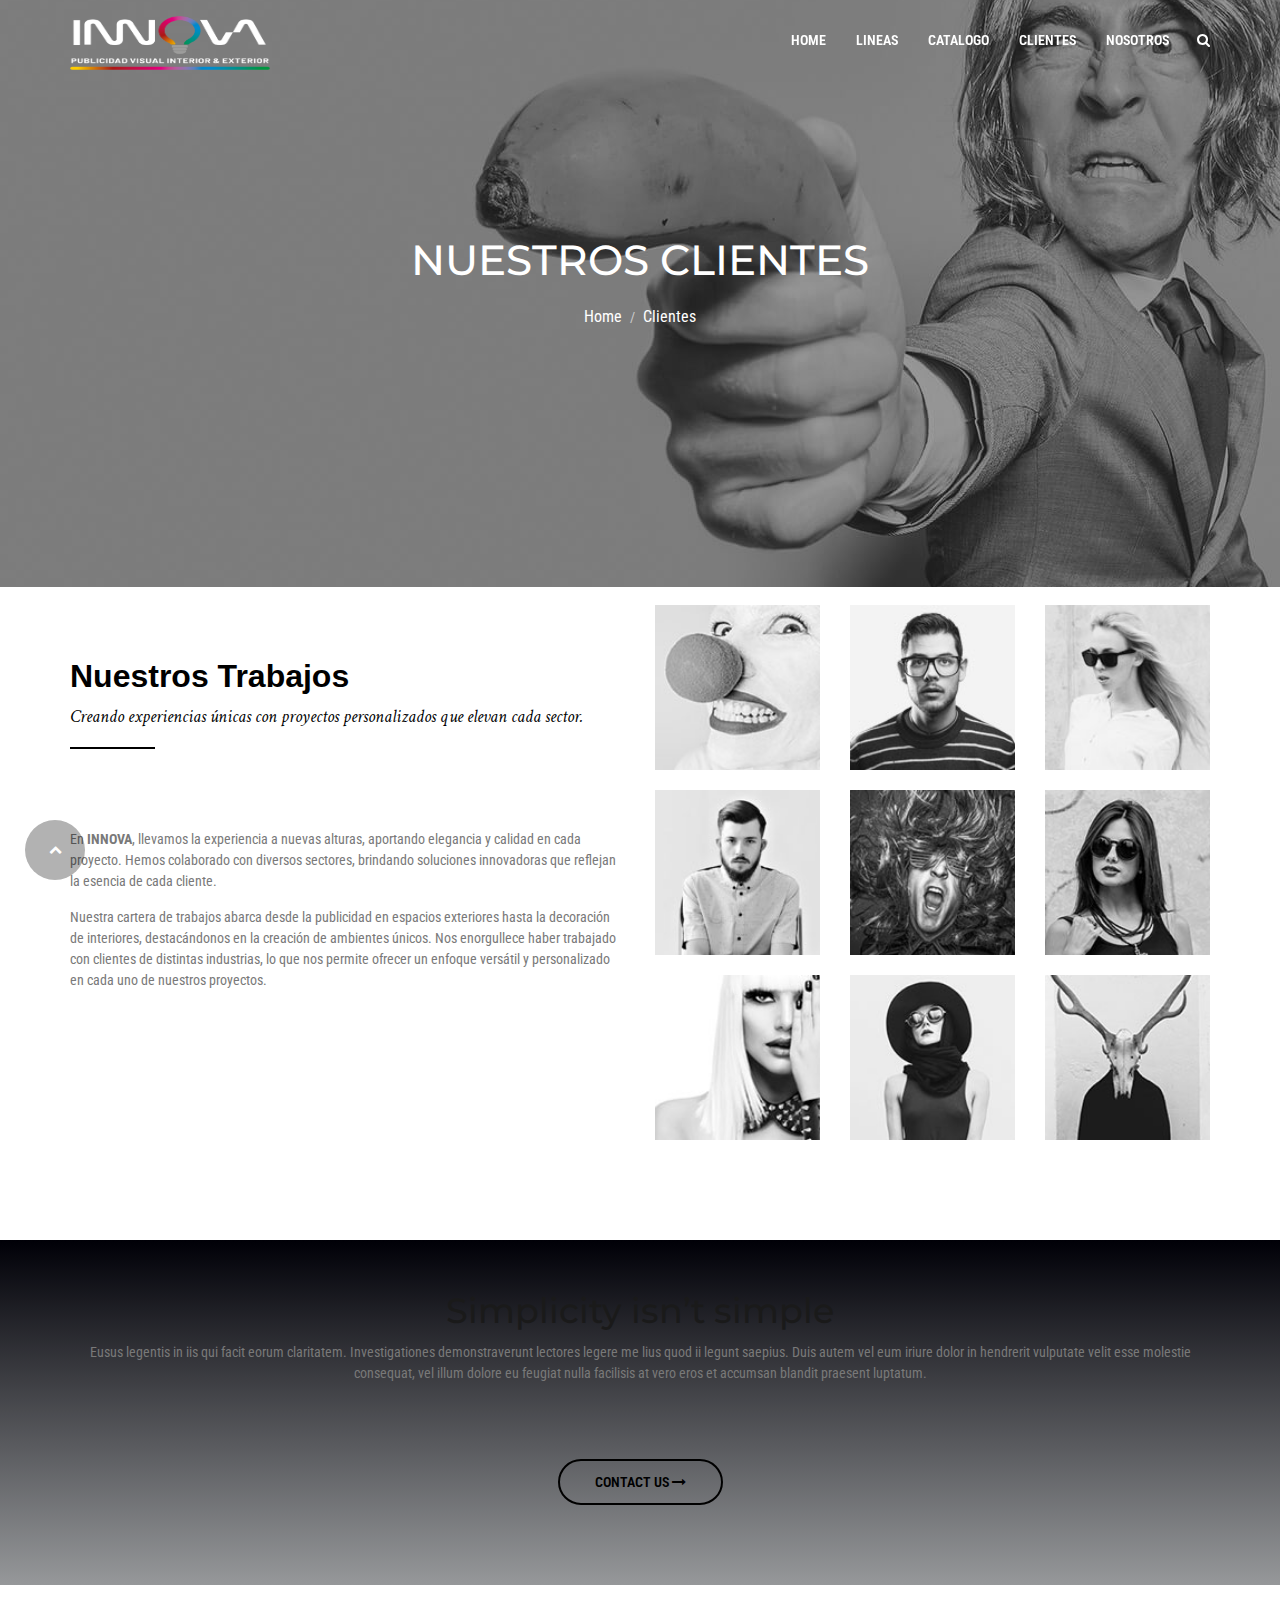
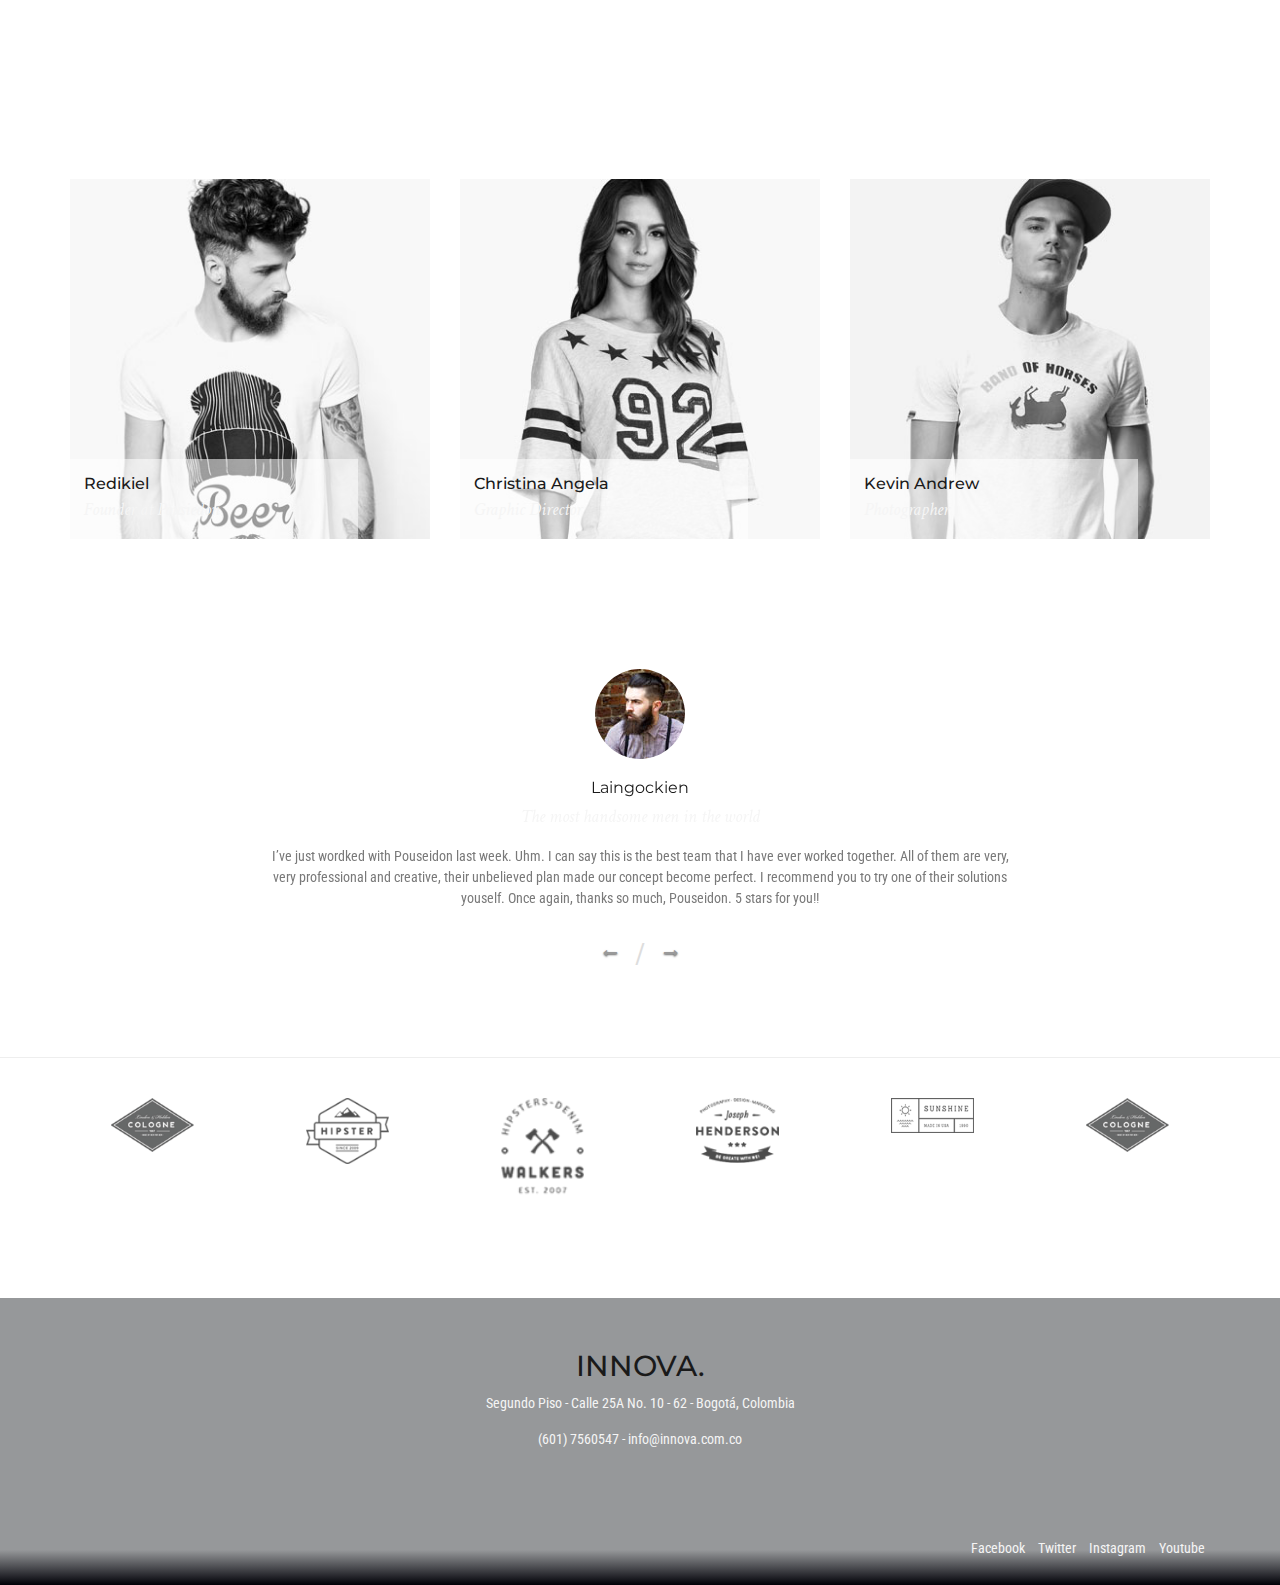
<file: aboutus.html>
<!doctype html>
<!--[if lt IE 7]>      <html class="no-js lt-ie9 lt-ie8 lt-ie7" lang=""> <![endif]-->
<!--[if IE 7]>         <html class="no-js lt-ie9 lt-ie8" lang=""> <![endif]-->
<!--[if IE 8]>         <html class="no-js lt-ie9" lang=""> <![endif]-->
<!--[if gt IE 8]><!-->
<html class="no-js" lang="en"> <!--<![endif]-->

<head>
    <meta charset="utf-8">
    <title>About Us Page</title>
    <meta name="description" content="">
    <meta name="viewport" content="width=device-width, initial-scale=1">
    <link rel="icon" type="image/png" href="favicon.ico">

    <!--Google Fonts link-->
    <link href="https://fonts.googleapis.com/css?family=Montserrat:400,700" rel="stylesheet">

    <link href="https://fonts.googleapis.com/css?family=Crimson+Text:400,400i,600,600i,700,700i" rel="stylesheet">
    <link href="https://fonts.googleapis.com/css?family=Roboto+Condensed:300,300i,400,400i,700,700i" rel="stylesheet">


    <link rel="stylesheet" href="assets/css/slick.css">
    <link rel="stylesheet" href="assets/css/slick-theme.css">
    <link rel="stylesheet" href="assets/css/animate.css">
    <link rel="stylesheet" href="assets/css/fonticons.css">
    <link rel="stylesheet" href="assets/css/font-awesome.min.css">
    <link rel="stylesheet" href="assets/css/bootstrap.css">
    <link rel="stylesheet" href="assets/css/magnific-popup.css">
    <link rel="stylesheet" href="assets/css/bootsnav.css">


    <!--For Plugins external css-->
    <!--<link rel="stylesheet" href="assets/css/plugins.css" />-->

    <!--Theme custom css -->
    <link rel="stylesheet" href="assets/css/style.css">
    <!--<link rel="stylesheet" href="assets/css/colors/maron.css">-->

    <!--Theme Responsive css-->
    <link rel="stylesheet" href="assets/css/responsive.css" />

    <script src="assets/js/vendor/modernizr-2.8.3-respond-1.4.2.min.js"></script>
</head>

<body data-spy="scroll" data-target=".navbar-collapse">


    <!-- Preloader -->
    <div id="loading">
        <div id="loading-center">
            <div id="loading-center-absolute">
                <div class="object" id="object_one"></div>
                <div class="object" id="object_two"></div>
                <div class="object" id="object_three"></div>
                <div class="object" id="object_four"></div>
            </div>
        </div>
    </div><!--End off Preloader -->


    <div class="culmn">
        <!--Home page style-->


        <nav class="navbar navbar-default navbar-fixed white no-background bootsnav text-uppercase">
            <!-- Start Top Search -->
            <div class="top-search">
                <div class="container">
                    <div class="input-group">
                        <span class="input-group-addon"><i class="fa fa-search"></i></span>
                        <input type="text" class="form-control" placeholder="Search">
                        <span class="input-group-addon close-search"><i class="fa fa-times"></i></span>
                    </div>
                </div>
            </div>
            <!-- End Top Search -->

            <div class="container">
                <!-- Start Atribute Navigation -->
                <div class="attr-nav">
                    <ul>
                        <li class="search"><a href="#"><i class="fa fa-search"></i></a></li>
                    </ul>
                </div>
                <!-- End Atribute Navigation -->

                <!-- Start Header Navigation -->
                <div class="navbar-header">
                    <button type="button" class="navbar-toggle" data-toggle="collapse" data-target="#navbar-menu">
                        <i class="fa fa-bars"></i>
                    </button>
                    <a class="navbar-brand" href="index.html">
                        <img src="assets/images/innova-logo/logo-innova-white.png" class="logo logo-display"
                            id="logo-innova-white" alt="">
                        <img src="assets/images/innova-logo/logo-innova-black.png" class="logo logo-scrolled"
                            id="logo-innova-black" alt="">
                    </a>
                </div>
                <!-- End Header Navigation -->

                <!-- Collect the nav links, forms, and other content for toggling -->
                <div class="collapse navbar-collapse" id="navbar-menu">
                    <ul class="nav navbar-nav navbar-right" data-in="fadeInDown" data-out="fadeOutUp">
                        <li><a href="index.html">Home</a></li>
                        <li><a href="model.html">Lineas</a></li>
                        <li><a href="blog.html">Catalogo</a></li>
                        <li><a href="aboutus.html">Clientes</a></li>
                        <li><a href="contactus.html">Nosotros</a></li>
                    </ul>
                </div><!-- /.navbar-collapse -->
            </div>


        </nav>


        <!--Home Sections-->

        <section id="hello" class="about-banner bg-mega">
            <div class="overlay"></div>
            <div class="container">
                <div class="row">
                    <div class="main_home text-center">
                        <div class="about_text">
                            <h1 class="text-white text-uppercase">Nuestros clientes</h1>
                            <ol class="breadcrumb">
                                <li><a href="#">Home</a></li>
                                <li class="active"><a href="#">Clientes</a></li>
                            </ol>
                        </div>
                    </div>
                </div><!--End off row-->
            </div><!--End off container -->
        </section> <!--End off Home Sections-->


        <!--About Sections-->
        <section id="feature" class="ab_feature roomy-100">
            <div class="container">
                <div class="row">
                    <div class="main_ab_feature">

                        <div class="col-md-6">
                            <!-- Head Title -->
                            <div class="head_title">
                                <h2>Nuestros Trabajos</h2>
                                <h5><em>Creando experiencias únicas con proyectos personalizados que elevan cada
                                        sector.</em></h5>
                                <div class="separator_left"></div>
                            </div><!-- End off Head Title -->

                            <div class="ab_feature_content wow fadeIn m-top-40">
                                <p>En <b>INNOVA</b>, llevamos la experiencia a nuevas alturas, aportando
                                    elegancia y calidad en cada proyecto. Hemos colaborado con diversos sectores,
                                    brindando soluciones innovadoras que reflejan la esencia de cada cliente.</p>

                                <p>Nuestra cartera de trabajos abarca desde la publicidad en espacios exteriores hasta
                                    la decoración de interiores, destacándonos en la creación de ambientes únicos. Nos
                                    enorgullece haber trabajado con clientes de distintas industrias, lo que nos permite
                                    ofrecer un enfoque versátil y personalizado en cada uno de nuestros proyectos.</p>

                            </div>
                        </div>

                        <div class="col-md-6">
                            <div class="ab_feature_photo wow fadeIn sm-m-top-40">
                                <div class="row">
                                    <div class="col-md-4 col-sm-6">
                                        <div class="ab_feature_item sm-m-top-20">
                                            <img src="assets/images/ab-f-img1.jpg" alt="" />
                                        </div>
                                    </div>
                                    <div class="col-md-4 col-sm-6">
                                        <div class="ab_feature_item sm-m-top-20">
                                            <img src="assets/images/ab-f-img2.jpg" alt="" />
                                        </div>
                                    </div>
                                    <div class="col-md-4 col-sm-6">
                                        <div class="ab_feature_item sm-m-top-20">
                                            <img src="assets/images/ab-f-img3.jpg" alt="" />
                                        </div>
                                    </div>
                                    <div class="col-md-4 col-sm-6">
                                        <div class="ab_feature_item m-top-20">
                                            <img src="assets/images/ab-f-img4.jpg" alt="" />
                                        </div>
                                    </div>
                                    <div class="col-md-4 col-sm-6">
                                        <div class="ab_feature_item m-top-20">
                                            <img src="assets/images/ab-f-img5.jpg" alt="" />
                                        </div>
                                    </div>
                                    <div class="col-md-4 col-sm-6">
                                        <div class="ab_feature_item m-top-20">
                                            <img src="assets/images/ab-f-img6.jpg" alt="" />
                                        </div>
                                    </div>
                                    <div class="col-md-4 col-sm-6">
                                        <div class="ab_feature_item m-top-20">
                                            <img src="assets/images/ab-f-img7.jpg" alt="" />
                                        </div>
                                    </div>
                                    <div class="col-md-4 col-sm-6">
                                        <div class="ab_feature_item m-top-20">
                                            <img src="assets/images/ab-f-img8.jpg" alt="" />
                                        </div>
                                    </div>
                                    <div class="col-md-4 col-sm-6">
                                        <div class="ab_feature_item m-top-20">
                                            <img src="assets/images/ab-f-img9.jpg" alt="" />
                                        </div>
                                    </div>
                                </div>
                            </div>
                        </div>
                    </div>
                </div><!--End off row-->
            </div><!--End off container -->
        </section>


        <!--Simple Section-->
        <section id="simple" class="simple bg-grey roomy-80">
            <div class="container">
                <div class="row">
                    <div class="main_simple text-center">
                        <div class="col-md-12">
                            <h2>Simplicity isn’t simple</h2>
                            <p>Eusus legentis in iis qui facit eorum claritatem. Investigationes demonstraverunt
                                lectores legere
                                me lius quod ii legunt saepius. Duis autem vel eum iriure dolor in hendrerit vulputate
                                velit esse
                                molestie consequat, vel illum dolore eu feugiat nulla facilisis at vero eros et accumsan
                                blandit
                                praesent luptatum.</p>

                            <a href="" class="btn btn-default m-top-40">Contact Us <i
                                    class="fa fa-long-arrow-right"></i></a>
                        </div>
                    </div>
                </div>
            </div>
        </section>


        <!--Models section-->
        <section id="teams" class="teams roomy-80">
            <div class="container">
                <div class="row">
                    <div class="main_teams">
                        <div class="col-md-12">
                            <div class="head_title text-left sm-text-center wow fadeInDown">
                                <h2>Meet our team</h2>
                                <h5><em>Behind the cussess of Pouseidon is not th one-man work but the work of many
                                        creative and smart people</em></h5>
                                <div class="separator_left"></div>
                            </div>
                        </div>

                        <div class="col-md-4 col-sm-6">
                            <div class="team_item m-top-30">
                                <div class="team_img">
                                    <img src="assets/images/model-img1.jpg" alt="" />
                                    <div class="team_caption">
                                        <h4 class="">Redikiel</h4>
                                        <h5><em>Founder at Pousiedon</em></h5>
                                    </div>
                                </div>
                            </div>
                        </div><!-- End off col-md-3 -->

                        <div class="col-md-4 col-sm-6">
                            <div class="team_item m-top-30">
                                <div class="team_img">
                                    <img src="assets/images/model-img2.jpg" alt="" />
                                    <div class="team_caption">
                                        <h4 class="">Christina Angela</h4>
                                        <h5><em>Graphic Director</em></h5>
                                    </div>
                                </div>
                            </div>
                        </div><!-- End off col-md-3 -->

                        <div class="col-md-4 col-sm-6">
                            <div class="team_item m-top-30">
                                <div class="team_img">
                                    <img src="assets/images/model-img3.jpg" alt="" />
                                    <div class="team_caption">
                                        <h4 class="">Kevin Andrew</h4>
                                        <h5><em>Photographer</em></h5>
                                    </div>
                                </div>
                            </div>
                        </div><!-- End off col-md-3 -->
                    </div>
                </div>
            </div>
        </section>


        <!--Testimonial Section-->
        <section id="testimonial" class="testimonial fix roomy-100">
            <div class="container">
                <div class="row">
                    <div class="main_testimonial text-center">

                        <div id="carousel-example-generic" class="carousel slide" data-ride="carousel">
                            <div class="carousel-inner" role="listbox">
                                <div class="item active testimonial_item">
                                    <div class="col-sm-10 col-sm-offset-1">

                                        <div class="test_authour">
                                            <img class="img-circle" src="assets/images/test-img.jpg" alt="" />
                                            <h6 class="m-top-20">Laingockien</h6>
                                            <h5><em>The most handsome men in the world</em> </h5>
                                        </div>

                                        <p class=" m-top-40">I’ve just wordked with Pouseidon last week. Uhm.
                                            I can say this is the best team that I have ever worked together.
                                            All of them are very, very professional and creative, their unbelieved
                                            plan made our concept become perfect. I recommend you to try one of
                                            their solutions youself. Once again, thanks so much, Pouseidon. 5 stars for
                                            you!! </p>


                                    </div>
                                </div>
                                <div class="item testimonial_item">
                                    <div class="col-sm-10 col-sm-offset-1">

                                        <div class="test_authour">
                                            <img class="img-circle" src="assets/images/test-img.jpg" alt="" />
                                            <h6 class="m-top-20">Laingockien</h6>
                                            <h5><em>The most handsome men in the world</em> </h5>
                                        </div>

                                        <p class=" m-top-40">I’ve just wordked with Pouseidon last week. Uhm.
                                            I can say this is the best team that I have ever worked together.
                                            All of them are very, very professional and creative, their unbelieved
                                            plan made our concept become perfect. I recommend you to try one of
                                            their solutions youself. Once again, thanks so much, Pouseidon. 5 stars for
                                            you!! </p>


                                    </div>
                                </div>
                                <div class="item testimonial_item">
                                    <div class="col-sm-10 col-sm-offset-1">

                                        <div class="test_authour">
                                            <img class="img-circle" src="assets/images/test-img.jpg" alt="" />
                                            <h6 class="m-top-20">Laingockien</h6>
                                            <h5><em>The most handsome men in the world</em> </h5>
                                        </div>

                                        <p class=" m-top-40">I’ve just wordked with Pouseidon last week. Uhm.
                                            I can say this is the best team that I have ever worked together.
                                            All of them are very, very professional and creative, their unbelieved
                                            plan made our concept become perfect. I recommend you to try one of
                                            their solutions youself. Once again, thanks so much, Pouseidon. 5 stars for
                                            you!! </p>

                                    </div>
                                </div>

                            </div>

                            <!-- Controls -->
                            <a class="left carousel-control" href="#carousel-example-generic" role="button"
                                data-slide="prev">
                                <span class="fa fa-long-arrow-left" aria-hidden="true"></span>
                                <span class="sr-only">Previous</span>
                            </a>
                            <span class="slash">/</span>
                            <a class="right carousel-control" href="#carousel-example-generic" role="button"
                                data-slide="next">
                                <span class="fa fa-long-arrow-right" aria-hidden="true"></span>
                                <span class="sr-only">Next</span>
                            </a>

                        </div>
                    </div>
                </div><!--End off row-->
            </div><!--End off container -->

            <br />
            <br />
            <br />
            <hr />
            <br />
            <br />
            <br />

            <div class="container">
                <div class="row">
                    <div class="main_cbrand text-center">
                        <div class="col-md-2 col-sm-4 col-xs-6">
                            <div class="cbrand_item m-bottom-10">
                                <a href=""><img src="assets/images/brand-img1.png" alt="" /></a>
                            </div>
                        </div>
                        <div class="col-md-2 col-sm-4 col-xs-6">
                            <div class="cbrand_item m-bottom-10">
                                <a href=""><img src="assets/images/brand-img2.png" alt="" /></a>
                            </div>
                        </div>
                        <div class="col-md-2 col-sm-4 col-xs-6">
                            <div class="cbrand_item m-bottom-10">
                                <a href=""><img class="" src="assets/images/brand-img3.png" alt="" /></a>
                            </div>
                        </div>
                        <div class="col-md-2 col-sm-4 col-xs-6">
                            <div class="cbrand_item m-bottom-10">
                                <a href=""><img src="assets/images/brand-img4.png" alt="" /></a>
                            </div>
                        </div>
                        <div class="col-md-2 col-sm-4 col-xs-6">
                            <div class="cbrand_item m-bottom-10">
                                <a href=""><img src="assets/images/brand-img5.png" alt="" /></a>
                            </div>
                        </div>
                        <div class="col-md-2 col-sm-4 col-xs-6">
                            <div class="cbrand_item m-bottom-10">
                                <a href=""><img src="assets/images/brand-img1.png" alt="" /></a>
                            </div>
                        </div>
                    </div>
                </div><!-- End off row -->
            </div><!-- End off container -->
        </section> <!--End off Testimonial section -->




        <!--Company section-->

        <section id="company" class="company bg-light">
            <div class="container">
                <div class="row">
                    <div class="main_company roomy-100 text-center">
                        <h3 class="text-uppercase">INNOVA.</h3>
                        <p>Segundo Piso - Calle 25A No. 10 - 62 - Bogotá, Colombia</p>
                        <p>(601) 7560547 - info@innova.com.co</p>
                    </div>
                </div>
            </div>
        </section>


        <!-- scroll up-->
        <div class="scrollup">
            <a href="#"><i class="fa fa-chevron-up"></i></a>
        </div><!-- End off scroll up -->


        <footer id="footer" class="footer bg-mega">
            <div class="container">
                <div class="row">
                    <div class="main_footer p-top-40 p-bottom-30">
                        <div class="col-md-6 text-left sm-text-center">
                            <p class="wow fadeInRight" data-wow-duration="1s">
                                Diseñado por
                                <a target="_blank" href="https://innovapublicidad.com.co/"> INNOVA Software</a>
                                © 2024 INNOVA. Todos los derechos reservados.
                            </p>
                        </div>
                        <div class="col-md-6 text-right sm-text-center sm-m-top-20">
                            <ul class="list-inline">
                                <li><a href="https://www.facebook.com/InnovaPublicidadVisualSAS">Facebook</a></li>
                                <li><a href="https://x.com/innovapvisual?mx=2">Twitter</a></li>
                                <li><a href="https://www.instagram.com/innovapublicidadweb/">Instagram</a></li>
                                <li><a href="https://www.youtube.com/channel/UCIzvliqgblphfOdJUyyZfAg">Youtube</a></li>
                            </ul>
                        </div>
                    </div>
                </div>
            </div>
        </footer>





    </div>

    <!-- JS includes -->

    <script src="assets/js/vendor/jquery-1.11.2.min.js"></script>
    <script src="assets/js/vendor/bootstrap.min.js"></script>

    <script src="assets/js/isotope.min.js"></script>
    <script src="assets/js/jquery.magnific-popup.js"></script>
    <script src="assets/js/jquery.easing.1.3.js"></script>
    <script src="assets/js/slick.min.js"></script>
    <script src="assets/js/jquery.collapse.js"></script>
    <script src="assets/js/bootsnav.js"></script>


    <!-- paradise slider js -->

    <!--
                <script src="http://maps.google.com/maps/api/js?key=AIzaSyD_tAQD36pKp9v4at5AnpGbvBUsLCOSJx8"></script>
                <script src="assets/js/gmaps.min.js"></script>
        
                <script>
                    function showmap() {
                        var mapOptions = {
                            zoom: 8,
                            scrollwheel: false,
                            center: new google.maps.LatLng(-34.397, 150.644),
                            mapTypeId: google.maps.MapTypeId.ROADMAP
                        };
                        var map = new google.maps.Map(document.getElementById('map_canvas'), mapOptions);
                        $('.mapheight').css('height', '350');
                        $('.maps_text h3').hide();
                    }
        
                </script>-->





    <script src="assets/js/plugins.js"></script>
    <script src="assets/js/main.js"></script>

</body>

</html>
</file>
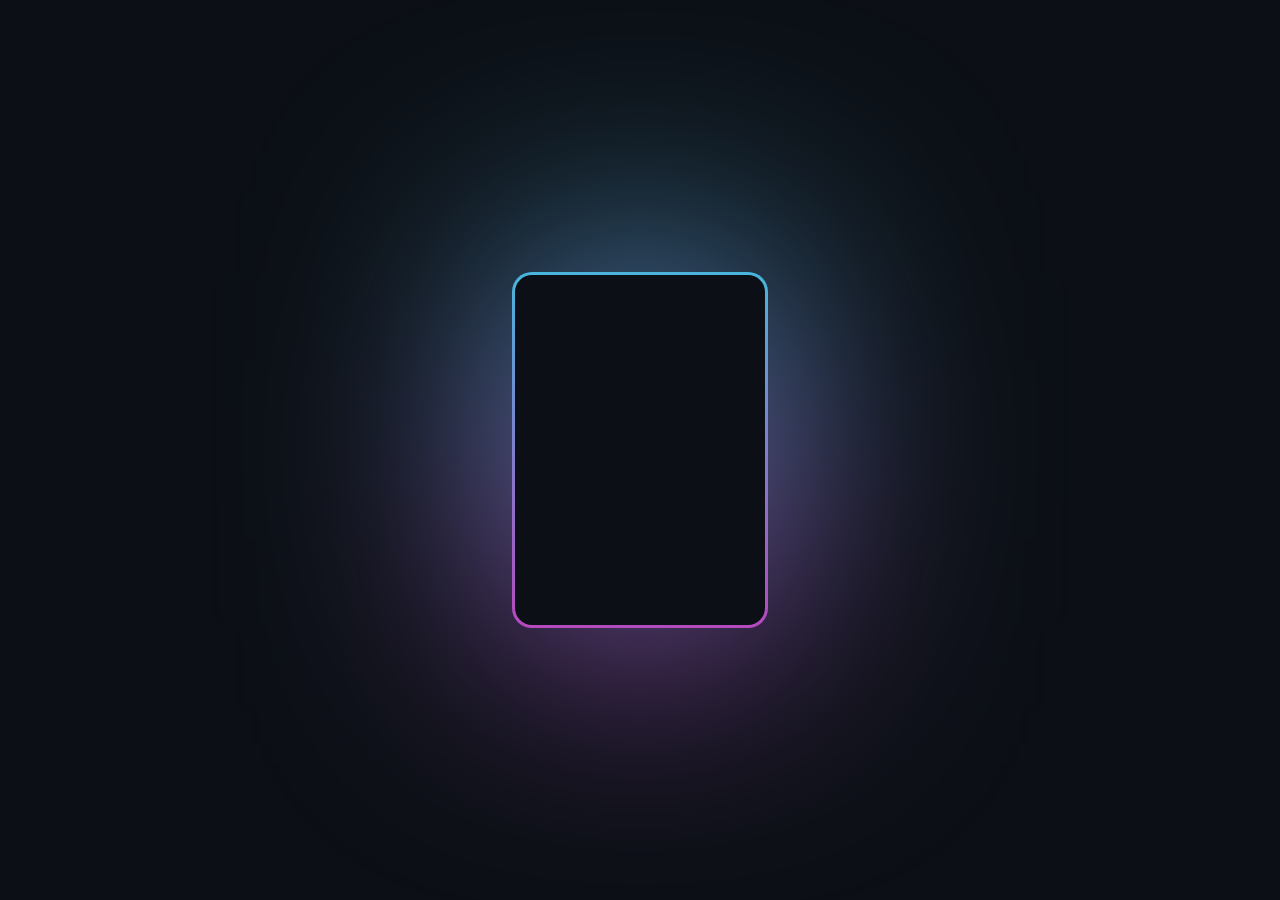
<file: card.html>
<!DOCTYPE html>
<html lang="en" >
<head>
  <meta charset="UTF-8">
  <title>CodePen - Neon Gradient Border</title>
  <link rel="stylesheet" href="./card.css">

</head>
<body>
<!-- partial:index.partial.html -->
<div class="card">
	<div class="content"></div>
</div>
<!-- partial -->
  
</body>
</html>
</file>
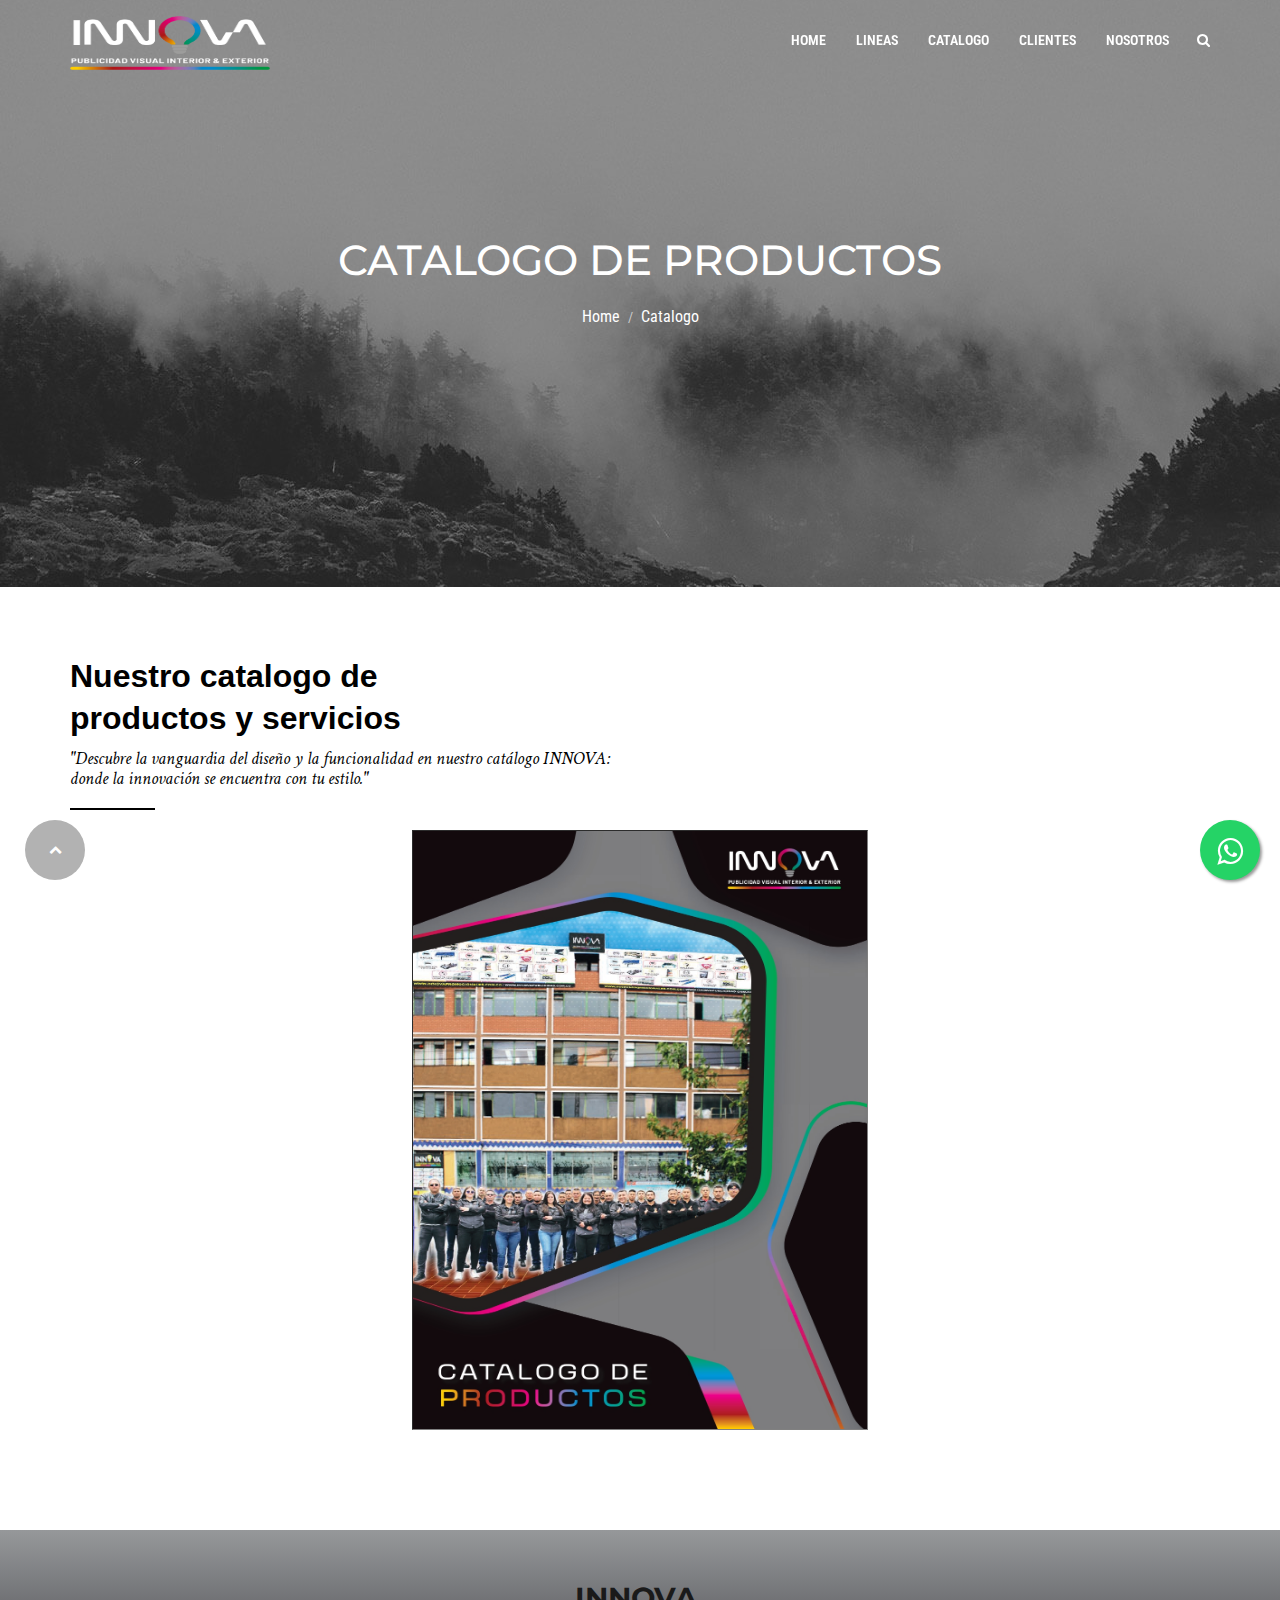
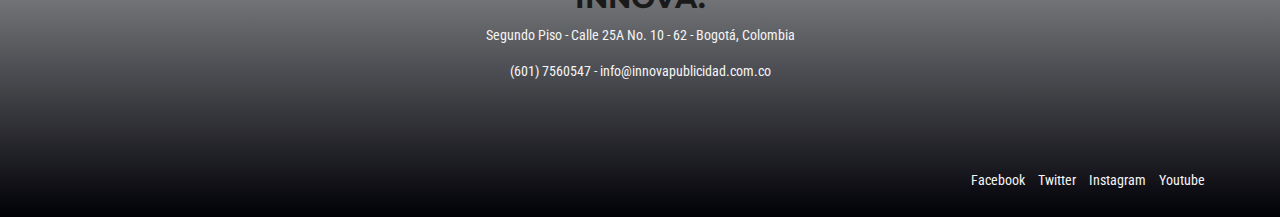
<file: catalog.html>
<!doctype html>
<!--[if lt IE 7]>      <html class="no-js lt-ie9 lt-ie8 lt-ie7" lang=""> <![endif]-->
<!--[if IE 7]>         <html class="no-js lt-ie9 lt-ie8" lang=""> <![endif]-->
<!--[if IE 8]>         <html class="no-js lt-ie9" lang=""> <![endif]-->
<!--[if gt IE 8]><!-->
<html class="no-js" lang="en"> <!--<![endif]-->

<head>
    <meta charset="utf-8">
    <title>INNOVA</title>
    <meta name="description" content="">
    <meta name="viewport" content="width=device-width, initial-scale=1">
    <link rel="icon" type="image/png" href="favicon.ico">

    <!--Google Fonts link-->
    <link href="https://fonts.googleapis.com/css?family=Montserrat:400,700" rel="stylesheet">

    <link href="https://fonts.googleapis.com/css?family=Crimson+Text:400,400i,600,600i,700,700i" rel="stylesheet">
    <link href="https://fonts.googleapis.com/css?family=Roboto+Condensed:300,300i,400,400i,700,700i" rel="stylesheet">


    <link rel="stylesheet" href="assets/css/slick.css">
    <link rel="stylesheet" href="assets/css/slick-theme.css">
    <link rel="stylesheet" href="assets/css/animate.css">
    <link rel="stylesheet" href="assets/css/fonticons.css">
    <link rel="stylesheet" href="assets/css/font-awesome.min.css">
    <link rel="stylesheet" href="assets/css/bootstrap.css">
    <link rel="stylesheet" href="assets/css/magnific-popup.css">
    <link rel="stylesheet" href="assets/css/bootsnav.css">


    <!--For Plugins external css-->
    <!--<link rel="stylesheet" href="assets/css/plugins.css" />-->

    <!--Theme custom css -->
    <link rel="stylesheet" href="assets/css/style.css">
    <!--<link rel="stylesheet" href="assets/css/colors/maron.css">-->

    <!--Theme Responsive css-->
    <link rel="stylesheet" href="assets/css/responsive.css" />

    <!-- Whatsapp icon -->
    <link rel="stylesheet" href="assets/css/whatsapp-style.css">

    <!-- FlipBook styles -->
    <link rel="stylesheet" href="assets/css/flipbook/css-flipbook.css">
    <link rel="stylesheet" href="assets/css/flipbook/css-flipbook.scss">
    <link rel="stylesheet" href="assets/css/flipbook/html-pages.css">
    <link rel="stylesheet" href="assets/css/flipbook/html-pages.scss">

    <script src="assets/js/vendor/modernizr-2.8.3-respond-1.4.2.min.js"></script>
</head>

<body data-spy="scroll" data-target=".navbar-collapse">

    <!-- Open our button of whatsapp -->
    <a href="https://api.whatsapp.com/send?phone=573209018590&text=Quiero%20m%C3%A1s%20informaci%C3%B3n%20acerca%20del%20producto"
        target="_blank" class="float">
        <i class="fa fa-whatsapp my-float"></i>
    </a>


    <!-- Preloader -->
    <div id="loading">
        <div id="loading-center">
            <div id="loading-center-absolute">
                <div class="object" id="object_one"></div>
                <div class="object" id="object_two"></div>
                <div class="object" id="object_three"></div>
                <div class="object" id="object_four"></div>
            </div>
        </div>
    </div><!--End off Preloader -->


    <div class="culmn">
        <!--Home page style-->


        <nav class="navbar navbar-default navbar-fixed white no-background bootsnav text-uppercase">
            <!-- Start Top Search -->
            <div class="top-search">
                <div class="container">
                    <div class="input-group">
                        <span class="input-group-addon"><i class="fa fa-search"></i></span>
                        <input type="text" class="form-control" placeholder="Search">
                        <span class="input-group-addon close-search"><i class="fa fa-times"></i></span>
                    </div>
                </div>
            </div>
            <!-- End Top Search -->

            <div class="container">
                <!-- Start Atribute Navigation -->
                <div class="attr-nav">
                    <ul>
                        <li class="search"><a href="#"><i class="fa fa-search"></i></a></li>
                    </ul>
                </div>
                <!-- End Atribute Navigation -->

                <!-- Start Header Navigation -->
                <div class="navbar-header">
                    <button type="button" class="navbar-toggle" data-toggle="collapse" data-target="#navbar-menu">
                        <i class="fa fa-bars"></i>
                    </button>
                    <a class="navbar-brand" href="index.html">
                        <img src="assets/images/innova-logo/logo-innova-white.png" class="logo logo-display"
                            id="logo-innova-white" alt="">
                        <img src="assets/images/innova-logo/logo-innova-black.png" class="logo logo-scrolled"
                            id="logo-innova-black" alt="">
                    </a>
                </div>
                <!-- End Header Navigation -->

                <!-- Collect the nav links, forms, and other content for toggling -->
                <div class="collapse navbar-collapse" id="navbar-menu">
                    <ul class="nav navbar-nav navbar-right" data-in="fadeInDown" data-out="fadeOutUp">
                        <li><a href="index.html">Home</a></li>
                        <li><a href="model.html">Lineas</a></li>
                        <li><a href="catalog.html">Catalogo</a></li>
                        <li><a href="aboutus.html">Clientes</a></li>
                        <li><a href="contactus.html">Nosotros</a></li>
                    </ul>
                </div><!-- /.navbar-collapse -->
            </div>


        </nav>


        <!--Home Sections-->

        <section id="hello" class="blog-banner bg-mega">
            <div class="overlay"></div>
            <div class="container">
                <div class="row">
                    <div class="main_home text-center">
                        <div class="about_text">
                            <h1 class="text-white text-uppercase">Catalogo de Productos</h1>
                            <ol class="breadcrumb">
                                <li><a href="index.html">Home</a></li>
                                <li class="active"><a href="catalog.html">Catalogo</a></li>
                            </ol>
                        </div>
                    </div>
                </div><!--End off row-->
            </div><!--End off container -->
        </section> <!--End off Home Sections-->


        <!--Blog Features Section-->
        <section id="feature" class="ab_feature roomy-100">
            <div class="container">
                <div class="row">
                    <div class="main_ab_feature">

                        <div class="col-md-6">
                            <!-- Head Title -->
                            <div class="head_title">
                                <h2>Nuestro catalogo de <br> productos y servicios</h2>
                                <h5><em>"Descubre la vanguardia del diseño y la funcionalidad en nuestro catálogo
                                        INNOVA: donde la innovación se encuentra con tu estilo."</em></h5>
                                <div class="separator_left"></div>
                                <br><br>
                            </div><!-- End off Head Title -->
                        </div>

                        <div id="fh5co-blog" class="fh5co-bg-section">
                            <div class="container">
                                <div class="row animate-box">
                                </div>
                                <main>
                                    <article id="flipbook">
                                        <section>
                                            <img src="assets/images/catalgo-innova/cat-inno-1.jpg" alt="logo Innova.">
                                        </section>
                                        <section>
                                            <img src="assets/images/catalgo-innova/cat-inno-2.jpg" alt="p-2">
                                        </section>
                                        <section>
                                            <img src="assets/images/catalgo-innova/cat-inno-3.jpg" alt="p-3">
                                        </section>
                                        <section>
                                            <img src="assets/images/catalgo-innova/cat-inno-4.jpg" alt="p-4">
                                        </section>
                                        <section>
                                            <img src="assets/images/catalgo-innova/cat-inno-5.jpg" alt="p-5">
                                        </section>
                                        <section>
                                            <img src="assets/images/catalgo-innova/cat-inno-6.jpg" alt="p-6">
                                        </section>
                                        <section>
                                            <img src="assets/images/catalgo-innova/cat-inno-7.jpg" alt="p-7">
                                        </section>
                                        <section>
                                            <img src="assets/images/catalgo-innova/cat-inno-8.jpg" alt="p-8">
                                        </section>
                                        <section>
                                            <img src="assets/images/catalgo-innova/cat-inno-9.jpg" alt="p-9">
                                        </section>
                                        <section>
                                            <img src="assets/images/catalgo-innova/cat-inno-10.jpg" alt="p-10">
                                        </section>
                                        <section>
                                            <img src="assets/images/catalgo-innova/cat-inno-11.jpg" alt="p-11">
                                        </section>
                                        <section>
                                            <img src="assets/images/catalgo-innova/cat-inno-12.jpg" alt="p-12">
                                        </section>
                                        <section>
                                            <img src="assets/images/catalgo-innova/cat-inno-13.jpg" alt="p-13">
                                        </section>
                                        <section>
                                            <img src="assets/images/catalgo-innova/cat-inno-14.jpg" alt="p-14">
                                        </section>
                                        <section>
                                            <img src="assets/images/catalgo-innova/cat-inno-15.jpg" alt="p-15">
                                        </section>
                                        <section>
                                            <img src="assets/images/catalgo-innova/cat-inno-16.jpg" alt="p-16">
                                        </section>
                                        <section>
                                            <img src="assets/images/catalgo-innova/cat-inno-17.jpg" alt="p-17">
                                        </section>
                                        <section>
                                            <img src="assets/images/catalgo-innova/cat-inno-18.jpg" alt="p-18">
                                        </section>
                                        <section>
                                            <img src="assets/images/catalgo-innova/cat-inno-19.jpg" alt="p-19">
                                        </section>
                                        <section>
                                            <img src="assets/images/catalgo-innova/cat-inno-20.jpg" alt="p-20">
                                        </section>
                                        <section>
                                            <img src="assets/images/catalgo-innova/cat-inno-21.jpg" alt="p-21">
                                        </section>
                                        <section>
                                            <img src="assets/images/catalgo-innova/cat-inno-22.jpg" alt="p-22">
                                        </section>
                                        <section>
                                            <img src="assets/images/catalgo-innova/cat-inno-23.jpg" alt="p-23">
                                        </section>
                                        <section>
                                            <img src="assets/images/catalgo-innova/cat-inno-24.jpg" alt="p-24">
                                        </section>
                                        <section>
                                            <img src="assets/images/catalgo-innova/cat-inno-25.jpg" alt="p-25">
                                        </section>
                                        <section>
                                            <img src="assets/images/catalgo-innova/cat-inno-26.jpg" alt="p-26">
                                        </section>
                                        <section>
                                            <img src="assets/images/catalgo-innova/cat-inno-27.jpg" alt="p-27">
                                        </section>
                                        <section>
                                            <img src="assets/images/catalgo-innova/cat-inno-30.jpg" alt="p-30">
                                        </section>
                                        <section>
                                            <img src="assets/images/catalgo-innova/cat-inno-31.jpg" alt="p-31">
                                        </section>
                                        <section>
                                            <img src="assets/images/catalgo-innova/cat-inno-32.jpg" alt="p-32">
                                        </section>
                                        <section>
                                            <img src="assets/images/catalgo-innova/cat-inno-33.jpg" alt="p-33">
                                        </section>
                                        <section>
                                            <img src="assets/images/catalgo-innova/cat-inno-34.jpg" alt="p-34">
                                        </section>
                                        <section>
                                            <img src="assets/images/catalgo-innova/cat-inno-35.jpg" alt="p-35">
                                        </section>
                                        <section>
                                            <img src="assets/images/catalgo-innova/cat-inno-36.jpg" alt="p-36">
                                        </section>
                                        <section>
                                            <img src="assets/images/catalgo-innova/cat-inno-37.jpg" alt="p-37">
                                        </section>
                                        <section>
                                            <img src="assets/images/catalgo-innova/cat-inno-38.jpg" alt="p-38">
                                        </section>
                                        <section>
                                            <img src="assets/images/catalgo-innova/cat-inno-39.jpg" alt="p-39">
                                        </section>
                                        <section>
                                            <img src="assets/images/catalgo-innova/cat-inno-40.jpg" alt="p-40">
                                        </section>

                                    </article>
                                </main>
                                <script src="https://cdnjs.cloudflare.com/ajax/libs/jquery/3.5.1/jquery.min.js"
                                    integrity="sha512-bLT0Qm9VnAYZDflyKcBaQ2gg0hSYNQrJ8RilYldYQ1FxQYoCLtUjuuRuZo+fjqhx/qtq/1itJ0C2ejDxltZVFg=="
                                    crossorigin="anonymous"></script>
                                <script defer src="assets/js/flipbook/turn.min.js"></script>
                                <script defer src="assets/js/flipbook/flipbook.js"></script>
                                <script>
                                    //CONTENTS
                                    const intro = document.getElementsByTagName("li")[0]; const structure = document.getElementsByTagName("li")[1]; const elements = document.getElementsByTagName("li")[2]; const semantic = document.getElementsByTagName("li")[3]; const next = document.getElementsByTagName("li")[4]; intro.onclick = function () { $("#flipbook").turn("page", 3); }; structure.onclick = function () { $("#flipbook").turn("page", 5); }; elements.onclick = function () { $("#flipbook").turn("page", 7); }; semantic.onclick = function () { $("#flipbook").turn("page", 22); }; next.onclick = function () { $("#flipbook").turn("page", 26); };
                                </script>
                            </div>

                        </div>
                    </div>
                </div><!--End off row-->
            </div><!--End off container -->
        </section>

        <!-- scroll up-->
        <div class="scrollup">
            <a href="#"><i class="fa fa-chevron-up"></i></a>
        </div><!-- End off scroll up -->


        <footer id="footer" class="footer bg-mega">
            <div class="container">
                <div class="row">
                    <div class="main_company roomy-100 text-center">
                        <h3 class="text-uppercase"><b>INNOVA.</b></h3>
                        <p class="limit">Segundo Piso - Calle 25A No. 10 - 62 - Bogotá, Colombia</p>
                        <p class="limit">(601) 7560547 - info@innovapublicidad.com.co</p>
                    </div>
                </div>
            </div>
            <div class="container">
                <div class="row">
                    <div class="main_footer p-top-40 p-bottom-30">
                        <div class="col-md-6 text-left sm-text-center">
                            <p class="wow fadeInRight" data-wow-duration="1s">
                                Diseñado por
                                <a target="_blank" href="https://innovapublicidad.com.co/"> INNOVA Software</a>
                                © 2024 INNOVA. Todos los derechos reservados.
                            </p>
                        </div>
                        <div class="col-md-6 text-right sm-text-center sm-m-top-20">
                            <ul class="list-inline">
                                <li><a href="https://www.facebook.com/InnovaPublicidadVisualSAS">Facebook</a></li>
                                <li><a href="https://x.com/innovapvisual?mx=2">Twitter</a></li>
                                <li><a href="https://www.instagram.com/innovapublicidadweb/">Instagram</a></li>
                                <li><a href="https://www.youtube.com/channel/UCIzvliqgblphfOdJUyyZfAg">Youtube</a></li>
                            </ul>
                        </div>
                    </div>
                </div>
            </div>
        </footer>




    </div>

    <!-- JS includes -->

    <script src="assets/js/vendor/jquery-1.11.2.min.js"></script>
    <script src="assets/js/vendor/bootstrap.min.js"></script>

    <script src="assets/js/isotope.min.js"></script>
    <script src="assets/js/jquery.magnific-popup.js"></script>
    <script src="assets/js/jquery.easing.1.3.js"></script>
    <script src="assets/js/slick.min.js"></script>
    <script src="assets/js/jquery.collapse.js"></script>
    <script src="assets/js/bootsnav.js"></script>
    <script src="assets/js/masonry.min.js"></script>

    <script type="text/javascript">
        var msnry = new Masonry('.blog_area');
    </script>

    <script src="assets/js/plugins.js"></script>
    <script src="assets/js/main.js"></script>

</body>

</html>
</file>
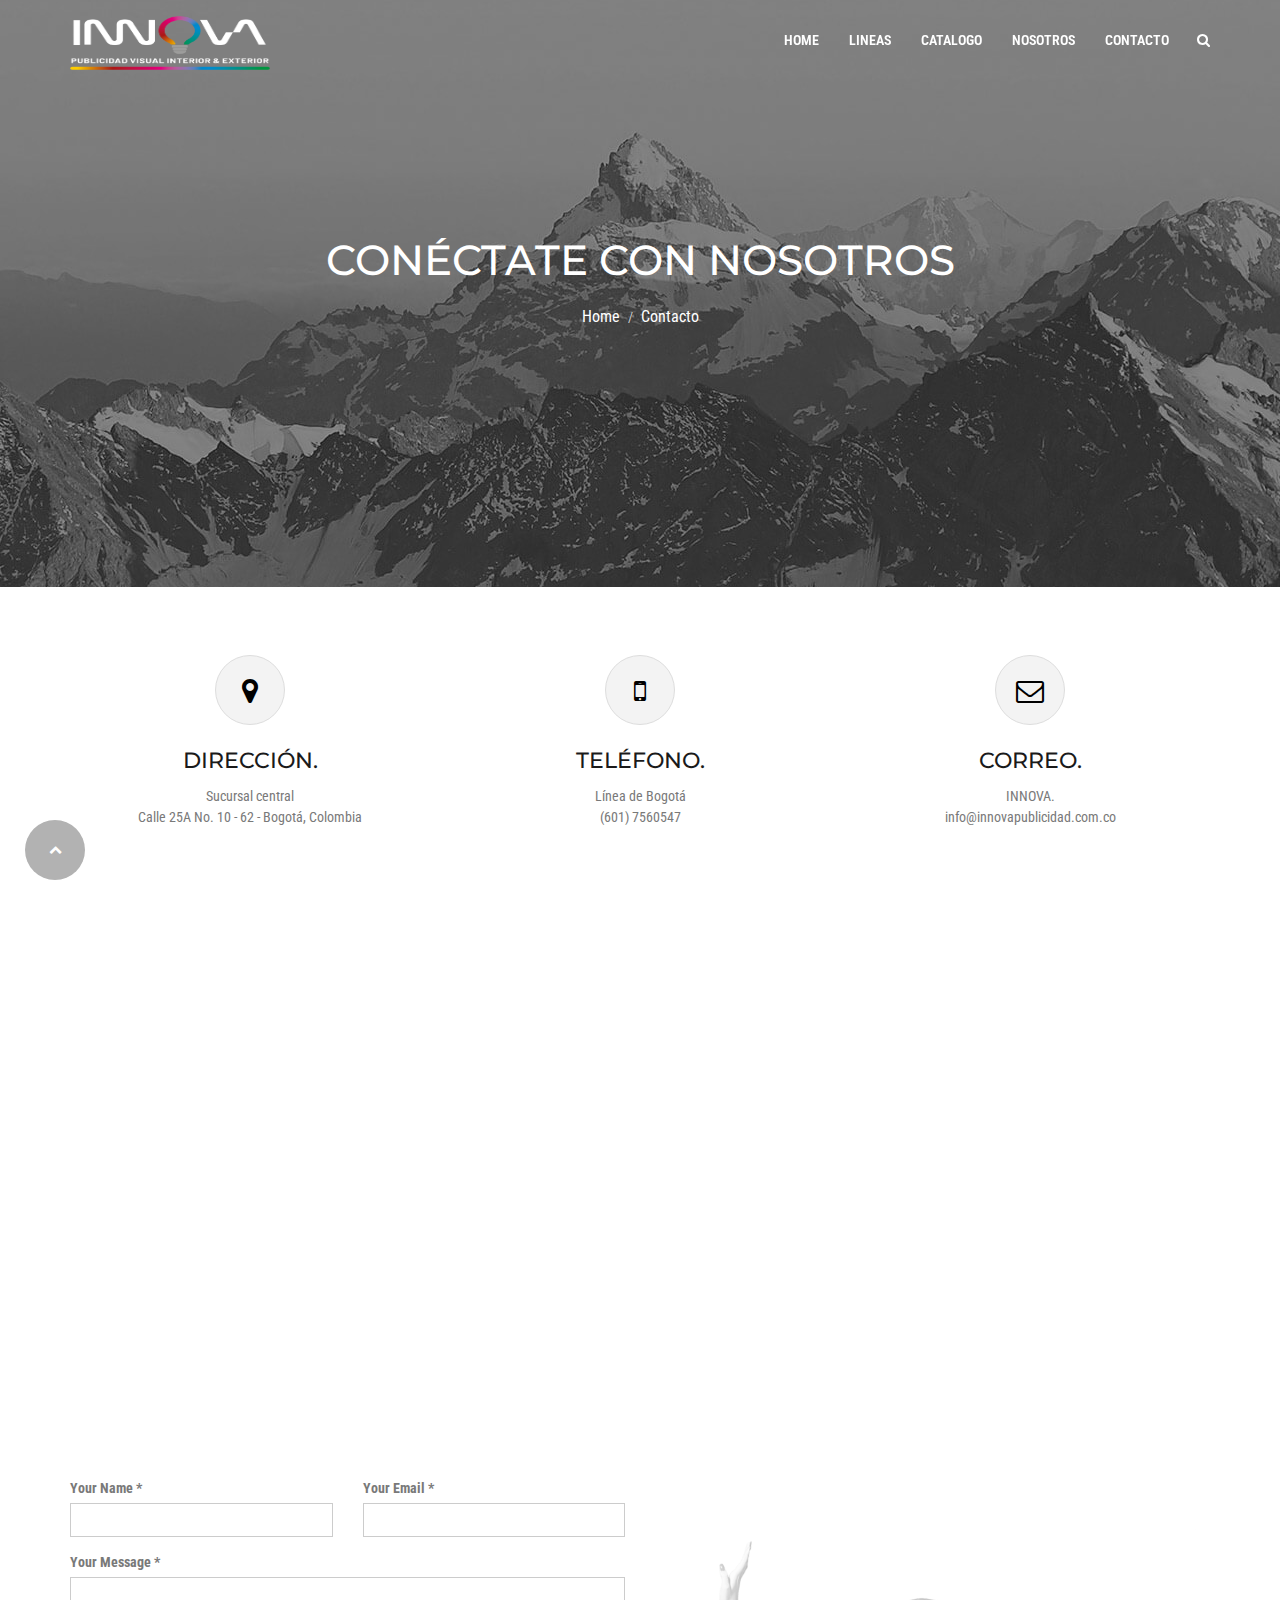
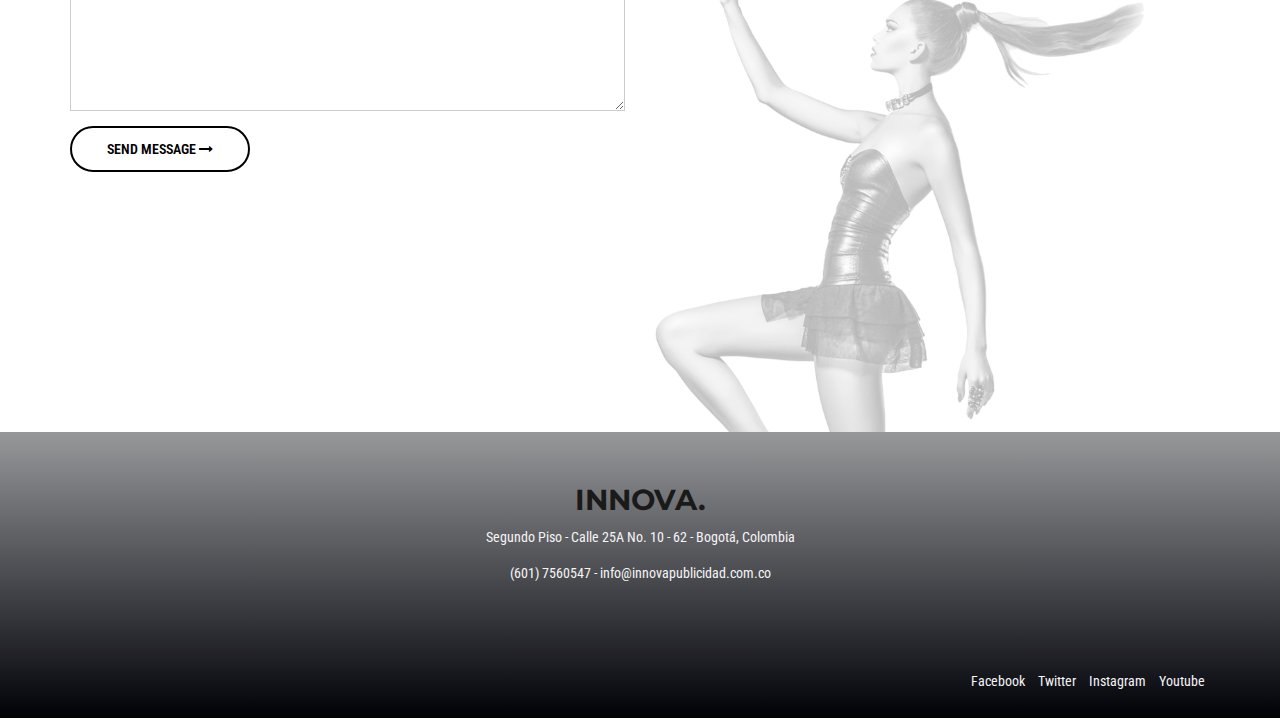
<file: contactus.html>
<!doctype html>
<!--[if lt IE 7]>      <html class="no-js lt-ie9 lt-ie8 lt-ie7" lang=""> <![endif]-->
<!--[if IE 7]>         <html class="no-js lt-ie9 lt-ie8" lang=""> <![endif]-->
<!--[if IE 8]>         <html class="no-js lt-ie9" lang=""> <![endif]-->
<!--[if gt IE 8]><!-->
<html class="no-js" lang="en"> <!--<![endif]-->

<head>
    <meta charset="utf-8">
    <title>INNOVA</title>
    <meta name="description" content="">
    <meta name="viewport" content="width=device-width, initial-scale=1">
    <link rel="icon" type="image/png" href="favicon.ico">

    <!--Google Fonts link-->
    <link href="https://fonts.googleapis.com/css?family=Montserrat:400,700" rel="stylesheet">


    <link href="https://fonts.googleapis.com/css?family=Crimson+Text:400,400i,600,600i,700,700i" rel="stylesheet">
    <link href="https://fonts.googleapis.com/css?family=Roboto+Condensed:300,300i,400,400i,700,700i" rel="stylesheet">


    <link rel="stylesheet" href="assets/css/slick.css">
    <link rel="stylesheet" href="assets/css/slick-theme.css">
    <link rel="stylesheet" href="assets/css/animate.css">
    <link rel="stylesheet" href="assets/css/fonticons.css">
    <link rel="stylesheet" href="assets/css/font-awesome.min.css">
    <link rel="stylesheet" href="assets/css/bootstrap.css">
    <link rel="stylesheet" href="assets/css/magnific-popup.css">
    <link rel="stylesheet" href="assets/css/bootsnav.css">


    <!--For Plugins external css-->
    <!--<link rel="stylesheet" href="assets/css/plugins.css" />-->

    <!--Theme custom css -->
    <link rel="stylesheet" href="assets/css/style.css">
    <!--<link rel="stylesheet" href="assets/css/colors/maron.css">-->

    <!--Theme Responsive css-->
    <link rel="stylesheet" href="assets/css/responsive.css" />

    <script src="assets/js/vendor/modernizr-2.8.3-respond-1.4.2.min.js"></script>
</head>

<body data-spy="scroll" data-target=".navbar-collapse">


    <!-- Preloader -->

    <div id="loading">
        <div id="loading-center">
            <div id="loading-center-absolute">
                <div class="object"></div>
                <div class="object"></div>
                <div class="object"></div>
                <div class="object"></div>
                <div class="object"></div>
                <div class="object"></div>
                <div class="object"></div>
                <div class="object"></div>
                <div class="object"></div>
                <div class="object"></div>
            </div>
        </div>
    </div>

    <!--End off Preloader -->


    <div class="culmn">
        <!--Home page style-->


        <nav class="navbar navbar-default navbar-fixed white no-background bootsnav text-uppercase">
            <!-- Start Top Search -->
            <div class="top-search">
                <div class="container">
                    <div class="input-group">
                        <span class="input-group-addon"><i class="fa fa-search"></i></span>
                        <input type="text" class="form-control" placeholder="Search">
                        <span class="input-group-addon close-search"><i class="fa fa-times"></i></span>
                    </div>
                </div>
            </div>
            <!-- End Top Search -->

            <div class="container">
                <!-- Start Atribute Navigation -->
                <div class="attr-nav">
                    <ul>
                        <li class="search"><a href="#"><i class="fa fa-search"></i></a></li>
                    </ul>
                </div>
                <!-- End Atribute Navigation -->

                <!-- Start Header Navigation -->
                <div class="navbar-header">
                    <button type="button" class="navbar-toggle" data-toggle="collapse" data-target="#navbar-menu">
                        <i class="fa fa-bars"></i>
                    </button>
                    <a class="navbar-brand" href="index.html">
                        <img src="assets/images/innova-logo/logo-innova-white.png" class="logo logo-display"
                            id="logo-innova-white" alt="">
                        <img src="assets/images/innova-logo/logo-innova-black.png" class="logo logo-scrolled"
                            id="logo-innova-black" alt="">
                    </a>
                </div>
                <!-- End Header Navigation -->

                <!-- Collect the nav links, forms, and other content for toggling -->
                <div class="collapse navbar-collapse" id="navbar-menu">
                    <ul class="nav navbar-nav navbar-right" data-in="fadeInDown" data-out="fadeOutUp">
                        <li><a href="index.html">Home</a></li>
                        <li><a href="lines.html">Lineas</a></li>
                        <li><a href="catalog.html">Catalogo</a></li>
                        <li><a href="aboutus.html">Nosotros</a></li>
                        <li><a href="contactus.html">Contacto</a></li>
                    </ul>
                </div><!-- /.navbar-collapse -->
            </div>


        </nav>


        <!--Home Sections-->

        <section id="hello" class="contact-banner bg-mega">
            <div class="overlay"></div>
            <div class="container">
                <div class="row">
                    <div class="main_home text-center">
                        <div class="contact_text">
                            <h1 class="text-white text-uppercase">Conéctate con nosotros</h1>
                            <ol class="breadcrumb">
                                <li><a href="#">Home</a></li>
                                <li class="active"><a href="#">Contacto</a></li>
                            </ol>
                        </div>
                    </div>
                </div><!--End off row-->
            </div><!--End off container -->
        </section> <!--End off Home Sections-->


        <!--Call To Action Section-->

        <section id="action" class="action roomy-100">
            <div class="container">
                <div class="row">
                    <div class="main_action text-center">
                        <div class="col-md-4">
                            <div class="action_item">
                                <i class="fa fa-map-marker"></i>
                                <h4 class="text-uppercase m-top-20">Dirección.</h4>
                                <p>Sucursal central<br /> Calle 25A No. 10 - 62 - Bogotá, Colombia</p>
                            </div>
                        </div>
                        <div class="col-md-4">
                            <div class="action_item">
                                <i class="fa fa-mobile"></i>
                                <h4 class="text-uppercase m-top-20">Teléfono.</h4>
                                <p>Línea de Bogotá <br /> (601) 7560547</p>
                            </div>
                        </div>
                        <div class="col-md-4">
                            <div class="action_item">
                                <i class="fa fa-envelope-o"></i>
                                <h4 class="text-uppercase m-top-20">Correo.</h4>
                                <p>INNOVA. <br />info@innovapublicidad.com.co</p>
                            </div>
                        </div>
                    </div>
                </div>
            </div>
        </section>


        <!-- map section-->
        <div id="map" class="map">
            <div class="ourmap">
                <iframe
                    src="https://www.google.com/maps/embed?pb=!1m18!1m12!1m3!1d3151.8354345098267!2d-74.0905276!3d4.6077443!2m3!1f0!2f0!3f0!3m2!1i1024!2i768!4f13.1!3m3!1m2!1s0x8e3f996d30f98dbf%3A0x2398e734d7687cbe!2sInnova%20Publicidad%20Visual%20S.A.S.!5e0!3m2!1sen!2sco!4v1616172461234"
                    width="100%" height="450" style="border:0;" allowfullscreen="" loading="lazy">
                </iframe>
            </div>
        </div><!-- End off Map section-->











        <!--Contact Us Section-->
        <section id="contact" class="contact fix">
            <div class="container">
                <div class="row">
                    <div class="main_contact p-top-100">

                        <div class="col-md-6 sm-m-top-30">
                            <form class="" action="subcribe.php">
                                <div class="row">
                                    <div class="col-sm-6">
                                        <div class="form-group">
                                            <label>Your Name *</label>
                                            <input id="first_name" name="name" type="text" class="form-control"
                                                required="">
                                        </div>
                                    </div>

                                    <div class="col-sm-6">
                                        <div class="form-group">
                                            <label>Your Email *</label>
                                            <input id="email" name="email" type="text" class="form-control">
                                        </div>
                                    </div>

                                    <div class="col-sm-12">
                                        <div class="form-group">
                                            <label>Your Message *</label>
                                            <textarea class="form-control" rows="6"></textarea>
                                        </div>
                                        <div class="form-group">
                                            <a href="" class="btn btn-default">SEND MESSAGE <i
                                                    class="fa fa-long-arrow-right"></i></a>
                                        </div>
                                    </div>

                                </div>

                            </form>
                        </div>

                        <div class="col-md-6">
                            <div class="contact_img">
                                <img src="assets/images/contact-img.png" alt="" />
                            </div>
                        </div>


                    </div>
                </div><!--End off row -->
            </div><!--End off container -->
        </section><!--End off Contact Section-->


        <!-- scroll up-->
        <div class="scrollup">
            <a href="#"><i class="fa fa-chevron-up"></i></a>
        </div><!-- End off scroll up -->


        <footer id="footer" class="footer bg-mega">
            <div class="container">
                <div class="row">
                    <div class="main_company roomy-100 text-center">
                        <h3 class="text-uppercase"><b>INNOVA.</b></h3>
                        <p class="limit">Segundo Piso - Calle 25A No. 10 - 62 - Bogotá, Colombia</p>
                        <p class="limit">(601) 7560547 - info@innovapublicidad.com.co</p>
                    </div>
                </div>
            </div>
            <div class="container">
                <div class="row">
                    <div class="main_footer p-top-40 p-bottom-30">
                        <div class="col-md-6 text-left sm-text-center">
                            <p class="wow fadeInRight" data-wow-duration="1s">
                                Diseñado por
                                <a target="_blank" href="https://innovapublicidad.com.co/"> INNOVA Software</a>
                                © 2024 INNOVA. Todos los derechos reservados.
                            </p>
                        </div>
                        <div class="col-md-6 text-right sm-text-center sm-m-top-20">
                            <ul class="list-inline">
                                <li><a href="https://www.facebook.com/InnovaPublicidadVisualSAS">Facebook</a></li>
                                <li><a href="https://x.com/innovapvisual?mx=2">Twitter</a></li>
                                <li><a href="https://www.instagram.com/innovapublicidadweb/">Instagram</a></li>
                                <li><a href="https://www.youtube.com/channel/UCIzvliqgblphfOdJUyyZfAg">Youtube</a></li>
                            </ul>
                        </div>
                    </div>
                </div>
            </div>
        </footer>





    </div>

    <!-- JS includes -->

    <script src="assets/js/vendor/jquery-1.11.2.min.js"></script>
    <script src="assets/js/vendor/bootstrap.min.js"></script>

    <script src="assets/js/isotope.min.js"></script>
    <script src="assets/js/jquery.magnific-popup.js"></script>
    <script src="assets/js/jquery.easing.1.3.js"></script>
    <script src="assets/js/slick.min.js"></script>
    <script src="assets/js/jquery.collapse.js"></script>
    <script src="assets/js/bootsnav.js"></script>


    <!-- paradise slider js -->

    <script src="http://maps.google.com/maps/api/js?key=AIzaSyD_tAQD36pKp9v4at5AnpGbvBUsLCOSJx8"></script>
    <script>
        var map = new GMaps({
            el: '.ourmap',
            lat: -12.043333,
            lng: -77.028333,
            scrollwheel: false,
            zoom: 15,
            zoomControl: true,
            panControl: false,

            streetViewControl: false,
            mapTypeControl: false,
            overviewMapControl: false,
            clickable: false,
            styles: [{
                'stylers': [{ 'hue': 'gray' }, { saturation: -100 },
                { gamma: 0.80 }]
            }]
        });

    </script>





    <script src="assets/js/plugins.js"></script>
    <script src="assets/js/main.js"></script>

</body>

</html>
</file>
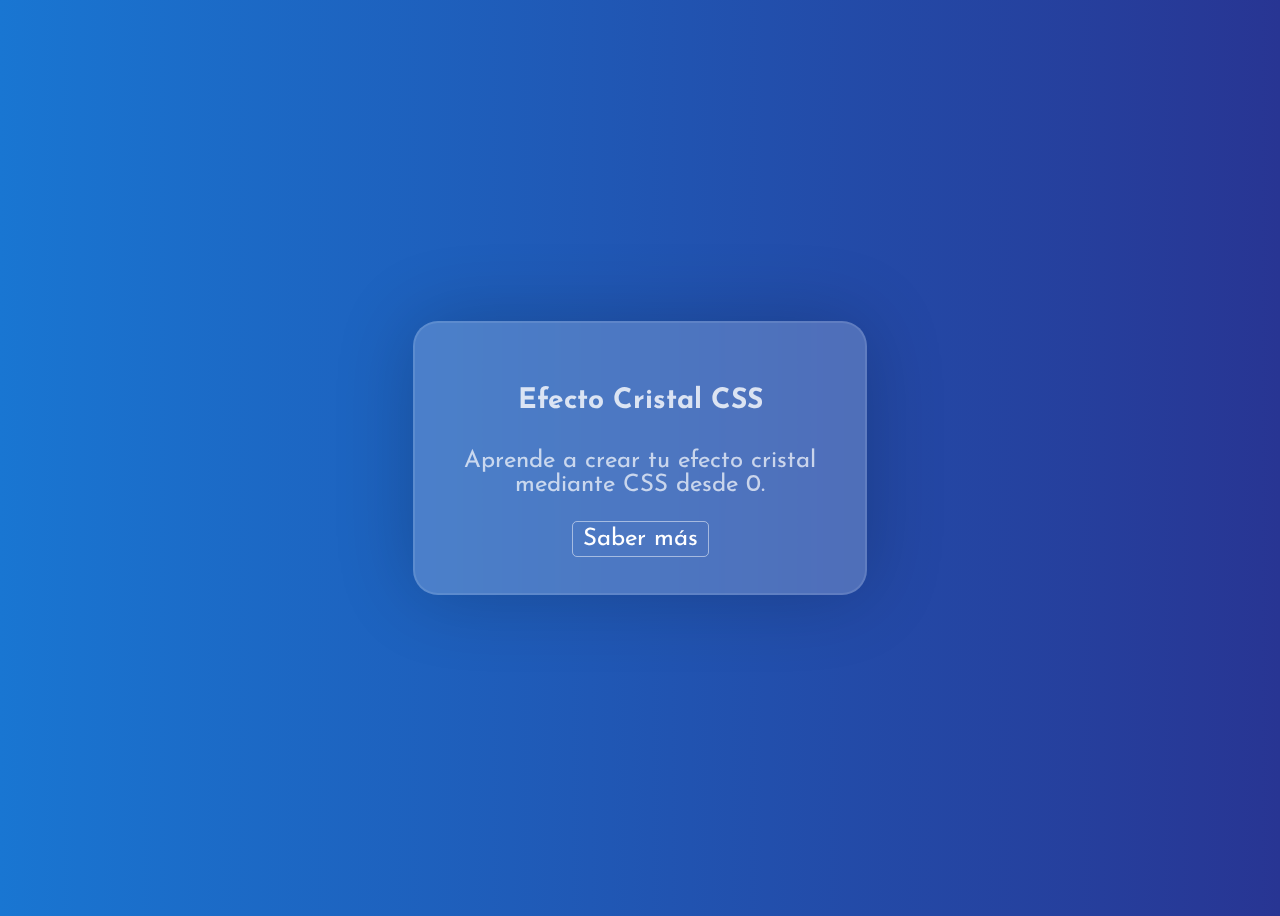
<file: innova-pruebas.html>
<!DOCTYPE html>
<html lang="en">
<head>
    <meta charset="UTF-8">
    <meta http-equiv="X-UA-Compatible" content="IE=edge">
    <meta name="viewport" content="width=device-width, initial-scale=1.0">
    <title>Efecto Cristal CSS</title>
    <link href="https://fonts.googleapis.com/css2?family=Josefin+Sans&display=swap" rel="stylesheet">
    <style>
        :root {
            font-size: 24px;
        }

        body {
            background: linear-gradient(to left, #283593, #1976d2);
            height: 100vh;
            font-family: "Josefin Sans", sans-serif;
            display: flex;
            justify-content: center;
            align-items: center;
        }

        .card {
            position: relative;
            height: 270px;
            width: 450px;
            border-radius: 25px;
            background: rgba(255, 255, 255, 0.2);
            backdrop-filter: blur(15px);
            border: 2px solid rgba(255, 255, 255, 0.1);
            box-shadow: 0 0 80px rgba(0, 0, 0, 0.2);
            display: flex;
            flex-direction: column;
            justify-content: center;
            align-items: center;
            text-align: center;
        }

        .card-title {
            color: rgba(255, 255, 255, 0.8);
            margin-bottom: 10px;
        }

        p {
            color: rgba(255, 255, 255, 0.7);
        }

        a {
            color: #ffffff;
            text-decoration: none;
            border: 1px solid rgba(255, 255, 255, 0.5);
            padding: 5px 10px;
            border-radius: 5px;
            transition: background 0.3s, color 0.3s;
        }

        a:hover {
            background: rgba(255, 255, 255, 0.3);
            color: #000;
        }
    </style>
</head>
<body>
    <div class="card">
        <h3 class="card-title">Efecto Cristal CSS</h3>
        <p>Aprende a crear tu efecto cristal mediante CSS desde 0.</p>
        <a href="https://carontestudio.com/">Saber más</a>
    </div>
</body>
</html>
</file>
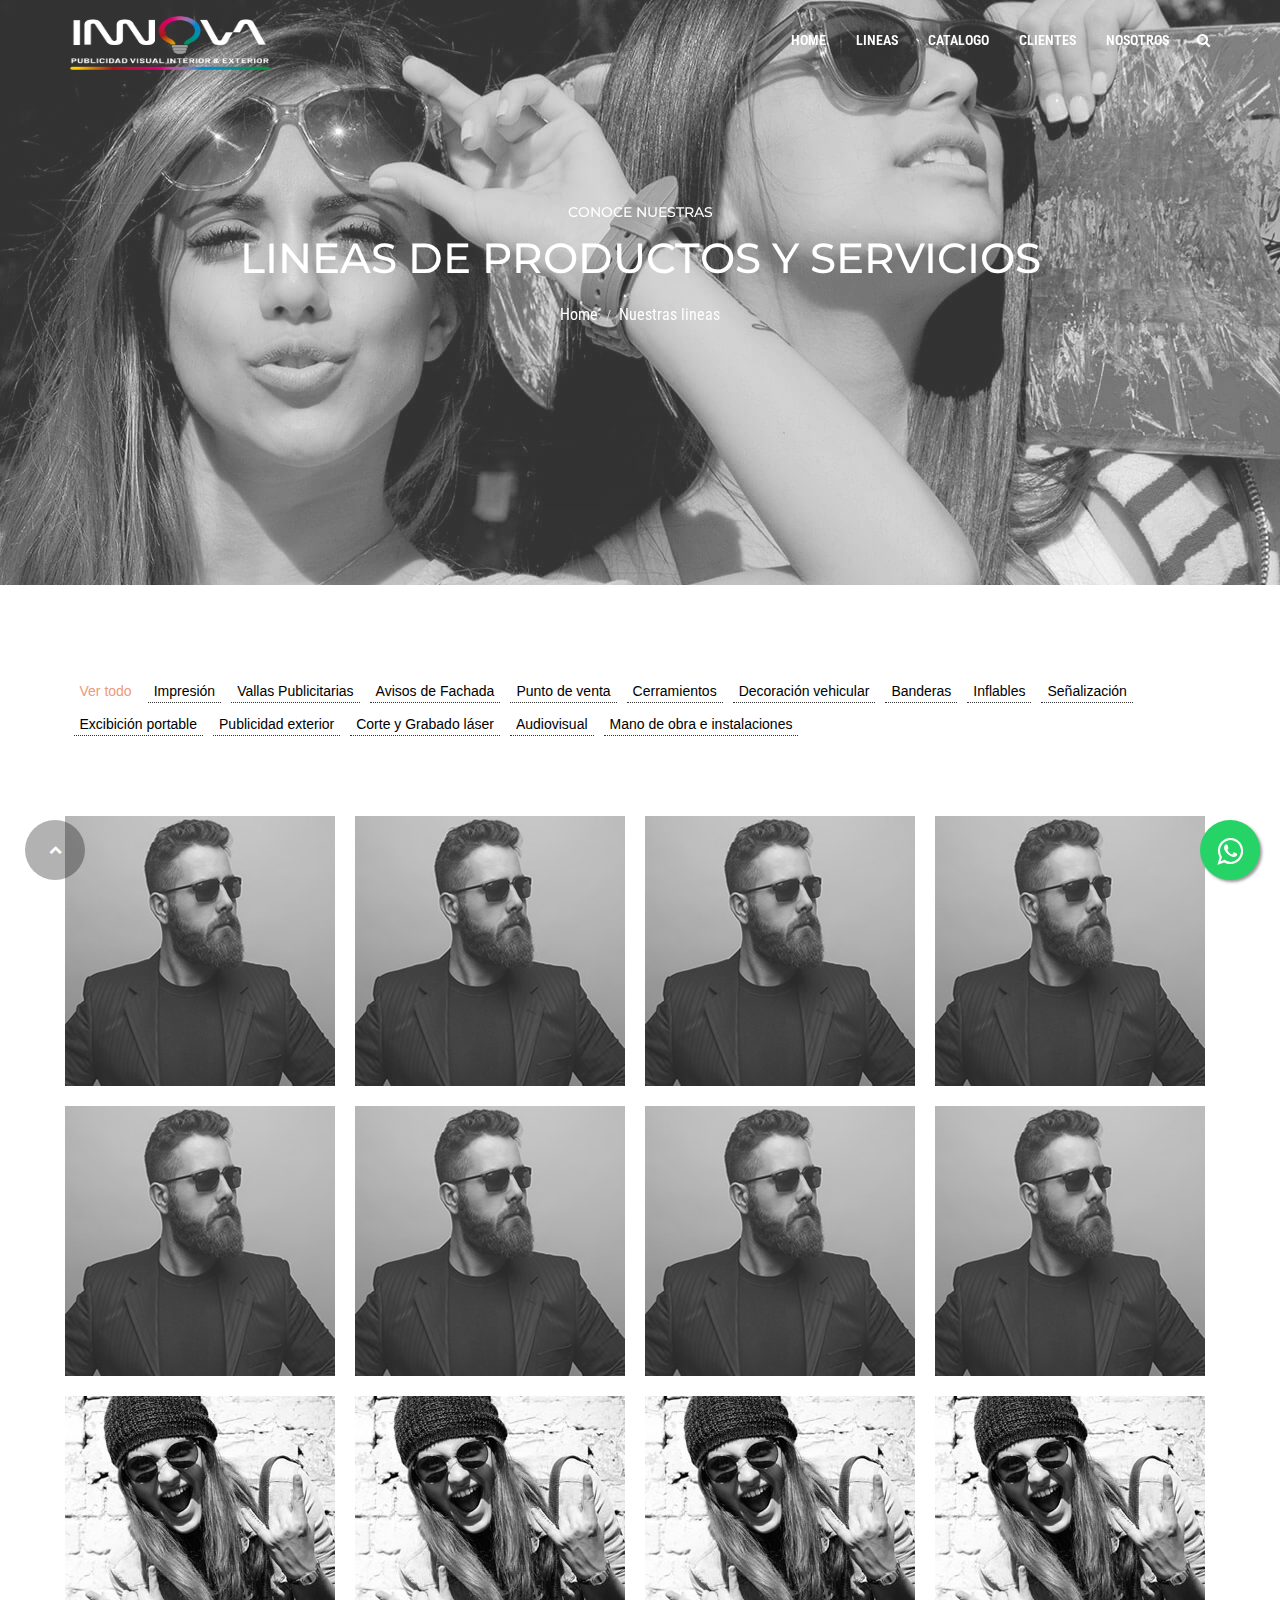
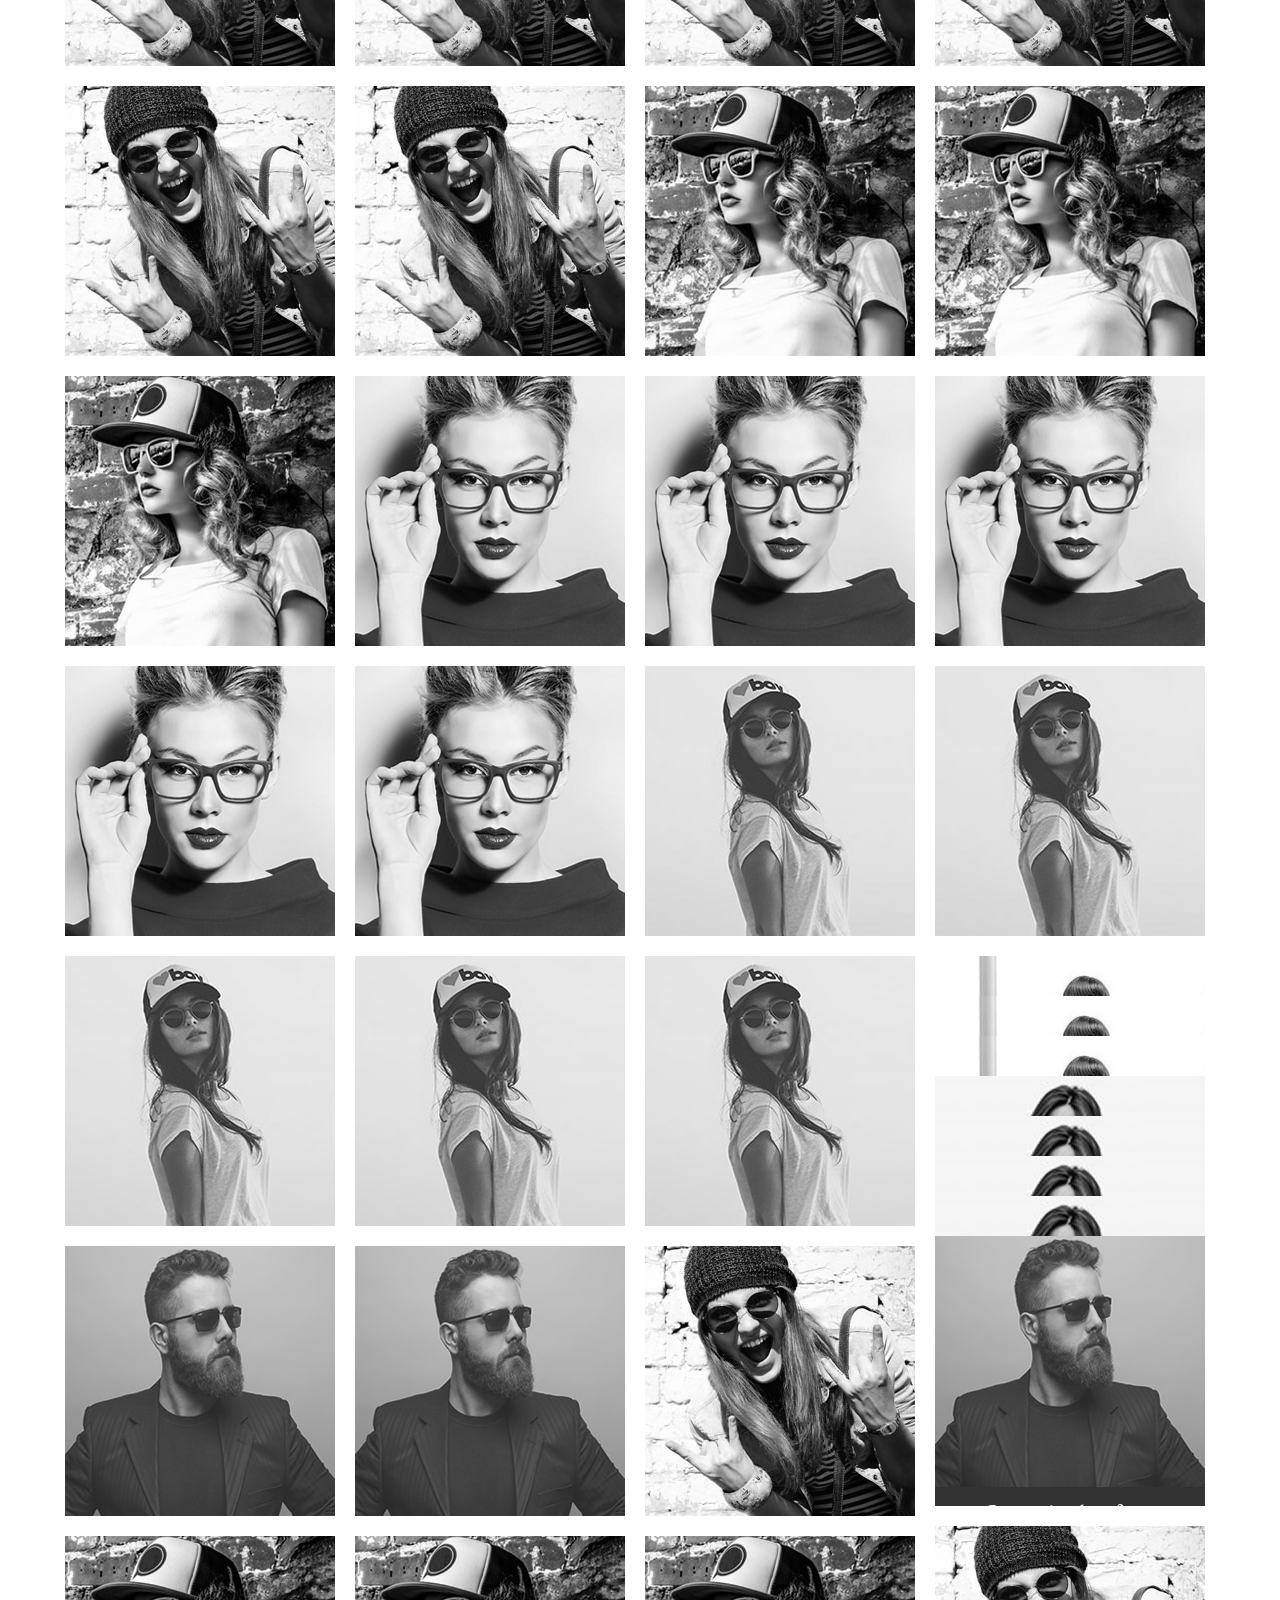
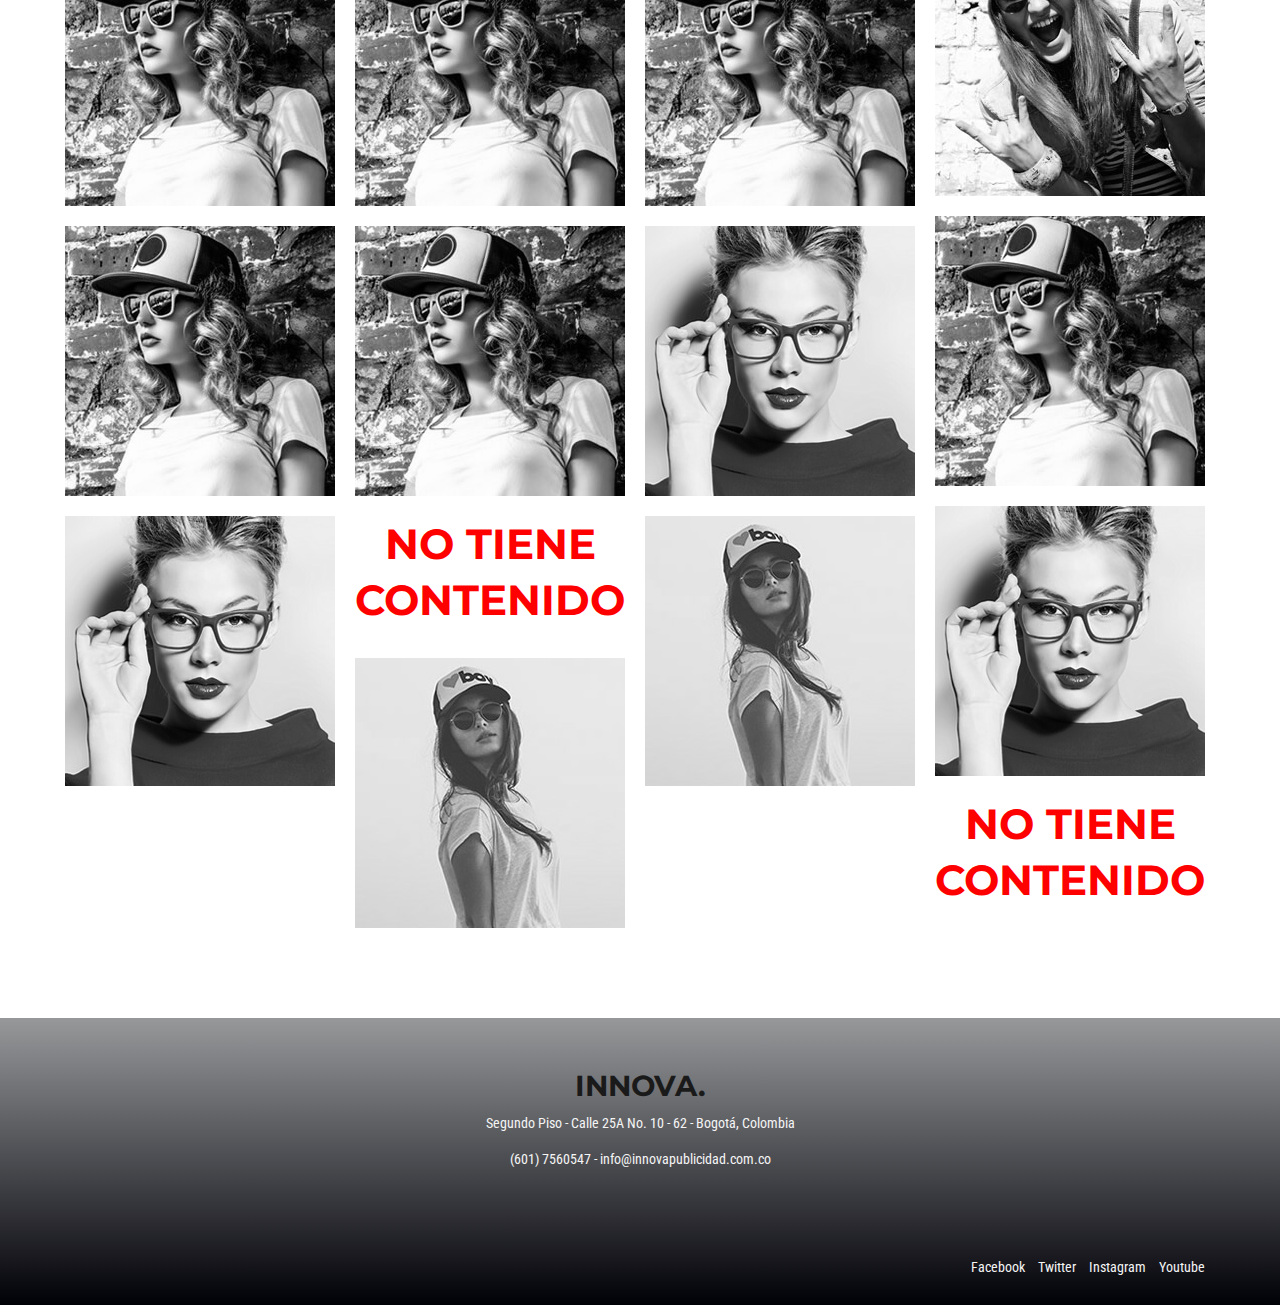
<file: lines.html>
<!doctype html>
<!--[if lt IE 7]>      <html class="no-js lt-ie9 lt-ie8 lt-ie7" lang=""> <![endif]-->
<!--[if IE 7]>         <html class="no-js lt-ie9 lt-ie8" lang=""> <![endif]-->
<!--[if IE 8]>         <html class="no-js lt-ie9" lang=""> <![endif]-->
<!--[if gt IE 8]><!-->
<html class="no-js" lang="en"> <!--<![endif]-->

<head>
    <meta charset="utf-8">
    <title>INNOVA</title>
    <meta name="description" content="">
    <meta name="viewport" content="width=device-width, initial-scale=1">
    <link rel="icon" type="image/png" href="favicon.ico">

    <!--Google Fonts link-->
    <link href="https://fonts.googleapis.com/css?family=Montserrat:400,700" rel="stylesheet">

    <link href="https://fonts.googleapis.com/css?family=Crimson+Text:400,400i,600,600i,700,700i" rel="stylesheet">
    <link href="https://fonts.googleapis.com/css?family=Roboto+Condensed:300,300i,400,400i,700,700i" rel="stylesheet">


    <link rel="stylesheet" href="assets/css/slick.css">
    <link rel="stylesheet" href="assets/css/slick-theme.css">
    <link rel="stylesheet" href="assets/css/animate.css">
    <link rel="stylesheet" href="assets/css/fonticons.css">
    <link rel="stylesheet" href="assets/css/font-awesome.min.css">
    <link rel="stylesheet" href="assets/css/bootstrap.css">
    <link rel="stylesheet" href="assets/css/magnific-popup.css">
    <link rel="stylesheet" href="assets/css/bootsnav.css">


    <!--For Plugins external css-->
    <!--<link rel="stylesheet" href="assets/css/plugins.css" />-->

    <!--Theme custom css -->
    <link rel="stylesheet" href="assets/css/style.css">
    <!--<link rel="stylesheet" href="assets/css/colors/maron.css">-->

    <!--Theme Responsive css-->
    <link rel="stylesheet" href="assets/css/responsive.css" />

    <!-- Whatsapp icon -->
    <link rel="stylesheet" href="assets/css/whatsapp-style.css">


    <script src="assets/js/vendor/modernizr-2.8.3-respond-1.4.2.min.js"></script>
</head>

<body data-spy="scroll" data-target=".navbar-collapse">

    <!-- Open our button of whatsapp -->
    <a href="https://api.whatsapp.com/send?phone=573209018590&text=Quiero%20m%C3%A1s%20informaci%C3%B3n%20acerca%20del%20producto"
        target="_blank" class="float">
        <i class="fa fa-whatsapp my-float"></i>
    </a>

    <!-- Preloader -->

    <div id="loading">
        <div id="loading-center">
            <div id="loading-center-absolute">
                <div class="object"></div>
                <div class="object"></div>
                <div class="object"></div>
                <div class="object"></div>
                <div class="object"></div>
                <div class="object"></div>
                <div class="object"></div>
                <div class="object"></div>
                <div class="object"></div>
                <div class="object"></div>
            </div>
        </div>
    </div>

    <!--End off Preloader -->


    <div class="culmn">
        <!--Home page style-->


        <nav class="navbar navbar-default navbar-fixed white no-background bootsnav text-uppercase">
            <!-- Start Top Search -->
            <div class="top-search">
                <div class="container">
                    <div class="input-group">
                        <span class="input-group-addon"><i class="fa fa-search"></i></span>
                        <input type="text" class="form-control" placeholder="Search">
                        <span class="input-group-addon close-search"><i class="fa fa-times"></i></span>
                    </div>
                </div>
            </div>
            <!-- End Top Search -->

            <div class="container">
                <!-- Start Atribute Navigation -->
                <div class="attr-nav">
                    <ul>
                        <li class="search"><a href="#"><i class="fa fa-search"></i></a></li>
                    </ul>
                </div>
                <!-- End Atribute Navigation -->

                <!-- Start Header Navigation -->
                <div class="navbar-header">
                    <button type="button" class="navbar-toggle" data-toggle="collapse" data-target="#navbar-menu">
                        <i class="fa fa-bars"></i>
                    </button>
                    <!--  -->
                    <a class="navbar-brand" href="index.html">
                        <img src="assets/images/innova-logo/logo-innova-white.png" class="logo logo-display"
                            id="logo-innova-white" alt="">
                        <img src="assets/images/innova-logo/logo-innova-black.png" class="logo logo-scrolled"
                            id="logo-innova-black" alt="">
                    </a>
                </div>
                <!-- End Header Navigation -->

                <!-- Collect the nav links, forms, and other content for toggling -->
                <div class="collapse navbar-collapse" id="navbar-menu">
                    <ul class="nav navbar-nav navbar-right" data-in="fadeInDown" data-out="fadeOutUp">
                        <li><a href="index.html">Home</a></li>
                        <li><a href="lines.html">Lineas</a></li>
                        <li><a href="catalog.html">Catalogo</a></li>
                        <li><a href="aboutus.html">Clientes</a></li>
                        <li><a href="contactus.html">Nosotros</a></li>
                    </ul>
                </div><!-- /.navbar-collapse -->
            </div>


        </nav>



        <!--Home Sections-->

        <section id="hello" class="model-banner bg-mega">
            <div class="container">
                <div class="row">
                    <div class="main_home text-center">
                        <div class="model_text">
                            <h6 class="text-white text-uppercase">CONOCE NUESTRAS</h5>
                            <h1 class="text-white text-uppercase">LINEAS DE PRODUCTOS Y SERVICIOS</h1>
                            <ol class="breadcrumb">
                                <li><a href="index.html">Home</a></li>
                                <li class="active"><a href="#">Nuestras lineas</a></li>
                            </ol>
                        </div>
                    </div>
                </div><!--End off row-->
            </div><!--End off container -->
        </section> <!--End off Home Sections-->




        <!--Portfolio Section-->
        <section id="gallery" class="gallery margin-top-120 bg-white">
            <!-- Portfolio container-->
            <div class="container">
                <div class="row">
                    <div class="main-gallery main-model roomy-80">
                        <div class="col-md-12 m-bottom-60">
                            <div class="filters-button-group sm-text-center">
                                <button class="button is-checked" data-filter="*">Ver todo</button>
                                <button class="button" data-filter=".ip">Impresión</button>
                                <button class="button" data-filter=".vp">Vallas Publicitarias</button>
                                <button class="button" data-filter=".af">Avisos de Fachada</button>
                                <button class="button" data-filter=".pv">Punto de venta</button>
                                <button class="button" data-filter=".cr">Cerramientos</button>
                                <button class="button" data-filter=".dv">Decoración vehicular</button>
                                <button class="button" data-filter=".fl">Banderas</button>
                                <button class="button" data-filter=".if">Inflables</button>
                                <button class="button" data-filter=".sñ">Señalización</button>
                                <button class="button" data-filter=".ep">Excibición portable</button>
                                <button class="button" data-filter=".pe">Publicidad exterior</button>
                                <button class="button" data-filter=".cg">Corte y Grabado láser</button>
                                <button class="button" data-filter=".av">Audiovisual</button>
                                <button class="button" data-filter=".oi">Mano de obra e instalaciones</button>
                            </div>
                        </div>

                        <div style="clear: both;"></div>

                        <div class="grid models text-center">
                            <!--INICIO DE SECCION IMPRESION-->
                            <div class="grid-item model-item transition ip">
                                <div class="model_img">
                                    <img alt="" src="assets/images/model-img01.jpg">
                                    <div class="model_caption">
                                        <h5 class="text-white">Digital Gran Formato</h5>
                                    </div>
                                </div>
                                <a href="../innova_publicidad/our_lines/print/digital_gf.html" class="btn btn-default m-top-20">Ver detalles <i
                                        class="fa fa-long-arrow-right"></i></a>
                            </div>
                            <div class="grid-item model-item transition ip">
                                <div class="model_img">
                                    <img alt="" src="assets/images/model-img01.jpg">
                                    <div class="model_caption">
                                        <h5 class="text-white">Impresiòn Rígidos</h5>
                                    </div>
                                </div>
                                <a href="model-details.html" class="btn btn-default m-top-20">Ver detalles <i
                                        class="fa fa-long-arrow-right"></i></a>
                            </div>
                            <div class="grid-item model-item transition ip">
                                <div class="model_img">
                                    <img alt="" src="assets/images/model-img01.jpg">
                                    <div class="model_caption">
                                        <h5 class="text-white">Sublimación</h5>
                                    </div>
                                </div>
                                <a href="model-details.html" class="btn btn-default m-top-20">Ver detalles <i
                                        class="fa fa-long-arrow-right"></i></a>
                            </div>
                            <div class="grid-item model-item transition ip">
                                <div class="model_img">
                                    <img alt="" src="assets/images/model-img01.jpg">
                                    <div class="model_caption">
                                        <h5 class="text-white">Off-set Litografía</h5>
                                    </div>
                                </div>
                                <a href="model-details.html" class="btn btn-default m-top-20">Ver detalles <i
                                        class="fa fa-long-arrow-right"></i></a>
                            </div>
                            <div class="grid-item model-item transition ip">
                                <div class="model_img">
                                    <img alt="" src="assets/images/model-img01.jpg">
                                    <div class="model_caption">
                                        <h5 class="text-white">Impresiòn Láser</h5>
                                    </div>
                                </div>
                                <a href="model-details.html" class="btn btn-default m-top-20">Ver detalles <i
                                        class="fa fa-long-arrow-right"></i></a>
                            </div>
                            <div class="grid-item model-item transition ip">
                                <div class="model_img">
                                    <img alt="" src="assets/images/model-img01.jpg">
                                    <div class="model_caption">
                                        <h5 class="text-white">Impresiòn Screen</h5>
                                    </div>
                                </div>
                                <a href="model-details.html" class="btn btn-default m-top-20">Ver detalles <i
                                        class="fa fa-long-arrow-right"></i></a>
                            </div>
                            <div class="grid-item model-item transition ip">
                                <div class="model_img">
                                    <img alt="" src="assets/images/model-img01.jpg">
                                    <div class="model_caption">
                                        <h5 class="text-white">Impresiòn DTF UV</h5>
                                    </div>
                                </div>
                                <a href="model-details.html" class="btn btn-default m-top-20">Ver detalles <i
                                        class="fa fa-long-arrow-right"></i></a>
                            </div>
                            <div class="grid-item model-item transition ip">
                                <div class="model_img">
                                    <img alt="" src="assets/images/model-img01.jpg">
                                    <div class="model_caption">
                                        <h5 class="text-white">Impresiòn digital - Gran Formato</h5>
                                    </div>
                                </div>
                                <a href="model-details.html" class="btn btn-default m-top-20">Ver detalles <i
                                        class="fa fa-long-arrow-right"></i></a>
                            </div>
                            <!--FIN DE SECCION IMPRESIONES-->

                            <!--INICIO DE SECCION VALLAS-->
                            <div class="grid-item model-item transition vp">
                                <div class="model_img">
                                    <img alt="" src="assets/images/model-img02.jpg">
                                    <div class="model_caption">
                                        <h5 class="text-white">Metálicas Tubulares</h5>
                                    </div>
                                </div>
                                <a href="model-details.html" class="btn btn-default m-top-20">Ver detalles <i
                                        class="fa fa-long-arrow-right"></i></a>
                            </div>
                            <div class="grid-item model-item transition vp">
                                <div class="model_img">
                                    <img alt="" src="assets/images/model-img02.jpg">
                                    <div class="model_caption">
                                        <h5 class="text-white">Convencionales Con Tablero</h5>
                                    </div>
                                </div>
                                <a href="model-details.html" class="btn btn-default m-top-20">Ver detalles <i
                                        class="fa fa-long-arrow-right"></i></a>
                            </div>
                            <div class="grid-item model-item transition vp">
                                <div class="model_img">
                                    <img alt="" src="assets/images/model-img02.jpg">
                                    <div class="model_caption">
                                        <h5 class="text-white">Convencionales Con Bastidor</h5>
                                    </div>
                                </div>
                                <a href="model-details.html" class="btn btn-default m-top-20">Ver detalles <i
                                        class="fa fa-long-arrow-right"></i></a>
                            </div>
                            <div class="grid-item model-item transition vp">
                                <div class="model_img">
                                    <img alt="" src="assets/images/model-img02.jpg">
                                    <div class="model_caption">
                                        <h5 class="text-white">De Contención</h5>
                                    </div>
                                </div>
                                <a href="model-details.html" class="btn btn-default m-top-20">Ver detalles <i
                                        class="fa fa-long-arrow-right"></i></a>
                            </div>
                            <div class="grid-item model-item transition vp">
                                <div class="model_img">
                                    <img alt="" src="assets/images/model-img02.jpg">
                                    <div class="model_caption">
                                        <h5 class="text-white">Tipo Led</h5>
                                    </div>
                                </div>
                                <a href="model-details.html" class="btn btn-default m-top-20">Ver detalles <i
                                        class="fa fa-long-arrow-right"></i></a>
                            </div>
                            <div class="grid-item model-item transition vp">
                                <div class="model_img">
                                    <img alt="" src="assets/images/model-img02.jpg">
                                    <div class="model_caption">
                                        <h5 class="text-white">Vallas en Madera</h5>
                                    </div>
                                </div>
                                <a href="model-details.html" class="btn btn-default m-top-20">Ver detalles <i
                                        class="fa fa-long-arrow-right"></i></a>
                            </div>
                            <!--FIN DE SECCION VALLAS-->

                            <!--INICIO DE AVISOS DE FACHADA-->
                            <div class="grid-item model-item transition af">
                                <div class="model_img">
                                    <img alt="" src="assets/images/model-img03.jpg">
                                    <div class="model_caption">
                                        <h5 class="text-white">Tipo bastidor</h5>
                                    </div>
                                </div>
                                <a href="model-details.html" class="btn btn-default m-top-20">Ver detalles <i
                                        class="fa fa-long-arrow-right"></i></a>
                            </div>
                            <div class="grid-item model-item transition af">
                                <div class="model_img">
                                    <img alt="" src="assets/images/model-img03.jpg">
                                    <div class="model_caption">
                                        <h5 class="text-white">Tipo caja de luz</h5>
                                    </div>
                                </div>
                                <a href="model-details.html" class="btn btn-default m-top-20">Ver detalles <i
                                        class="fa fa-long-arrow-right"></i></a>
                            </div>
                            <div class="grid-item model-item transition af">
                                <div class="model_img">
                                    <img alt="" src="assets/images/model-img03.jpg">
                                    <div class="model_caption">
                                        <h5 class="text-white">Tipo volumétricos</h5>
                                    </div>
                                </div>
                                <a href="model-details.html" class="btn btn-default m-top-20">Ver detalles <i
                                        class="fa fa-long-arrow-right"></i></a>
                            </div>
                            <!--FIN DE AVISOS DE FACHADA-->

                            <!--INICIO DE SECCION DE PUNTOS DE VENTA-->
                            <div class="grid-item model-item transition pv">
                                <div class="model_img">
                                    <img alt="" src="assets/images/model-img04.jpg">
                                    <div class="model_caption">
                                        <h5 class="text-white">Decoración de interiores</h5>
                                    </div>
                                </div>
                                <a href="model-details.html" class="btn btn-default m-top-20">Ver detalles <i
                                        class="fa fa-long-arrow-right"></i></a>
                            </div>
                            <div class="grid-item model-item transition pv">
                                <div class="model_img">
                                    <img alt="" src="assets/images/model-img04.jpg">
                                    <div class="model_caption">
                                        <h5 class="text-white">Tropezones</h5>
                                    </div>
                                </div>
                                <a href="model-details.html" class="btn btn-default m-top-20">Ver detalles <i
                                        class="fa fa-long-arrow-right"></i></a>
                            </div>
                            <div class="grid-item model-item transition pv">
                                <div class="model_img">
                                    <img alt="" src="assets/images/model-img04.jpg">
                                    <div class="model_caption">
                                        <h5 class="text-white">Avisos para pared</h5>
                                    </div>
                                </div>
                                <a href="model-details.html" class="btn btn-default m-top-20">Ver detalles <i
                                        class="fa fa-long-arrow-right"></i></a>
                            </div>
                            <div class="grid-item model-item transition pv">
                                <div class="model_img">
                                    <img alt="" src="assets/images/model-img04.jpg">
                                    <div class="model_caption">
                                        <h5 class="text-white">Decoración con pintura</h5>
                                    </div>
                                </div>
                                <a href="model-details.html" class="btn btn-default m-top-20">Ver detalles <i
                                        class="fa fa-long-arrow-right"></i></a>
                            </div>
                            <div class="grid-item model-item transition pv">
                                <div class="model_img">
                                    <img alt="" src="assets/images/model-img04.jpg">
                                    <div class="model_caption">
                                        <h5 class="text-white">Stands personalizados</h5>
                                    </div>
                                </div>
                                <a href="model-details.html" class="btn btn-default m-top-20">Ver detalles <i
                                        class="fa fa-long-arrow-right"></i></a>
                            </div>
                            <!--FIN DE SECCION DE PUNTOS DE VENTA-->

                            <!--INICIO DE SECCION DE CERRAMIENTOS-->
                            <div class="grid-item model-item transition cr">
                                <div class="model_img">
                                    <img alt="" src="assets/images/model-img05.jpg">
                                    <div class="model_caption">
                                        <h5 class="text-white">Con módulos bastidores</h5>
                                    </div>
                                </div>
                                <a href="model-details.html" class="btn btn-default m-top-20">Ver detalles <i
                                        class="fa fa-long-arrow-right"></i></a>
                            </div>
                            <div class="grid-item model-item transition cr">
                                <div class="model_img">
                                    <img alt="" src="assets/images/model-img05.jpg">
                                    <div class="model_caption">
                                        <h5 class="text-white">Con módulos metálicos en lamina</h5>
                                    </div>
                                </div>
                                <a href="model-details.html" class="btn btn-default m-top-20">Ver detalles <i
                                        class="fa fa-long-arrow-right"></i></a>
                            </div>
                            <div class="grid-item model-item transition cr">
                                <div class="model_img">
                                    <img alt="" src="assets/images/model-img05.jpg">
                                    <div class="model_caption">
                                        <h5 class="text-white">Con decoración plana</h5>
                                    </div>
                                </div>
                                <a href="model-details.html" class="btn btn-default m-top-20">Ver detalles <i
                                        class="fa fa-long-arrow-right"></i></a>
                            </div>
                            <div class="grid-item model-item transition cr">
                                <div class="model_img">
                                    <img alt="" src="assets/images/model-img05.jpg">
                                    <div class="model_caption">
                                        <h5 class="text-white">Tipo malla</h5>
                                    </div>
                                </div>
                                <a href="model-details.html" class="btn btn-default m-top-20">Ver detalles <i
                                        class="fa fa-long-arrow-right"></i></a>
                            </div>
                            <div class="grid-item model-item transition cr">
                                <div class="model_img">
                                    <img alt="" src="assets/images/model-img05.jpg">
                                    <div class="model_caption">
                                        <h5 class="text-white">Tipo reja</h5>
                                    </div>
                                </div>
                                <a href="model-details.html" class="btn btn-default m-top-20">Ver detalles <i
                                        class="fa fa-long-arrow-right"></i></a>
                            </div>
                            <!--FIN DE SECCION DE CERRAMIENTOS-->

                            <!--INICIO SECCION DE DECORACION VEHICULAR-->
                            <div class="grid-item model-item transition dv">
                                <div class="model_img">
                                    <img alt="" src="assets/images/model-img06.jpg">
                                    <div class="model_caption">
                                        <h5 class="text-white">Módulo tipo bastidor sobre carrocería</h5>
                                    </div>
                                </div>
                                <a href="model-details.html" class="btn btn-default m-top-20">Ver detalles <i
                                        class="fa fa-long-arrow-right"></i></a>
                            </div>
                            <div class="grid-item model-item transition dv">
                                <div class="model_img">
                                    <img alt="" src="assets/images/model-img06.jpg">
                                    <div class="model_caption">
                                        <h5 class="text-white">Polarizados de vidrios</h5>
                                    </div>
                                </div>
                                <a href="model-details.html" class="btn btn-default m-top-20">Ver detalles <i
                                        class="fa fa-long-arrow-right"></i></a>
                            </div>
                            <div class="grid-item model-item transition dv">
                                <div class="model_img">
                                    <img alt="" src="assets/images/model-img06.jpg">
                                    <div class="model_caption">
                                        <h5 class="text-white">Decoración con vinilo auto-adhesivo</h5>
                                    </div>
                                </div>
                                <a href="model-details.html" class="btn btn-default m-top-20">Ver detalles <i
                                        class="fa fa-long-arrow-right"></i></a>
                            </div>
                            <!--FIN SECCION DE DECORACION VEHICULAR-->

                            <!--INICIO DE SECCION DE BANDERAS-->
                            <div class="grid-item model-item transition fl">
                                <div class="model_img">
                                    <img alt="" src="assets/images/model-img07.jpg">
                                    <div class="model_caption">
                                        <h5 class="text-white">Con astas metálicas y tela confeccionada
                                        </h5>
                                    </div>
                                </div>
                                <a href="model-details.html" class="btn btn-default m-top-20">Ver detalles <i
                                        class="fa fa-long-arrow-right"></i></a>
                            </div>
                            <div class="grid-item model-item transition fl">
                                <div class="model_img">
                                    <img alt="" src="assets/images/model-img07.jpg">
                                    <div class="model_caption">
                                        <h5 class="text-white">Portátiles desarmables</h5>
                                    </div>
                                </div>
                                <a href="model-details.html" class="btn btn-default m-top-20">Ver detalles <i
                                        class="fa fa-long-arrow-right"></i></a>
                            </div>
                            <div class="grid-item model-item transition fl">
                                <div class="model_img">
                                    <img alt="" src="assets/images/model-img07.jpg">
                                    <div class="model_caption">
                                        <h5 class="text-white">De escritorio</h5>
                                    </div>
                                </div>
                                <a href="model-details.html" class="btn btn-default m-top-20">Ver detalles <i
                                        class="fa fa-long-arrow-right"></i></a>
                            </div>
                            <div class="grid-item model-item transition fl">
                                <div class="model_img">
                                    <img alt="" src="assets/images/model-img07.jpg">
                                    <div class="model_caption">
                                        <h5 class="text-white">Tira de banderines colgantes</h5>
                                    </div>
                                </div>
                                <a href="model-details.html" class="btn btn-default m-top-20">Ver detalles <i
                                        class="fa fa-long-arrow-right"></i></a>
                            </div>
                            <!--FIN DE SECCION DE BANDERAS-->

                            <!--INICIO DE SECCION DE INFLABLES-->
                            <div class="grid-item model-item transition if">
                                <div class="model_img">
                                    <img alt="" src="assets/images/model-img01.jpg">
                                    <div class="model_caption">
                                        <h5 class="text-white">Convencionales o figura geométrica</h5>
                                    </div>
                                </div>
                                <a href="model-details.html" class="btn btn-default m-top-20">Ver detalles <i
                                        class="fa fa-long-arrow-right"></i></a>
                            </div>
                            <div class="grid-item model-item transition if">
                                <div class="model_img">
                                    <img alt="" src="assets/images/model-img01.jpg">
                                    <div class="model_caption">
                                        <h5 class="text-white">Tira colchón</h5>
                                    </div>
                                </div>
                                <a href="model-details.html" class="btn btn-default m-top-20">Ver detalles <i
                                        class="fa fa-long-arrow-right"></i></a>
                            </div>
                            <div class="grid-item model-item transition if">
                                <div class="model_img">
                                    <img alt="" src="assets/images/model-img01.jpg">
                                    <div class="model_caption">
                                        <h5 class="text-white">Tira caminante</h5>
                                    </div>
                                </div>
                                <a href="model-details.html" class="btn btn-default m-top-20">Ver detalles <i
                                        class="fa fa-long-arrow-right"></i></a>
                            </div>
                            <!--FIN DE SECCION DE INFLABLES-->

                            <!--INICIO DE SECCION DE SEÑALIZACION-->
                            <div class="grid-item model-item transition sñ">
                                <div class="model_img">
                                    <img alt="" src="assets/images/model-img02.jpg">
                                    <div class="model_caption">
                                        <h5 class="text-white">Señalización interior</h5>
                                    </div>
                                </div>
                                <a href="model-details.html" class="btn btn-default m-top-20">Ver detalles <i
                                        class="fa fa-long-arrow-right"></i></a>
                            </div>
                            <div class="grid-item model-item transition sñ">
                                <div class="model_img">
                                    <img alt="" src="assets/images/model-img02.jpg">
                                    <div class="model_caption">
                                        <h5 class="text-white">Señalización exterior</h5>
                                    </div>
                                </div>
                                <a href="model-details.html" class="btn btn-default m-top-20">Ver detalles <i
                                        class="fa fa-long-arrow-right"></i></a>
                            </div>
                            <!--FIN DE SECCION DE SEÑALIZACION-->

                            <!--INICIO DE SECCION EXCIBICION PORTABLE-->
                            <div class="grid-item model-item transition ep">
                                <div class="model_img">
                                    <img alt="" src="assets/images/model-img03.jpg">
                                    <div class="model_caption">
                                        <h5 class="text-white">Stands portátiles</h5>
                                    </div>
                                </div>
                                <a href="model-details.html" class="btn btn-default m-top-20">Ver detalles <i
                                        class="fa fa-long-arrow-right"></i></a>
                            </div>
                            <div class="grid-item model-item transition ep">
                                <div class="model_img">
                                    <img alt="" src="assets/images/model-img03.jpg">
                                    <div class="model_caption">
                                        <h5 class="text-white">Counter - mesas</h5>
                                    </div>
                                </div>
                                <a href="model-details.html" class="btn btn-default m-top-20">Ver detalles <i
                                        class="fa fa-long-arrow-right"></i></a>
                            </div>
                            <div class="grid-item model-item transition ep">
                                <div class="model_img">
                                    <img alt="" src="assets/images/model-img03.jpg">
                                    <div class="model_caption">
                                        <h5 class="text-white">Porta pendones</h5>
                                    </div>
                                </div>
                                <a href="model-details.html" class="btn btn-default m-top-20">Ver detalles <i
                                        class="fa fa-long-arrow-right"></i></a>
                            </div>
                            <div class="grid-item model-item transition ep">
                                <div class="model_img">
                                    <img alt="" src="assets/images/model-img03.jpg">
                                    <div class="model_caption">
                                        <h5 class="text-white">Backings</h5>
                                    </div>
                                </div>
                                <a href="model-details.html" class="btn btn-default m-top-20">Ver detalles <i
                                        class="fa fa-long-arrow-right"></i></a>
                            </div>
                            <div class="grid-item model-item transition ep">
                                <div class="model_img">
                                    <img alt="" src="assets/images/model-img03.jpg">
                                    <div class="model_caption">
                                        <h5 class="text-white">Revisteros</h5>
                                    </div>
                                </div>
                                <a href="model-details.html" class="btn btn-default m-top-20">Ver detalles <i
                                        class="fa fa-long-arrow-right"></i></a>
                            </div>
                            <div class="grid-item model-item transition ep">
                                <div class="model_img">
                                    <img alt="" src="assets/images/model-img03.jpg">
                                    <div class="model_caption">
                                        <h5 class="text-white">Banderas desarmables</h5>
                                    </div>
                                </div>
                                <a href="model-details.html" class="btn btn-default m-top-20">Ver detalles <i
                                        class="fa fa-long-arrow-right"></i></a>
                            </div>
                            <!--FIN DE SECCION EXCIBICION PORTABLE-->

                            <!--INICIO SECCION PUBLICIDAD EXTERIOR-->
                            <div class="grid-item model-item transition pe">
                                <div class="model_img">
                                    <img alt="" src="assets/images/model-img04.jpg">
                                    <div class="model_caption">
                                        <h5 class="text-white">Vallas de alquiler en carretera</h5>
                                    </div>
                                </div>
                                <a href="model-details.html" class="btn btn-default m-top-20">Ver detalles <i
                                        class="fa fa-long-arrow-right"></i></a>
                            </div>
                            <div class="grid-item model-item transition pe">
                                <div class="model_img">
                                    <img alt="" src="assets/images/model-img04.jpg">
                                    <div class="model_caption">
                                        <h5 class="text-white">Bici-Vallas</h5>
                                    </div>
                                </div>
                                <a href="model-details.html" class="btn btn-default m-top-20">Ver detalles <i
                                        class="fa fa-long-arrow-right"></i></a>
                            </div>
                            <div class="grid-item model-item transition pe">
                                <div class="model_img">
                                    <img alt="" src="assets/images/model-img04.jpg">
                                    <div class="model_caption">
                                        <h5 class="text-white">Publicidad residencial</h5>
                                    </div>
                                </div>
                                <a href="model-details.html" class="btn btn-default m-top-20">Ver detalles <i
                                        class="fa fa-long-arrow-right"></i></a>
                            </div>
                            <!--FIN SECCION PUBLICIDAD EXTERIOR-->

                            <!--INICIO DE SECCION CORTE Y GRABADO LASER-->
                            <div class="grid-item model-item transition cg">
                                <div class="model_img">
                                    <h1 style="color: red;"><b>NO TIENE CONTENIDO</b></h1>
                                </div>
                                <a href="model-details.html" class="btn btn-default m-top-20">Ver detalles <i
                                        class="fa fa-long-arrow-right"></i></a>
                            </div>
                            <!--FIN DE SECCION CORTE Y GRABADO LASER-->

                            <!--INICIO DE SECCION AUDIOVISUAL-->
                            <div class="grid-item model-item transition av">
                                <div class="model_img">
                                    <img alt="" src="assets/images/model-img05.jpg">
                                    <div class="model_caption">
                                        <h5 class="text-white">DRON</h5>
                                    </div>
                                </div>
                                <a href="model-details.html" class="btn btn-default m-top-20">Ver detalles <i
                                        class="fa fa-long-arrow-right"></i></a>
                            </div>
                            <div class="grid-item model-item transition av">
                                <div class="model_img">
                                    <img alt="" src="assets/images/model-img05.jpg">
                                    <div class="model_caption">
                                        <h5 class="text-white">Recorrido Virtual 360°</h5>
                                    </div>
                                </div>
                                <a href="model-details.html" class="btn btn-default m-top-20">Ver detalles <i
                                        class="fa fa-long-arrow-right"></i></a>
                            </div>
                            <!--FIN DE SECCION AUDIOVISUAL-->

                            <!--INICIO DE SECCION MANO DE OBRA-->
                            <div class="grid-item model-item transition oi">
                                <div class="model_img">
                                    <h1 style="color: red;"><b>NO TIENE CONTENIDO</b></h1>
                                </div>
                                <a href="model-details.html" class="btn btn-default m-top-20">Ver detalles <i
                                        class="fa fa-long-arrow-right"></i></a>
                            </div>
                            <!--FIN DE SECCION MANO DE OBRA-->
                        </div>

                        <div style="clear: both;"></div>

                    </div>
                </div>
            </div><!-- Portfolio container end -->
        </section><!-- End off portfolio section -->



        <!-- scroll up-->
        <div class="scrollup">
            <a href="#"><i class="fa fa-chevron-up"></i></a>
        </div><!-- End off scroll up -->


        <footer id="footer" class="footer bg-mega">
            <div class="container">
                <div class="row">
                    <div class="main_company roomy-100 text-center">
                        <h3 class="text-uppercase"><b>INNOVA.</b></h3>
                        <p class="limit">Segundo Piso - Calle 25A No. 10 - 62 - Bogotá, Colombia</p>
                        <p class="limit">(601) 7560547 - info@innovapublicidad.com.co</p>
                    </div>
                </div>
            </div>
            <div class="container">
                <div class="row">
                    <div class="main_footer p-top-40 p-bottom-30">
                        <div class="col-md-6 text-left sm-text-center">
                            <p class="wow fadeInRight" data-wow-duration="1s">
                                Diseñado por
                                <a target="_blank" href="https://innovapublicidad.com.co/"> INNOVA Software</a>
                                © 2024 INNOVA. Todos los derechos reservados.
                            </p>
                        </div>
                        <div class="col-md-6 text-right sm-text-center sm-m-top-20">
                            <ul class="list-inline">
                                <li><a href="https://www.facebook.com/InnovaPublicidadVisualSAS">Facebook</a></li>
                                <li><a href="https://x.com/innovapvisual?mx=2">Twitter</a></li>
                                <li><a href="https://www.instagram.com/innovapublicidadweb/">Instagram</a></li>
                                <li><a href="https://www.youtube.com/channel/UCIzvliqgblphfOdJUyyZfAg">Youtube</a></li>
                            </ul>
                        </div>
                    </div>
                </div>
            </div>
        </footer>



    </div>

    <!-- JS includes -->

    <script src="assets/js/vendor/jquery-1.11.2.min.js"></script>
    <script src="assets/js/vendor/bootstrap.min.js"></script>

    <script src="assets/js/isotope.min.js"></script>
    <script src="assets/js/jquery.magnific-popup.js"></script>
    <script src="assets/js/jquery.easing.1.3.js"></script>
    <script src="assets/js/slick.min.js"></script>
    <script src="assets/js/jquery.collapse.js"></script>
    <script src="assets/js/bootsnav.js"></script>


    <!-- paradise slider js -->

    <!--
                <script src="http://maps.google.com/maps/api/js?key=AIzaSyD_tAQD36pKp9v4at5AnpGbvBUsLCOSJx8"></script>
                <script src="assets/js/gmaps.min.js"></script>
        
                <script>
                    function showmap() {
                        var mapOptions = {
                            zoom: 8,
                            scrollwheel: false,
                            center: new google.maps.LatLng(-34.397, 150.644),
                            mapTypeId: google.maps.MapTypeId.ROADMAP
                        };
                        var map = new google.maps.Map(document.getElementById('map_canvas'), mapOptions);
                        $('.mapheight').css('height', '350');
                        $('.maps_text h3').hide();
                    }
        
                </script>-->





    <script src="assets/js/plugins.js"></script>
    <script src="assets/js/main.js"></script>

</body>

</html>
</file>
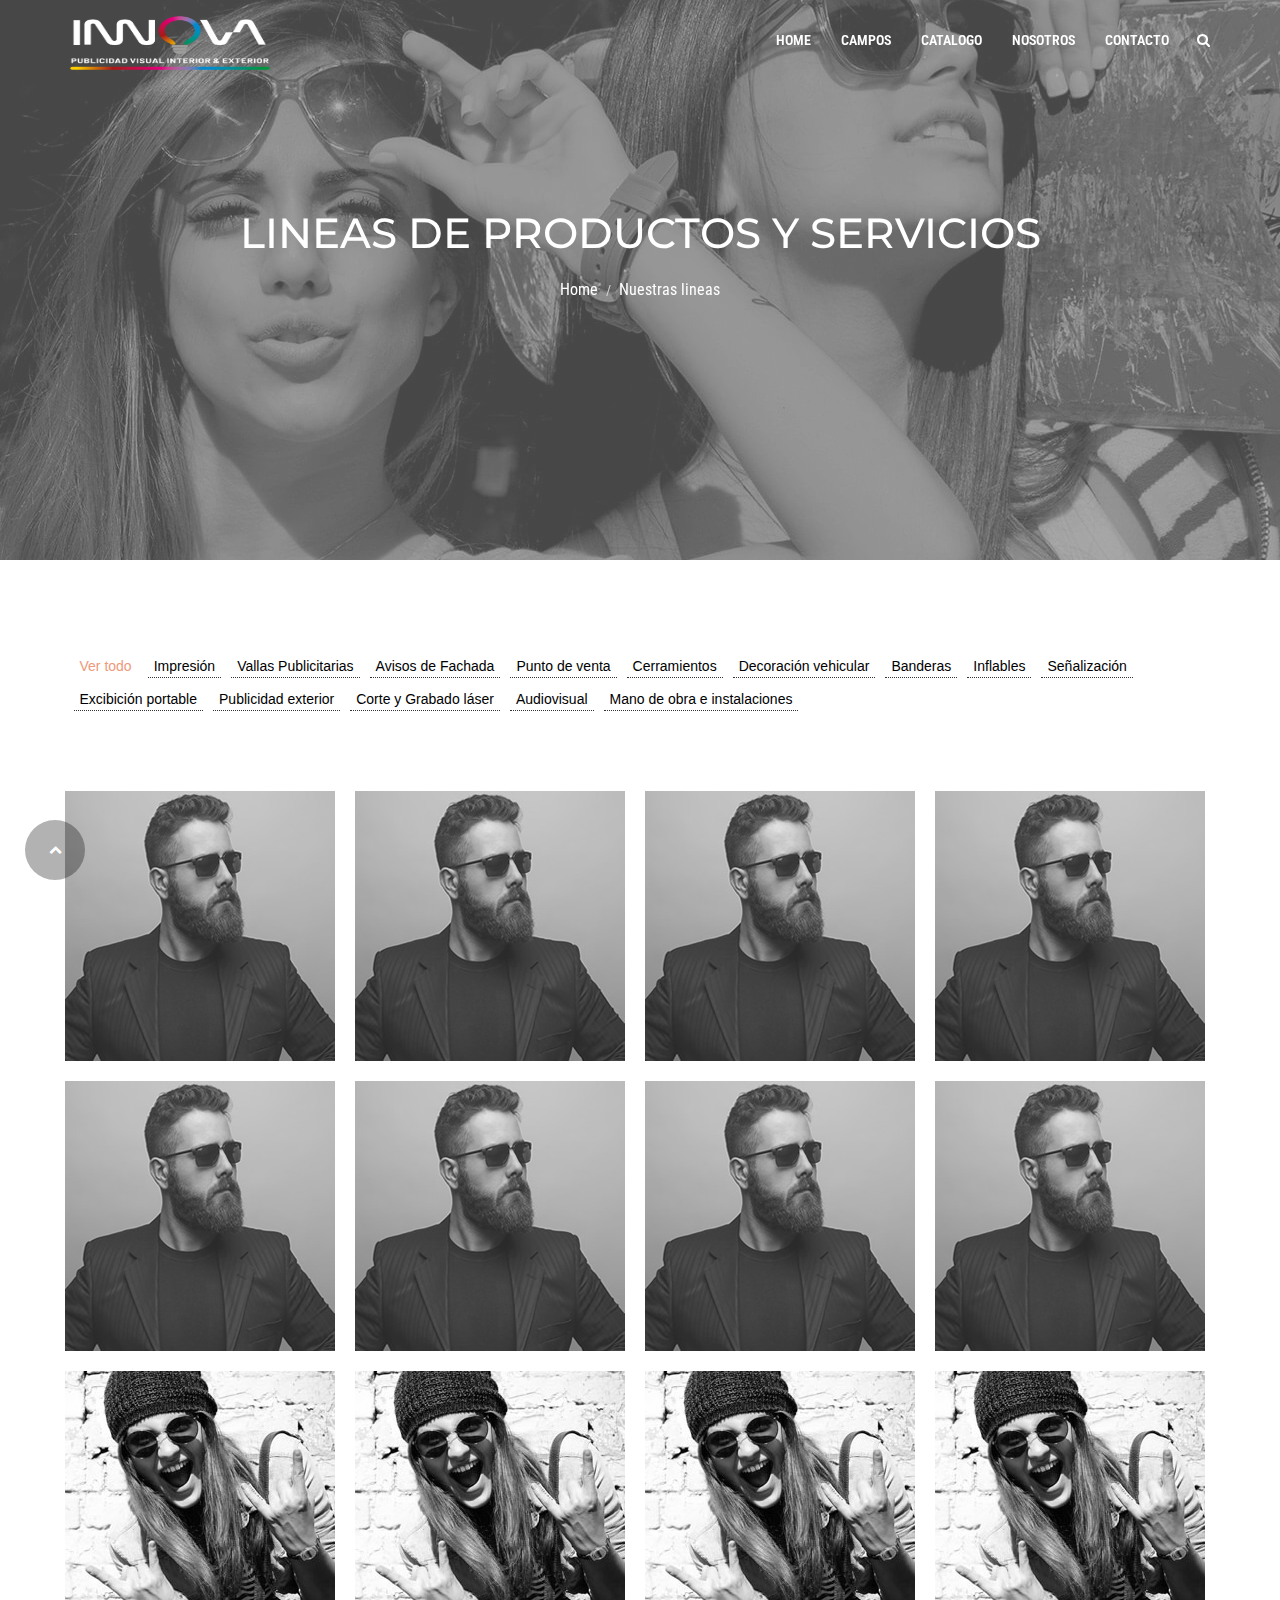
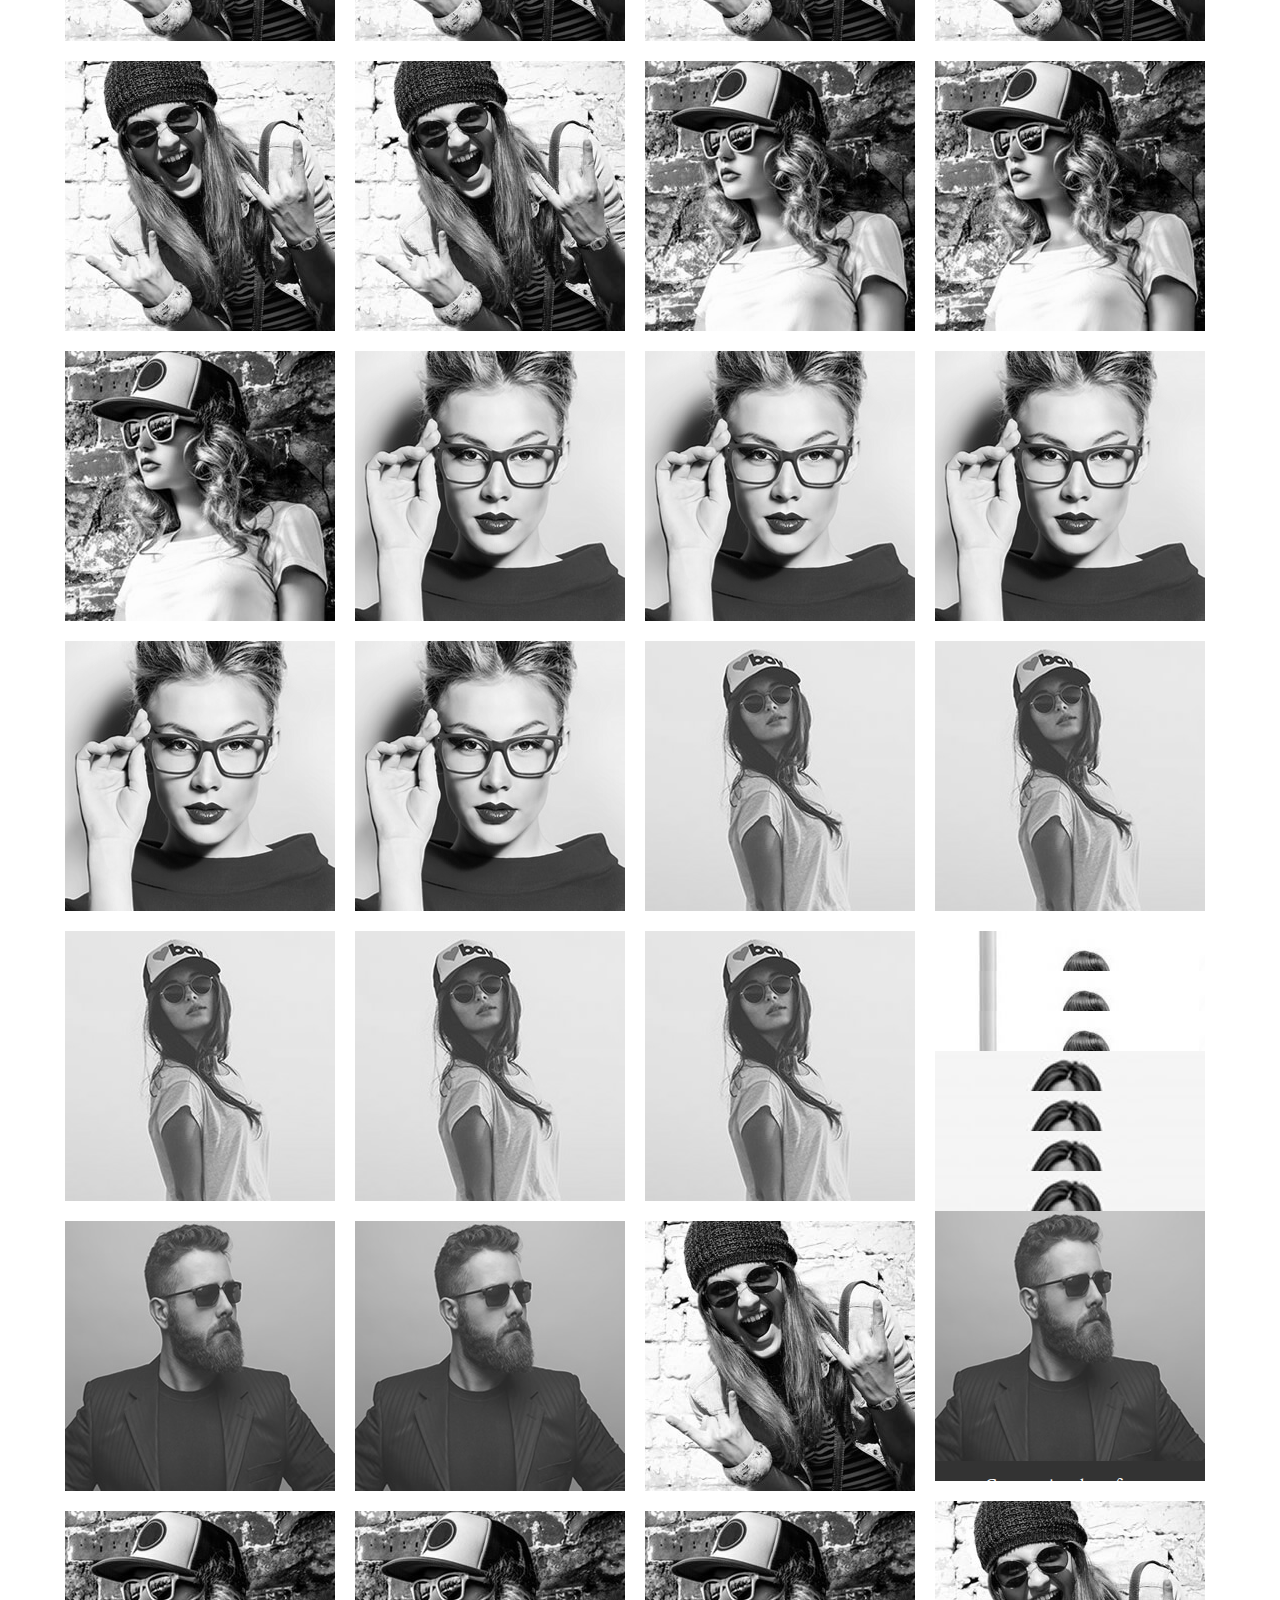
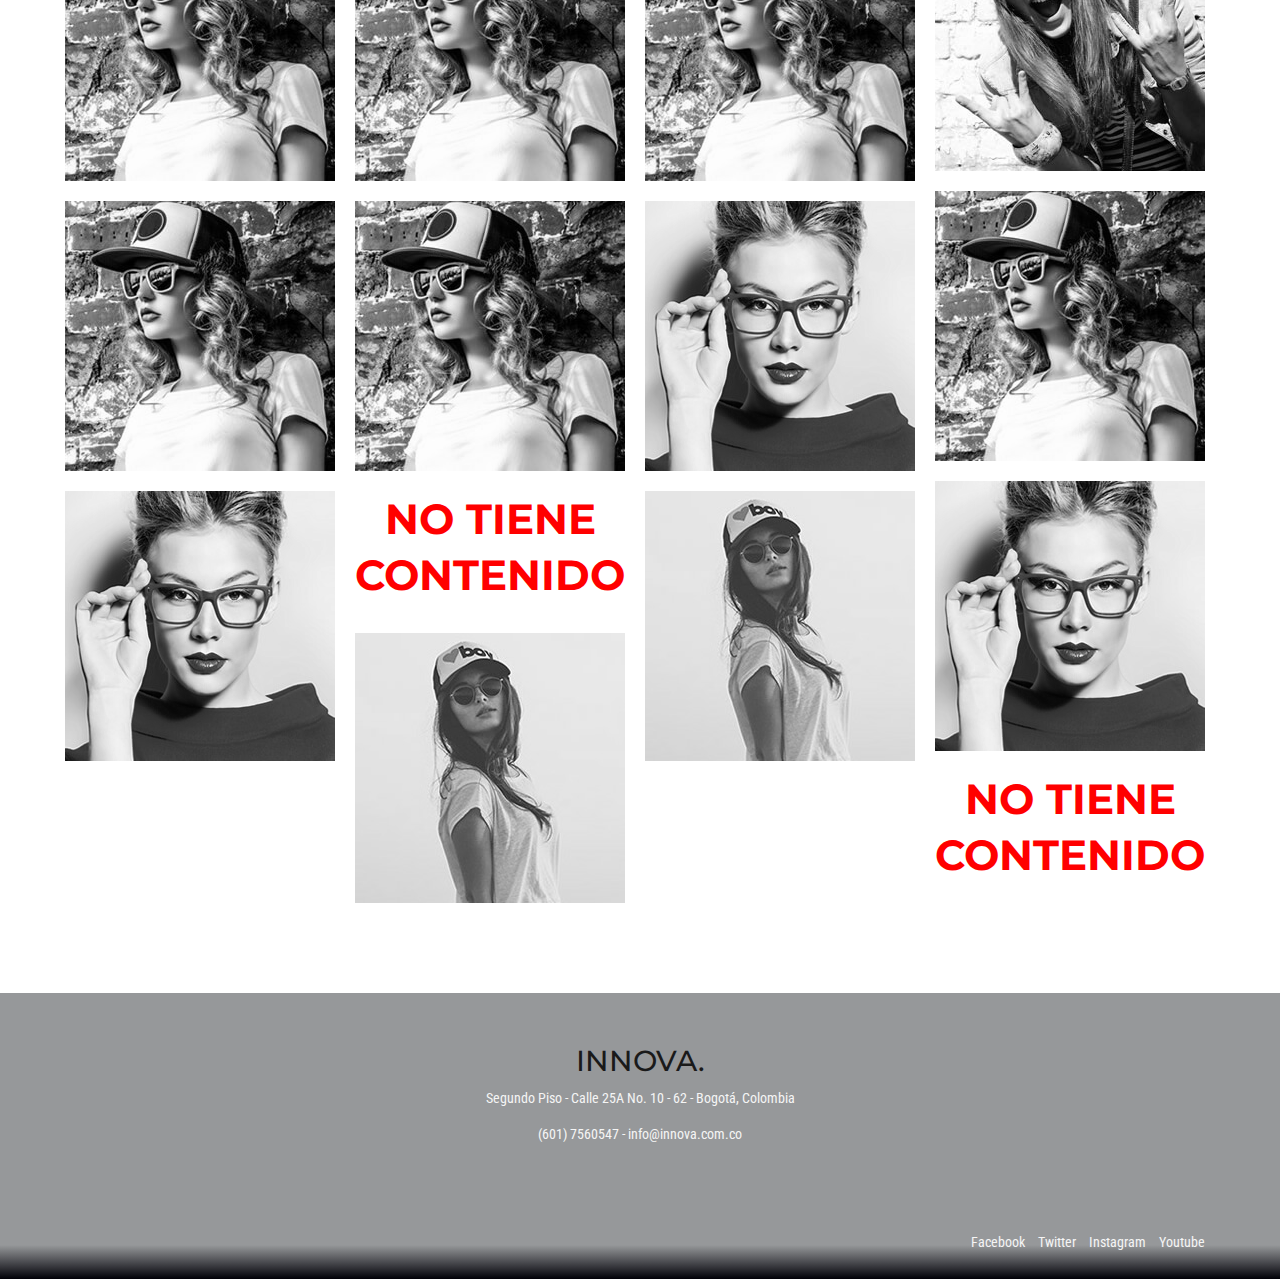
<file: model.html>
<!doctype html>
<!--[if lt IE 7]>      <html class="no-js lt-ie9 lt-ie8 lt-ie7" lang=""> <![endif]-->
<!--[if IE 7]>         <html class="no-js lt-ie9 lt-ie8" lang=""> <![endif]-->
<!--[if IE 8]>         <html class="no-js lt-ie9" lang=""> <![endif]-->
<!--[if gt IE 8]><!-->
<html class="no-js" lang="en"> <!--<![endif]-->

<head>
    <meta charset="utf-8">
    <title>Model page</title>
    <meta name="description" content="">
    <meta name="viewport" content="width=device-width, initial-scale=1">
    <link rel="icon" type="image/png" href="favicon.ico">

    <!--Google Fonts link-->
    <link href="https://fonts.googleapis.com/css?family=Montserrat:400,700" rel="stylesheet">

    <link href="https://fonts.googleapis.com/css?family=Crimson+Text:400,400i,600,600i,700,700i" rel="stylesheet">
    <link href="https://fonts.googleapis.com/css?family=Roboto+Condensed:300,300i,400,400i,700,700i" rel="stylesheet">


    <link rel="stylesheet" href="assets/css/slick.css">
    <link rel="stylesheet" href="assets/css/slick-theme.css">
    <link rel="stylesheet" href="assets/css/animate.css">
    <link rel="stylesheet" href="assets/css/fonticons.css">
    <link rel="stylesheet" href="assets/css/font-awesome.min.css">
    <link rel="stylesheet" href="assets/css/bootstrap.css">
    <link rel="stylesheet" href="assets/css/magnific-popup.css">
    <link rel="stylesheet" href="assets/css/bootsnav.css">


    <!--For Plugins external css-->
    <!--<link rel="stylesheet" href="assets/css/plugins.css" />-->

    <!--Theme custom css -->
    <link rel="stylesheet" href="assets/css/style.css">
    <!--<link rel="stylesheet" href="assets/css/colors/maron.css">-->

    <!--Theme Responsive css-->
    <link rel="stylesheet" href="assets/css/responsive.css" />

    <script src="assets/js/vendor/modernizr-2.8.3-respond-1.4.2.min.js"></script>
</head>

<body data-spy="scroll" data-target=".navbar-collapse">


    <!-- Preloader -->

    <div id="loading">
        <div id="loading-center">
            <div id="loading-center-absolute">
                <div class="object"></div>
                <div class="object"></div>
                <div class="object"></div>
                <div class="object"></div>
                <div class="object"></div>
                <div class="object"></div>
                <div class="object"></div>
                <div class="object"></div>
                <div class="object"></div>
                <div class="object"></div>
            </div>
        </div>
    </div>

    <!--End off Preloader -->


    <div class="culmn">
        <!--Home page style-->


        <nav class="navbar navbar-default navbar-fixed white no-background bootsnav text-uppercase">
            <!-- Start Top Search -->
            <div class="top-search">
                <div class="container">
                    <div class="input-group">
                        <span class="input-group-addon"><i class="fa fa-search"></i></span>
                        <input type="text" class="form-control" placeholder="Search">
                        <span class="input-group-addon close-search"><i class="fa fa-times"></i></span>
                    </div>
                </div>
            </div>
            <!-- End Top Search -->

            <div class="container">
                <!-- Start Atribute Navigation -->
                <div class="attr-nav">
                    <ul>
                        <li class="search"><a href="#"><i class="fa fa-search"></i></a></li>
                    </ul>
                </div>
                <!-- End Atribute Navigation -->

                <!-- Start Header Navigation -->
                <div class="navbar-header">
                    <button type="button" class="navbar-toggle" data-toggle="collapse" data-target="#navbar-menu">
                        <i class="fa fa-bars"></i>
                    </button>
                    <a class="navbar-brand" href="index.html">
                        <img src="assets/images/innova-logo/logo-innova-white.png" class="logo logo-display"
                            id="logo-innova-white" alt="">
                        <img src="assets/images/innova-logo/logo-innova-black.png" class="logo logo-scrolled"
                            id="logo-innova-black" alt="">
                    </a>
                </div>
                <!-- End Header Navigation -->

                <!-- Collect the nav links, forms, and other content for toggling -->
                <div class="collapse navbar-collapse" id="navbar-menu">
                    <ul class="nav navbar-nav navbar-right" data-in="fadeInDown" data-out="fadeOutUp">
                        <li><a href="index.html">Home</a></li>
                        <li><a href="model.html">Campos</a></li>
                        <li><a href="blog.html">Catalogo</a></li>
                        <li><a href="aboutus.html">Nosotros</a></li>
                        <li><a href="contactus.html">Contacto</a></li>
                    </ul>
                </div><!-- /.navbar-collapse -->
            </div>


        </nav>


        <!--Home Sections-->

        <section id="hello" class="model-banner bg-mega">
            <div class="overlay"></div>
            <div class="container">
                <div class="row">
                    <div class="main_home text-center">
                        <div class="model_text">
                            <h1 class="text-white text-uppercase">LINEAS DE PRODUCTOS Y SERVICIOS</h1>
                            <ol class="breadcrumb">
                                <li><a href="index.html">Home</a></li>
                                <li class="active"><a href="#">Nuestras lineas</a></li>
                            </ol>
                        </div>
                    </div>
                </div><!--End off row-->
            </div><!--End off container -->
        </section> <!--End off Home Sections-->




        <!--Portfolio Section-->
        <section id="gallery" class="gallery margin-top-120 bg-white">
            <!-- Portfolio container-->
            <div class="container">
                <div class="row">
                    <div class="main-gallery main-model roomy-80">
                        <div class="col-md-12 m-bottom-60">
                            <div class="filters-button-group sm-text-center">
                                <button class="button is-checked" data-filter="*">Ver todo</button>
                                <button class="button" data-filter=".ip">Impresión</button>
                                <button class="button" data-filter=".vp">Vallas Publicitarias</button>
                                <button class="button" data-filter=".af">Avisos de Fachada</button>
                                <button class="button" data-filter=".pv">Punto de venta</button>
                                <button class="button" data-filter=".cr">Cerramientos</button>
                                <button class="button" data-filter=".dv">Decoración vehicular</button>
                                <button class="button" data-filter=".fl">Banderas</button>
                                <button class="button" data-filter=".if">Inflables</button>
                                <button class="button" data-filter=".sñ">Señalización</button>
                                <button class="button" data-filter=".ep">Excibición portable</button>
                                <button class="button" data-filter=".pe">Publicidad exterior</button>
                                <button class="button" data-filter=".cg">Corte y Grabado láser</button>
                                <button class="button" data-filter=".av">Audiovisual</button>
                                <button class="button" data-filter=".oi">Mano de obra e instalaciones</button>
                            </div>
                        </div>

                        <div style="clear: both;"></div>

                        <div class="grid models text-center">
                            <!--INICIO DE SECCION IMPRESION-->
                            <div class="grid-item model-item transition ip">
                                <div class="model_img">
                                    <img alt="" src="assets/images/model-img01.jpg">
                                    <div class="model_caption">
                                        <h5 class="text-white">Digital Gran Formato</h5>
                                    </div>
                                </div>
                                <a href="model-details.html" class="btn btn-default m-top-20">Ver detalles <i
                                        class="fa fa-long-arrow-right"></i></a>
                            </div>
                            <div class="grid-item model-item transition ip">
                                <div class="model_img">
                                    <img alt="" src="assets/images/model-img01.jpg">
                                    <div class="model_caption">
                                        <h5 class="text-white">Impresiòn Rígidos</h5>
                                    </div>
                                </div>
                                <a href="model-details.html" class="btn btn-default m-top-20">Ver detalles <i
                                        class="fa fa-long-arrow-right"></i></a>
                            </div>
                            <div class="grid-item model-item transition ip">
                                <div class="model_img">
                                    <img alt="" src="assets/images/model-img01.jpg">
                                    <div class="model_caption">
                                        <h5 class="text-white">Sublimación</h5>
                                    </div>
                                </div>
                                <a href="model-details.html" class="btn btn-default m-top-20">Ver detalles <i
                                        class="fa fa-long-arrow-right"></i></a>
                            </div>
                            <div class="grid-item model-item transition ip">
                                <div class="model_img">
                                    <img alt="" src="assets/images/model-img01.jpg">
                                    <div class="model_caption">
                                        <h5 class="text-white">Off-set Litografía</h5>
                                    </div>
                                </div>
                                <a href="model-details.html" class="btn btn-default m-top-20">Ver detalles <i
                                        class="fa fa-long-arrow-right"></i></a>
                            </div>
                            <div class="grid-item model-item transition ip">
                                <div class="model_img">
                                    <img alt="" src="assets/images/model-img01.jpg">
                                    <div class="model_caption">
                                        <h5 class="text-white">Impresiòn Láser</h5>
                                    </div>
                                </div>
                                <a href="model-details.html" class="btn btn-default m-top-20">Ver detalles <i
                                        class="fa fa-long-arrow-right"></i></a>
                            </div>
                            <div class="grid-item model-item transition ip">
                                <div class="model_img">
                                    <img alt="" src="assets/images/model-img01.jpg">
                                    <div class="model_caption">
                                        <h5 class="text-white">Impresiòn Screen</h5>
                                    </div>
                                </div>
                                <a href="model-details.html" class="btn btn-default m-top-20">Ver detalles <i
                                        class="fa fa-long-arrow-right"></i></a>
                            </div>
                            <div class="grid-item model-item transition ip">
                                <div class="model_img">
                                    <img alt="" src="assets/images/model-img01.jpg">
                                    <div class="model_caption">
                                        <h5 class="text-white">Impresiòn DTF UV</h5>
                                    </div>
                                </div>
                                <a href="model-details.html" class="btn btn-default m-top-20">Ver detalles <i
                                        class="fa fa-long-arrow-right"></i></a>
                            </div>
                            <div class="grid-item model-item transition ip">
                                <div class="model_img">
                                    <img alt="" src="assets/images/model-img01.jpg">
                                    <div class="model_caption">
                                        <h5 class="text-white">Impresiòn digital - Gran Formato</h5>
                                    </div>
                                </div>
                                <a href="model-details.html" class="btn btn-default m-top-20">Ver detalles <i
                                        class="fa fa-long-arrow-right"></i></a>
                            </div>
                            <!--FIN DE SECCION IMPRESIONES-->

                            <!--INICIO DE SECCION VALLAS-->
                            <div class="grid-item model-item transition vp">
                                <div class="model_img">
                                    <img alt="" src="assets/images/model-img02.jpg">
                                    <div class="model_caption">
                                        <h5 class="text-white">Metálicas Tubulares</h5>
                                    </div>
                                </div>
                                <a href="model-details.html" class="btn btn-default m-top-20">Ver detalles <i
                                        class="fa fa-long-arrow-right"></i></a>
                            </div>
                            <div class="grid-item model-item transition vp">
                                <div class="model_img">
                                    <img alt="" src="assets/images/model-img02.jpg">
                                    <div class="model_caption">
                                        <h5 class="text-white">Convencionales Con Tablero</h5>
                                    </div>
                                </div>
                                <a href="model-details.html" class="btn btn-default m-top-20">Ver detalles <i
                                        class="fa fa-long-arrow-right"></i></a>
                            </div>
                            <div class="grid-item model-item transition vp">
                                <div class="model_img">
                                    <img alt="" src="assets/images/model-img02.jpg">
                                    <div class="model_caption">
                                        <h5 class="text-white">Convencionales Con Bastidor</h5>
                                    </div>
                                </div>
                                <a href="model-details.html" class="btn btn-default m-top-20">Ver detalles <i
                                        class="fa fa-long-arrow-right"></i></a>
                            </div>
                            <div class="grid-item model-item transition vp">
                                <div class="model_img">
                                    <img alt="" src="assets/images/model-img02.jpg">
                                    <div class="model_caption">
                                        <h5 class="text-white">De Contención</h5>
                                    </div>
                                </div>
                                <a href="model-details.html" class="btn btn-default m-top-20">Ver detalles <i
                                        class="fa fa-long-arrow-right"></i></a>
                            </div>
                            <div class="grid-item model-item transition vp">
                                <div class="model_img">
                                    <img alt="" src="assets/images/model-img02.jpg">
                                    <div class="model_caption">
                                        <h5 class="text-white">Tipo Led</h5>
                                    </div>
                                </div>
                                <a href="model-details.html" class="btn btn-default m-top-20">Ver detalles <i
                                        class="fa fa-long-arrow-right"></i></a>
                            </div>
                            <div class="grid-item model-item transition vp">
                                <div class="model_img">
                                    <img alt="" src="assets/images/model-img02.jpg">
                                    <div class="model_caption">
                                        <h5 class="text-white">Vallas en Madera</h5>
                                    </div>
                                </div>
                                <a href="model-details.html" class="btn btn-default m-top-20">Ver detalles <i
                                        class="fa fa-long-arrow-right"></i></a>
                            </div>
                            <!--FIN DE SECCION VALLAS-->

                            <!--INICIO DE AVISOS DE FACHADA-->
                            <div class="grid-item model-item transition af">
                                <div class="model_img">
                                    <img alt="" src="assets/images/model-img03.jpg">
                                    <div class="model_caption">
                                        <h5 class="text-white">Tipo bastidor</h5>
                                    </div>
                                </div>
                                <a href="model-details.html" class="btn btn-default m-top-20">Ver detalles <i
                                        class="fa fa-long-arrow-right"></i></a>
                            </div>
                            <div class="grid-item model-item transition af">
                                <div class="model_img">
                                    <img alt="" src="assets/images/model-img03.jpg">
                                    <div class="model_caption">
                                        <h5 class="text-white">Tipo caja de luz</h5>
                                    </div>
                                </div>
                                <a href="model-details.html" class="btn btn-default m-top-20">Ver detalles <i
                                        class="fa fa-long-arrow-right"></i></a>
                            </div>
                            <div class="grid-item model-item transition af">
                                <div class="model_img">
                                    <img alt="" src="assets/images/model-img03.jpg">
                                    <div class="model_caption">
                                        <h5 class="text-white">Tipo volumétricos</h5>
                                    </div>
                                </div>
                                <a href="model-details.html" class="btn btn-default m-top-20">Ver detalles <i
                                        class="fa fa-long-arrow-right"></i></a>
                            </div>
                            <!--FIN DE AVISOS DE FACHADA-->

                            <!--INICIO DE SECCION DE PUNTOS DE VENTA-->
                            <div class="grid-item model-item transition pv">
                                <div class="model_img">
                                    <img alt="" src="assets/images/model-img04.jpg">
                                    <div class="model_caption">
                                        <h5 class="text-white">Decoración de interiores</h5>
                                    </div>
                                </div>
                                <a href="model-details.html" class="btn btn-default m-top-20">Ver detalles <i
                                        class="fa fa-long-arrow-right"></i></a>
                            </div>
                            <div class="grid-item model-item transition pv">
                                <div class="model_img">
                                    <img alt="" src="assets/images/model-img04.jpg">
                                    <div class="model_caption">
                                        <h5 class="text-white">Tropezones</h5>
                                    </div>
                                </div>
                                <a href="model-details.html" class="btn btn-default m-top-20">Ver detalles <i
                                        class="fa fa-long-arrow-right"></i></a>
                            </div>
                            <div class="grid-item model-item transition pv">
                                <div class="model_img">
                                    <img alt="" src="assets/images/model-img04.jpg">
                                    <div class="model_caption">
                                        <h5 class="text-white">Avisos para pared</h5>
                                    </div>
                                </div>
                                <a href="model-details.html" class="btn btn-default m-top-20">Ver detalles <i
                                        class="fa fa-long-arrow-right"></i></a>
                            </div>
                            <div class="grid-item model-item transition pv">
                                <div class="model_img">
                                    <img alt="" src="assets/images/model-img04.jpg">
                                    <div class="model_caption">
                                        <h5 class="text-white">Decoración con pintura</h5>
                                    </div>
                                </div>
                                <a href="model-details.html" class="btn btn-default m-top-20">Ver detalles <i
                                        class="fa fa-long-arrow-right"></i></a>
                            </div>
                            <div class="grid-item model-item transition pv">
                                <div class="model_img">
                                    <img alt="" src="assets/images/model-img04.jpg">
                                    <div class="model_caption">
                                        <h5 class="text-white">Stands personalizados</h5>
                                    </div>
                                </div>
                                <a href="model-details.html" class="btn btn-default m-top-20">Ver detalles <i
                                        class="fa fa-long-arrow-right"></i></a>
                            </div>
                            <!--FIN DE SECCION DE PUNTOS DE VENTA-->

                            <!--INICIO DE SECCION DE CERRAMIENTOS-->
                            <div class="grid-item model-item transition cr">
                                <div class="model_img">
                                    <img alt="" src="assets/images/model-img05.jpg">
                                    <div class="model_caption">
                                        <h5 class="text-white">Con módulos bastidores</h5>
                                    </div>
                                </div>
                                <a href="model-details.html" class="btn btn-default m-top-20">Ver detalles <i
                                        class="fa fa-long-arrow-right"></i></a>
                            </div>
                            <div class="grid-item model-item transition cr">
                                <div class="model_img">
                                    <img alt="" src="assets/images/model-img05.jpg">
                                    <div class="model_caption">
                                        <h5 class="text-white">Con módulos metálicos en lamina</h5>
                                    </div>
                                </div>
                                <a href="model-details.html" class="btn btn-default m-top-20">Ver detalles <i
                                        class="fa fa-long-arrow-right"></i></a>
                            </div>
                            <div class="grid-item model-item transition cr">
                                <div class="model_img">
                                    <img alt="" src="assets/images/model-img05.jpg">
                                    <div class="model_caption">
                                        <h5 class="text-white">Con decoración plana</h5>
                                    </div>
                                </div>
                                <a href="model-details.html" class="btn btn-default m-top-20">Ver detalles <i
                                        class="fa fa-long-arrow-right"></i></a>
                            </div>
                            <div class="grid-item model-item transition cr">
                                <div class="model_img">
                                    <img alt="" src="assets/images/model-img05.jpg">
                                    <div class="model_caption">
                                        <h5 class="text-white">Tipo malla</h5>
                                    </div>
                                </div>
                                <a href="model-details.html" class="btn btn-default m-top-20">Ver detalles <i
                                        class="fa fa-long-arrow-right"></i></a>
                            </div>
                            <div class="grid-item model-item transition cr">
                                <div class="model_img">
                                    <img alt="" src="assets/images/model-img05.jpg">
                                    <div class="model_caption">
                                        <h5 class="text-white">Tipo reja</h5>
                                    </div>
                                </div>
                                <a href="model-details.html" class="btn btn-default m-top-20">Ver detalles <i
                                        class="fa fa-long-arrow-right"></i></a>
                            </div>
                            <!--FIN DE SECCION DE CERRAMIENTOS-->

                            <!--INICIO SECCION DE DECORACION VEHICULAR-->
                            <div class="grid-item model-item transition dv">
                                <div class="model_img">
                                    <img alt="" src="assets/images/model-img06.jpg">
                                    <div class="model_caption">
                                        <h5 class="text-white">Módulo tipo bastidor sobre carrocería</h5>
                                    </div>
                                </div>
                                <a href="model-details.html" class="btn btn-default m-top-20">Ver detalles <i
                                        class="fa fa-long-arrow-right"></i></a>
                            </div>
                            <div class="grid-item model-item transition dv">
                                <div class="model_img">
                                    <img alt="" src="assets/images/model-img06.jpg">
                                    <div class="model_caption">
                                        <h5 class="text-white">Polarizados de vidrios</h5>
                                    </div>
                                </div>
                                <a href="model-details.html" class="btn btn-default m-top-20">Ver detalles <i
                                        class="fa fa-long-arrow-right"></i></a>
                            </div>
                            <div class="grid-item model-item transition dv">
                                <div class="model_img">
                                    <img alt="" src="assets/images/model-img06.jpg">
                                    <div class="model_caption">
                                        <h5 class="text-white">Decoración con vinilo auto-adhesivo</h5>
                                    </div>
                                </div>
                                <a href="model-details.html" class="btn btn-default m-top-20">Ver detalles <i
                                        class="fa fa-long-arrow-right"></i></a>
                            </div>
                            <!--FIN SECCION DE DECORACION VEHICULAR-->

                            <!--INICIO DE SECCION DE BANDERAS-->
                            <div class="grid-item model-item transition fl">
                                <div class="model_img">
                                    <img alt="" src="assets/images/model-img07.jpg">
                                    <div class="model_caption">
                                        <h5 class="text-white">Con astas metálicas y tela confeccionada
                                        </h5>
                                    </div>
                                </div>
                                <a href="model-details.html" class="btn btn-default m-top-20">Ver detalles <i
                                        class="fa fa-long-arrow-right"></i></a>
                            </div>
                            <div class="grid-item model-item transition fl">
                                <div class="model_img">
                                    <img alt="" src="assets/images/model-img07.jpg">
                                    <div class="model_caption">
                                        <h5 class="text-white">Portátiles desarmables</h5>
                                    </div>
                                </div>
                                <a href="model-details.html" class="btn btn-default m-top-20">Ver detalles <i
                                        class="fa fa-long-arrow-right"></i></a>
                            </div>
                            <div class="grid-item model-item transition fl">
                                <div class="model_img">
                                    <img alt="" src="assets/images/model-img07.jpg">
                                    <div class="model_caption">
                                        <h5 class="text-white">De escritorio</h5>
                                    </div>
                                </div>
                                <a href="model-details.html" class="btn btn-default m-top-20">Ver detalles <i
                                        class="fa fa-long-arrow-right"></i></a>
                            </div>
                            <div class="grid-item model-item transition fl">
                                <div class="model_img">
                                    <img alt="" src="assets/images/model-img07.jpg">
                                    <div class="model_caption">
                                        <h5 class="text-white">Tira de banderines colgantes</h5>
                                    </div>
                                </div>
                                <a href="model-details.html" class="btn btn-default m-top-20">Ver detalles <i
                                        class="fa fa-long-arrow-right"></i></a>
                            </div>
                            <!--FIN DE SECCION DE BANDERAS-->

                            <!--INICIO DE SECCION DE INFLABLES-->
                            <div class="grid-item model-item transition if">
                                <div class="model_img">
                                    <img alt="" src="assets/images/model-img01.jpg">
                                    <div class="model_caption">
                                        <h5 class="text-white">Convencionales o figura geométrica</h5>
                                    </div>
                                </div>
                                <a href="model-details.html" class="btn btn-default m-top-20">Ver detalles <i
                                        class="fa fa-long-arrow-right"></i></a>
                            </div>
                            <div class="grid-item model-item transition if">
                                <div class="model_img">
                                    <img alt="" src="assets/images/model-img01.jpg">
                                    <div class="model_caption">
                                        <h5 class="text-white">Tira colchón</h5>
                                    </div>
                                </div>
                                <a href="model-details.html" class="btn btn-default m-top-20">Ver detalles <i
                                        class="fa fa-long-arrow-right"></i></a>
                            </div>
                            <div class="grid-item model-item transition if">
                                <div class="model_img">
                                    <img alt="" src="assets/images/model-img01.jpg">
                                    <div class="model_caption">
                                        <h5 class="text-white">Tira caminante</h5>
                                    </div>
                                </div>
                                <a href="model-details.html" class="btn btn-default m-top-20">Ver detalles <i
                                        class="fa fa-long-arrow-right"></i></a>
                            </div>
                            <!--FIN DE SECCION DE INFLABLES-->

                            <!--INICIO DE SECCION DE SEÑALIZACION-->
                            <div class="grid-item model-item transition sñ">
                                <div class="model_img">
                                    <img alt="" src="assets/images/model-img02.jpg">
                                    <div class="model_caption">
                                        <h5 class="text-white">Señalización interior</h5>
                                    </div>
                                </div>
                                <a href="model-details.html" class="btn btn-default m-top-20">Ver detalles <i
                                        class="fa fa-long-arrow-right"></i></a>
                            </div>
                            <div class="grid-item model-item transition sñ">
                                <div class="model_img">
                                    <img alt="" src="assets/images/model-img02.jpg">
                                    <div class="model_caption">
                                        <h5 class="text-white">Señalización exterior</h5>
                                    </div>
                                </div>
                                <a href="model-details.html" class="btn btn-default m-top-20">Ver detalles <i
                                        class="fa fa-long-arrow-right"></i></a>
                            </div>
                            <!--FIN DE SECCION DE SEÑALIZACION-->

                            <!--INICIO DE SECCION EXCIBICION PORTABLE-->
                            <div class="grid-item model-item transition ep">
                                <div class="model_img">
                                    <img alt="" src="assets/images/model-img03.jpg">
                                    <div class="model_caption">
                                        <h5 class="text-white">Stands portátiles</h5>
                                    </div>
                                </div>
                                <a href="model-details.html" class="btn btn-default m-top-20">Ver detalles <i
                                        class="fa fa-long-arrow-right"></i></a>
                            </div>
                            <div class="grid-item model-item transition ep">
                                <div class="model_img">
                                    <img alt="" src="assets/images/model-img03.jpg">
                                    <div class="model_caption">
                                        <h5 class="text-white">Counter - mesas</h5>
                                    </div>
                                </div>
                                <a href="model-details.html" class="btn btn-default m-top-20">Ver detalles <i
                                        class="fa fa-long-arrow-right"></i></a>
                            </div>
                            <div class="grid-item model-item transition ep">
                                <div class="model_img">
                                    <img alt="" src="assets/images/model-img03.jpg">
                                    <div class="model_caption">
                                        <h5 class="text-white">Porta pendones</h5>
                                    </div>
                                </div>
                                <a href="model-details.html" class="btn btn-default m-top-20">Ver detalles <i
                                        class="fa fa-long-arrow-right"></i></a>
                            </div>
                            <div class="grid-item model-item transition ep">
                                <div class="model_img">
                                    <img alt="" src="assets/images/model-img03.jpg">
                                    <div class="model_caption">
                                        <h5 class="text-white">Backings</h5>
                                    </div>
                                </div>
                                <a href="model-details.html" class="btn btn-default m-top-20">Ver detalles <i
                                        class="fa fa-long-arrow-right"></i></a>
                            </div>
                            <div class="grid-item model-item transition ep">
                                <div class="model_img">
                                    <img alt="" src="assets/images/model-img03.jpg">
                                    <div class="model_caption">
                                        <h5 class="text-white">Revisteros</h5>
                                    </div>
                                </div>
                                <a href="model-details.html" class="btn btn-default m-top-20">Ver detalles <i
                                        class="fa fa-long-arrow-right"></i></a>
                            </div>
                            <div class="grid-item model-item transition ep">
                                <div class="model_img">
                                    <img alt="" src="assets/images/model-img03.jpg">
                                    <div class="model_caption">
                                        <h5 class="text-white">Banderas desarmables</h5>
                                    </div>
                                </div>
                                <a href="model-details.html" class="btn btn-default m-top-20">Ver detalles <i
                                        class="fa fa-long-arrow-right"></i></a>
                            </div>
                            <!--FIN DE SECCION EXCIBICION PORTABLE-->

                            <!--INICIO SECCION PUBLICIDAD EXTERIOR-->
                            <div class="grid-item model-item transition pe">
                                <div class="model_img">
                                    <img alt="" src="assets/images/model-img04.jpg">
                                    <div class="model_caption">
                                        <h5 class="text-white">Vallas de alquiler en carretera</h5>
                                    </div>
                                </div>
                                <a href="model-details.html" class="btn btn-default m-top-20">Ver detalles <i
                                        class="fa fa-long-arrow-right"></i></a>
                            </div>
                            <div class="grid-item model-item transition pe">
                                <div class="model_img">
                                    <img alt="" src="assets/images/model-img04.jpg">
                                    <div class="model_caption">
                                        <h5 class="text-white">Bici-Vallas</h5>
                                    </div>
                                </div>
                                <a href="model-details.html" class="btn btn-default m-top-20">Ver detalles <i
                                        class="fa fa-long-arrow-right"></i></a>
                            </div>
                            <div class="grid-item model-item transition pe">
                                <div class="model_img">
                                    <img alt="" src="assets/images/model-img04.jpg">
                                    <div class="model_caption">
                                        <h5 class="text-white">Publicidad residencial</h5>
                                    </div>
                                </div>
                                <a href="model-details.html" class="btn btn-default m-top-20">Ver detalles <i
                                        class="fa fa-long-arrow-right"></i></a>
                            </div>
                            <!--FIN SECCION PUBLICIDAD EXTERIOR-->

                            <!--INICIO DE SECCION CORTE Y GRABADO LASER-->
                            <div class="grid-item model-item transition cg">
                                <div class="model_img">
                                    <h1 style="color: red;"><b>NO TIENE CONTENIDO</b></h1>
                                </div>
                                <a href="model-details.html" class="btn btn-default m-top-20">Ver detalles <i
                                        class="fa fa-long-arrow-right"></i></a>
                            </div>
                            <!--FIN DE SECCION CORTE Y GRABADO LASER-->

                            <!--INICIO DE SECCION AUDIOVISUAL-->
                            <div class="grid-item model-item transition av">
                                <div class="model_img">
                                    <img alt="" src="assets/images/model-img05.jpg">
                                    <div class="model_caption">
                                        <h5 class="text-white">DRON</h5>
                                    </div>
                                </div>
                                <a href="model-details.html" class="btn btn-default m-top-20">Ver detalles <i
                                        class="fa fa-long-arrow-right"></i></a>
                            </div>
                            <div class="grid-item model-item transition av">
                                <div class="model_img">
                                    <img alt="" src="assets/images/model-img05.jpg">
                                    <div class="model_caption">
                                        <h5 class="text-white">Recorrido Virtual 360°</h5>
                                    </div>
                                </div>
                                <a href="model-details.html" class="btn btn-default m-top-20">Ver detalles <i
                                        class="fa fa-long-arrow-right"></i></a>
                            </div>
                            <!--FIN DE SECCION AUDIOVISUAL-->

                            <!--INICIO DE SECCION MANO DE OBRA-->
                            <div class="grid-item model-item transition oi">
                                <div class="model_img">
                                    <h1 style="color: red;"><b>NO TIENE CONTENIDO</b></h1>
                                </div>
                                <a href="model-details.html" class="btn btn-default m-top-20">Ver detalles <i
                                        class="fa fa-long-arrow-right"></i></a>
                            </div>
                            <!--FIN DE SECCION MANO DE OBRA-->
                        </div>

                        <div style="clear: both;"></div>

                    </div>
                </div>
            </div><!-- Portfolio container end -->
        </section><!-- End off portfolio section -->



        <!--Company section-->

        <section id="company" class="company bg-light">
            <div class="container">
                <div class="row">
                    <div class="main_company roomy-100 text-center">
                        <h3 class="text-uppercase">INNOVA.</h3>
                        <p>Segundo Piso - Calle 25A No. 10 - 62 - Bogotá, Colombia</p>
                        <p>(601) 7560547 - info@innova.com.co</p>
                    </div>
                </div>
            </div>
        </section>


        <!-- scroll up-->
        <div class="scrollup">
            <a href="#"><i class="fa fa-chevron-up"></i></a>
        </div><!-- End off scroll up -->


        <footer id="footer" class="footer bg-mega">
            <div class="container">
                <div class="row">
                    <div class="main_footer p-top-40 p-bottom-30">
                        <div class="col-md-6 text-left sm-text-center">
                            <p class="wow fadeInRight" data-wow-duration="1s">
                                Diseñado por
                                <a target="_blank" href="https://innovapublicidad.com.co/"> INNOVA Software</a>
                                © 2024 INNOVA. Todos los derechos reservados.
                            </p>
                        </div>
                        <div class="col-md-6 text-right sm-text-center sm-m-top-20">
                            <ul class="list-inline">
                                <li><a href="https://www.facebook.com/InnovaPublicidadVisualSAS">Facebook</a></li>
                                <li><a href="https://x.com/innovapvisual?mx=2">Twitter</a></li>
                                <li><a href="https://www.instagram.com/innovapublicidadweb/">Instagram</a></li>
                                <li><a href="https://www.youtube.com/channel/UCIzvliqgblphfOdJUyyZfAg">Youtube</a></li>
                            </ul>
                        </div>
                    </div>
                </div>
            </div>
        </footer>



    </div>

    <!-- JS includes -->

    <script src="assets/js/vendor/jquery-1.11.2.min.js"></script>
    <script src="assets/js/vendor/bootstrap.min.js"></script>

    <script src="assets/js/isotope.min.js"></script>
    <script src="assets/js/jquery.magnific-popup.js"></script>
    <script src="assets/js/jquery.easing.1.3.js"></script>
    <script src="assets/js/slick.min.js"></script>
    <script src="assets/js/jquery.collapse.js"></script>
    <script src="assets/js/bootsnav.js"></script>


    <!-- paradise slider js -->

    <!--
                <script src="http://maps.google.com/maps/api/js?key=AIzaSyD_tAQD36pKp9v4at5AnpGbvBUsLCOSJx8"></script>
                <script src="assets/js/gmaps.min.js"></script>
        
                <script>
                    function showmap() {
                        var mapOptions = {
                            zoom: 8,
                            scrollwheel: false,
                            center: new google.maps.LatLng(-34.397, 150.644),
                            mapTypeId: google.maps.MapTypeId.ROADMAP
                        };
                        var map = new google.maps.Map(document.getElementById('map_canvas'), mapOptions);
                        $('.mapheight').css('height', '350');
                        $('.maps_text h3').hide();
                    }
        
                </script>-->





    <script src="assets/js/plugins.js"></script>
    <script src="assets/js/main.js"></script>

</body>

</html>
</file>
<file: assets/css/style.css>
/*
Author: Xpeedstudio
Author URI: http://xpeedstudio.com
*/

/*==========================================
 01.  PREDIFINEED (FROM 1 TO 780 )
 02.  PRELOADER - LINE NO 786
 03.  NAVIGATION - LINE NO 930
 04.  HOME - LINE NO 1150
 05.  THU FEATURE - LINE NO 1280
 06.  THU FLIDE - LINE NO 1355
 07.  THU SERVICE - LINE NO 1385
 08.  PORTFOLIO - LINE NO 1444
 09.  THU SOLUTION - LINE NO 1620
 10.  THU TEAM - LINE NO 1658
 11.  THU CLIENTS FEEDBACK - LINE NO 1730
 12. THU BLOG - LINE NO 1848
 13. THU SUBCRIBS - LINE NO 1935
 14. FOOTER - LINE NO 2020
==========================================*/


/* ==========================================================================
   Author's custom styles
   ========================================================================== */
html,
body {
    background-color: #fff;
    font-size: 14px;
    color: #797979;
    width: 100%;
    padding: 0;
    margin-left: 0;
    margin-right: 0;
    font-weight: 400;
    width: 100%;
    font-family: 'Roboto Condensed', sans-serif;
}

/*------------------------------------------------------------------*/
/*   IE10 in Windows 8 and Windows Phone 8 Bug fix
/*-----------------------------------------------------------------*/

@-webkit-viewport {
    width: device-width;
}

@-moz-viewport {
    width: device-width;
}

@-ms-viewport {
    width: device-width;
}

@-o-viewport {
    width: device-width;
}

@viewport {
    width: device-width;
}

/*
    Page Content
------------------------------------------*/
/*
.page-content, 
section { overflow: hidden; }*/

/*
    On Scroll Animations 
------------------------------------------*/

/*.animated { visibility: hidden; }
.visible { visibility: visible; }*/

/*
    Spacing & Alignment 
------------------------------------------*/

.roomy-100 {
    padding-top: 100px;
    padding-bottom: 100px;
}

.roomy-80 {
    padding-top: 100px;
    padding-bottom: 80px;
}

.roomy-70 {
    padding-top: 100px;
    padding-bottom: 70px;
}

.roomy-60 {
    padding-top: 100px;
    padding-bottom: 60px;
}

.roomy-50 {
    padding-top: 50px;
    padding-bottom: 50px;
}

.roomy-40 {
    padding-top: 40px;
    padding-bottom: 40px;
}

#logo-innova-white {
    width: 200px;
    height: 60px;
    margin-top: -20px;
    transition: opacity 2s;
}

#logo-innova-white::-webkit-scrollbar-button {
    display: none;
    transition: opacity 2s;
}

#logo-innova-black {
    width: 200px;
    height: 60px;
    margin-top: -60px;
    transition: opacity 2s;
}

@media screen {

    #logo-innova-black {
        width: 200px;
        height: 60px;
        margin-top: -60px;

    }
}



@media (max-width: 740) {

    .model-banner,
    .contactus-banner {
        top: -15vh !important;
    }
}

/* @media (max-width: 740) {
    .service-banner {
    }

    .model-banner {
    }

    .contact-banner {
    }

    .about-banner {
    }

    .blog-banner {
    }
} */

/*text color*/

.text-muted {}

.text-primary {
    color: #ee997b !important;
    ;
}

.text-finence {
    color: #13A0B2 !important;
    ;
}

.text-mega {
    color: #ee997b !important;
    ;
}

.text-white {
    color: #fff !important;
    ;
}

.text-black {
    color: #000 !important;
}

.text-warning {}

.text-danger {}

.disabled {
    cursor: not-allowed;
}

/*bacground color*/
.bg-light {
    background-color: #96989A;
    color: whitesmoke;
}

.bg-primary {
    background-color: #1E8BC3;
}

.bg-finence {
    background-color: #13A0B2;
}

.bg-mega {
    background: linear-gradient(to bottom, #96989A, #000007);
}

.bg-mega .limit {
    color: whitesmoke;
}

.bg-grey {
    background: linear-gradient(to bottom, #000007, #96989A);
}

.bg-grey .limit-grey {
    color: whitesmoke;
}

.bg-black {
    background-color: #212121;
}

.bg-white {
    background-color: #fff;
}

img {
    -moz-user-select: none;
    -webkit-user-select: none;
    -ms-user-select: none;
    -user-select: none;
    -webkit-user-drag: none;
    -user-drag: none;
}

a,
a:hover,
a:active,
a:focus {
    text-decoration: none;
    outline: none;
}

a,
button,
a span {
    -webkit-transition: 0.2s ease-in-out;
    transition: 0.2s ease-in-out;
}

a {
    -webkit-transition: 0.3s ease-in-out;
    transition: 0.3s ease-in-out;
}

.btn:focus,
.btn:active {
    outline: inherit;
    background-color: transparent;
}

*,
*:before,
*:after {
    box-sizing: border-box;
}

p {
    margin: 0 0 15px;
}

.clear {
    clear: both;
}

img {
    max-width: 100%;
}

textarea,
input[type="text"],
input[type="password"],
input[type="datetime"],
input[type="datetime-local"],
input[type="date"],
input[type="month"],
input[type="time"],
input[type="week"],
input[type="number"],
input[type="email"],
input[type="url"],
input[type="search"],
input[type="tel"],
input[type="color"],
.uneditable-input {
    outline: none;
}

input:-webkit-autofill,
textarea:-webkit-autofill,
select:-webkit-autofill {
    background-color: transparent;
    background-image: none;
}

.form-control {
    border-radius: 0px;
    border: 1px solid #ccc;
    box-shadow: inset 0 0px 0px rgba(0, 0, 0, .075);
    width: 100%;
    height: auto;
}

.form-control:focus {
    border-color: #bcefeb;
    outline: 0;
    box-shadow: inset 0 0px 0px rgba(0, 0, 0, .075), 0 0 0px rgba(102, 175, 233, .6);
}

h1,
h2,
h3,
h4,
h5,
h6 {
    margin: 0;
    font-family: 'Montserrat', sans-serif;
    color: #1a1a1a;
    margin-bottom: 10px;
}

h1 {
    font-size: 3rem;
    line-height: 4rem;
}

h2 {
    font-size: 2.5rem;
    line-height: 3rem;
}

h3 {
    font-size: 2.1rem;
    line-height: 2.5rem;
}

h4 {
    font-size: 1.6rem;
    line-height: 2.2rem;
}

h5 {
    font-size: 18px;
    font-family: 'Crimson Text', serif;
    font-weight: 400;
}

h6 {
    font-size: 1rem;
}



h1 span,
h2 span,
h3 span,
h4 span,
h5 span,
p span {
    color: #ee997b;
}

p {
    line-height: 1.5rem;
}

p:last-child {
    margin-bottom: 0px;
}

/*colors*/
.w100 {
    font-weight: 100;
}

.w200 {
    font-weight: 200;
}

.w300 {
    font-weight: 300;
}

.w400 {
    font-weight: 400;
}

.w500 {
    font-weight: 500;
}

.w600 {
    font-weight: 600;
}

.w700 {
    font-weight: 700;
}

.w800 {
    font-weight: 800;
}


/*
Section
*/

.parallax-section {
    max-width: 100%;
    color: #ffffff;
}

ul {
    margin: 0;
    padding: 0;
    list-style: none;
}

/*all overlay*/
.overlay {
    background-color: rgba(51, 51, 51, 0.50);
    position: absolute;
    left: 0;
    top: 0;
    width: 100%;
    height: 100%;
}

.no-padding {
    padding: 0 !important;
    margin: 0 !important;
}

.left-no-padding {
    padding-left: 0 !important;
}

.right-no-padding {
    padding-right: 0 !important;
}

.fluid-blocks-col {
    padding: 70px 40px 0 80px;
}

.fluid-blocks-col-right {
    padding: 70px 80px 0 40px;
}


/*
Separator
*/
.separator_left {
    width: 85px;
    height: 2px;
    margin: 20px 0px;
    background: #000;
    bottom: 225px;
}

.separator_center {
    width: 185px;
    height: 2px;
    margin: auto;
    background: #000;
}

.separator_left_white {
    width: 85px;
    height: 2px;
    margin: 20px 0px;
    background: whitesmoke;
}

.separator_auto {
    width: 85px;
    height: 2px;
    margin: 20px auto;
    background: #000;
}

.separator_small {
    width: 30px;
    height: 2px;
    margin: 20px 0px;
    background: #000;
}

/*
Button
*/
.btn {
    -webkit-transition: all 0.6s;
    transition: all 0.6s;
    text-transform: uppercase;
    font-size: 14px;
    font-weight: 600;
    border-radius: 0;
    /*border:1px solid;*/
}

.btn:hover {
    color: #fff;
    /*border:1px solid;*/
}

.btn-default {
    border: 2px solid;
    border-color: #000000;
    background-color: transparent;
    color: #000000;
    padding: 0.8rem 2.5rem;
    border-radius: 30px;
    ;
}

.btn-default:hover {
    border-color: #ee997b;
    background-color: #ee997b;
}

.btn-primary {
    color: #fff;
    background-color: #333;
    border: 1px solid;
    border-color: #333;
    padding: 0.8rem 2.5rem;
    border-radius: 30px;
}

.btn-primary:hover {
    background-color: #ee997b;
    border-color: #ee997b;
    color: #fff;
}

.btn-success {}

.btn-info {}

.btn-warning {}

.btn-danger {}

.btn-link {}



/*
socail icon
--------------------------------*/
/*a i.share{
    color:#1E8BC3;
    -webkit-transition: all .6s;
    transition: all .6s;
}*/


/*
Extra height css
*/
.m-0 {
    margin: 0 !important;
}

.m-top-0 {
    margin-top: 0;
}

.m-r-0 {
    margin-right: 0;
}

.m-l-0 {
    margin-left: 0;
}

.m-l-30 {
    margin-left: 30px;
}

.m-l-40 {
    margin-left: 40px;
}

.m-b-0 {
    margin-bottom: 0;
}

.m-r-15 {
    margin-right: 15px;
}

.m-l-15 {
    margin-left: 15px;
}

.m-top-10 {
    margin-top: 10px;
}

.m-top-20 {
    margin-top: 20px;
}

.m-top-30 {
    margin-top: 30px;
}

.m-top-40 {
    margin-top: 60px;
}

.m-top-50 {
    margin-top: 50px;
}

.m-top-60 {
    margin-top: 60px;
}

.m-top-70 {
    margin-top: 70px;
}

.m-top-80 {
    margin-top: 80px;
}

.m-top-90 {
    margin-top: 90px;
}

.m-top-100 {
    margin-top: 100px;
}

.m-top-110 {
    margin-top: 110px;
}

.m-top-120 {
    margin-top: 120px;
}

.m-top-150 {
    margin-top: 150px;
}

.m-top-180 {
    margin-top: 180px;
}

.m-t-b-80 {
    margin-top: 80px;
    margin-bottom: 80px;
}

.m-t-b-120 {
    margin-top: 120px;
    margin-bottom: 120px;
}

.m-bottom-10 {
    margin-top: 10px;
}

.m-bottom-20 {
    margin-bottom: 20px;
}

.m-bottom-30 {
    margin-bottom: 30px;
}

.m-bottom-40 {
    margin-bottom: 40px;
}

.m-bottom-60 {
    margin-bottom: 60px;
}

.m-bottom-70 {
    margin-bottom: 70px;
}

.m-bottom-80 {
    margin-bottom: 80px;
}

.m-bottom-90 {
    margin-bottom: 90px;
}

.m-bottom-100 {
    margin-bottom: 100px;
}

.m-bottom-110 {
    margin-bottom: 110px;
}

.m-bottom-120 {
    margin-bottom: 120px;
}

.m_t__b {
    margin: 14rem 0;
}

.p_t__b {
    padding: 6rem 0;
}

p-0 {
    padding: 0 !important;
}

.p-l-15 {
    padding-left: 15px;
}

.p-r-15 {
    padding-right: 15px;
}

.p-top-10 {
    padding-top: 10px;
}

.p-top-20 {
    padding-top: 1.33rem;
}

.p-bottom-20 {
    padding-bottom: 1.33rem;
}

.p-top-30 {
    padding-top: 1.875rem;
}

.p-bottom-30 {
    padding-bottom: 1.875rem;
}

.p-top-40 {
    padding-top: 2.66rem;
}

.p-bottom-40 {
    padding-bottom: 2.66rem;
}

.p-top-60 {
    padding-top: 5rem;
}

.p-bottom-60 {
    padding-bottom: 5rem;
}

.p-top-80 {
    padding-top: 5.714rem;
}

.p-bottom-80 {
    padding-bottom: 5.714rem;
}

.p-top-90 {
    padding-top: 6.429rem;
}

.p-bottom-90 {
    padding-bottom: 6.429rem;
}

.p-top-100 {
    padding-top: 100px;
}

.p-bottom-100 {
    padding-bottom: 100px;
}

.p-top-110 {
    padding-top: 110px;
}

.p-bottom-110 {
    padding-bottom: 110px;
}

.p-bottom-0 {
    padding-bottom: 0;
}

.p_l_r {
    padding-left: 5.714rem;
    padding-right: 5.714rem;
}

/*padding*/
.padding-twenty {
    padding: 10px 0;
}

.padding-fourty {
    padding: 20px 0;
}

.padding-sixty {
    padding: 30px 0;
}

.padding-eighty {
    padding: 40px 0;
}

/*border*/
.no-border-top {
    border-top: 0px solid transparent !important;
}

.no-border-rigth {
    border-right: 0px solid transparent !important;
}

/*for placeholder changes*/

input[type="email"].form-control::-webkit-input-placeholder {
    color: #fff;
    background-color: transparent;
}

input::-webkit-input-placeholder {
    color: #cdcdcd;
    font-style: italic;
}

input::-moz-placeholder {
    color: #cdcdcd;
    font-style: italic;
}

input:-ms-input-placeholder {
    color: #cdcdcd;
    font-style: italic;
}

input::placeholder {
    color: #cdcdcd;
    font-style: italic;
}

input::-webkit-input-placeholder {
    color: #cdcdcd;
    font-style: italic;
}

input::-moz-placeholder {
    color: #cdcdcd;
    font-style: italic;
}

input::-ms-input-placeholder {
    color: #cdcdcd;
    font-style: italic;
}

textarea::-webkit-input-placeholder {
    color: #cdcdcd;
    font-style: italic;
    padding: 5px;
}

textarea::-moz-input-placeholder {
    color: #cdcdcd;
    font-style: italic;
    padding: 5px;
}

textarea::-ms-input-placeholder {
    color: #cdcdcd;
    font-style: italic;
    padding: 5px;
}

/*for image bg*/
/*.img-bg{
  background: url(../images/home-msg.jpg) no-repeat center top fixed;
  background-size
  -moz-background-size: cover;
  -webkit-background-size: cover;
  -o-background-size: cover;
  background-size: cover;
  width: 100%;
  overflow: hidden;
}*/


.transform_scal_rotate:hover img {
    -webkit-transform: scale(1.1) rotate(4deg);
    transform: scale(1.1) rotate(4deg);
}

.culmn {
    width: 100%;
    overflow: hidden;
}

/*heading title all area*/
.head_title {
    /*padding-bottom: 7.143rem;*/
    overflow: hidden;
}

.head_title h2 {
    font-family: 'Open Sans', sans-serif;
    font-weight: 600;
    font-size: 2.286rem;
    color: #000;
}

.head_title h5 {
    color: #000;
}

.head_title p {
    font-family: 'Raleway', sans-serif;
    font-weight: 400;
    font-size: 1rem;
    color: #000;
    top: -222px;
}

/*End off pridifain css*/


/*Preloader css*/
#loading {
    background-color: #ee997b;
    height: 100%;
    width: 100%;
    position: fixed;
    z-index: 1;
    margin-top: 0px;
    top: 0px;
    z-index: 90;
}

#loading-center {
    width: 100%;
    height: 100%;
    position: relative;
}

#loading-center-absolute {
    position: absolute;
    left: 50%;
    top: 50%;
    height: 50px;
    width: 150px;
    margin-top: -25px;
    margin-left: -75px;
}

.object {
    width: 8px;
    height: 50px;
    margin-right: 5px;
    background-color: #FFF;
    -webkit-animation: animate 1s infinite;
    animation: animate 1s infinite;
    float: left;
}

.object:last-child {
    margin-right: 0px;
}

.object:nth-child(10) {
    -webkit-animation-delay: 0.9s;
    animation-delay: 0.9s;
}

.object:nth-child(9) {
    -webkit-animation-delay: 0.8s;
    animation-delay: 0.8s;
}

.object:nth-child(8) {
    -webkit-animation-delay: 0.7s;
    animation-delay: 0.7s;
}

.object:nth-child(7) {
    -webkit-animation-delay: 0.6s;
    animation-delay: 0.6s;
}

.object:nth-child(6) {
    -webkit-animation-delay: 0.5s;
    animation-delay: 0.5s;
}

.object:nth-child(5) {
    -webkit-animation-delay: 0.4s;
    animation-delay: 0.4s;
}

.object:nth-child(4) {
    -webkit-animation-delay: 0.3s;
    animation-delay: 0.3s;
}

.object:nth-child(3) {
    -webkit-animation-delay: 0.2s;
    animation-delay: 0.2s;
}

.object:nth-child(2) {
    -webkit-animation-delay: 0.1s;
    animation-delay: 0.1s;
}

@-webkit-keyframes animate {

    50% {
        -ms-transform: translateX(-25px) scaleY(0.5);
        -webkit-transform: translateX(-25px) scaleY(0.5);
        transform: translateX(-25px) scaleY(0.5);

    }

}

@keyframes animate {
    50% {
        -ms-transform: translateX(-25px) scaleY(0.5);
        -webkit-transform: translateX(-25px) scaleY(0.5);
        transform: translateX(-25px) scaleY(0.5);
    }

}

/*End off Preloader*/


/*
Nav Menu style
==================*/

.navbar-brand {
    height: 80px;
    padding: 30px 15px;
    color: #000;
}

.navbar-brand p {
    height: 80px;
    padding: 30px 15px;
    color: #000;
}

.navbar-nav>li>a {
    padding-top: 30px;
    padding-bottom: 30px;
    color: #000;
}

.attr-nav>ul>li>a {
    padding: 30px 15px;
}

.cart-list li h6 a {
    color: #000;
}

.btn-cart {
    background-color: #ee997b;
    padding: 2px 10px;
    color: #fff !important;
    border: 0px solid;
    display: inline-block;
}

.btn-cart:hover {
    border: 0px solid;
    background-color: #ff7854 !important;
}


/*All Banner style*/
.service-banner,
.model-banner,
.contact-banner,
.about-banner,
.blog-banner,
.home,
.new-banner {
    background-size: cover;
    position: relative ;
}

.home {
    background: url(../images/background/homepage-bg.jpg) no-repeat top center;
}

.service-banner {
    background: url(../images/background/services-bg.jpg) no-repeat bottom center;
}

.model-banner {
    background: url(../images/background/model-bg.jpg) no-repeat bottom center;
    opacity: 80%;
    top: -5vh;
}

.contact-banner {
    background: url(../images/background/contact-bg.jpg) no-repeat bottom center;
    top: -2vh;
}

.about-banner {
    background: url(../images/background/about-bg.jpg) no-repeat bottom center;
    top: -2vh;
}

.blog-banner {
    background: url(../images/background/blog-bg.jpg) no-repeat bottom center;
    top: -2vh;
}

.service-banner {
    background: url(../images/background/services-bg.jpg) no-repeat bottom center;
}

.new-banner {
    background: url(/our_lines/print/images/printer.jpg);
    opacity: 60%;
    filter: grayscale(100%);
    top: -5vh;
}

@media screen and (max-width: 768px) {
    .new-banner {
        margin-top: 65px;
    }
}

/*
Home Section style
==================*/


.main_home {
    overflow: hidden;
    padding-top: 300px;
    padding-bottom: 230px;
    position: relative;
    z-index: 1;
}

.home_text h1 {
    font-family: 'Raleway', sans-serif;
    font-size: 4.286rem;
    font-weight: 700;
    line-height: 6.5rem;
}

.home_text h5 {
    font-family: 'Crimson Text', serif;
    font-size: 18px;
    font-weight: 400;
    width: 70%;
    margin: 0px auto;
    line-height: 2rem;
}



/*
About section style
====================*/
.main_feature {
    width: 100%;
}

.feature_content {}

.feature_photo {
    position: relative;
}

.feature_img img {
    width: 100%;
    right: 10%;
    top: 510;
}

.photo_border {
    width: 100%;
    height: 100%;
    position: absolute;
    left: 5%;
    top: 5%;
    border: 10px solid #c9c9c9;

}


.counter_item h2 {
    font-family: 'Roboto Condensed', sans-serif;
    font-size: 60px;
    font-style: italic;

}

.counter_item h2,
h5 {
    color: whitesmoke;
}

.counter_item .separator_small {
    margin: 20px auto;
    background-color: whitesmoke;
}


/*Work Section
=====================================*/

.main_work {}

.work_item {
    position: relative;
}

.work_item h4 {}

.work_item_img img {
    width: 100%;
}

.work_item_details {
    position: relative;
    top: -10px;
}

.work_separator1:before {
    content: "";
    position: absolute;
    right: -40%;
    top: 30%;
    width: 280px;
    height: 3px;
    background-color: #000;
    z-index: 1;
    bottom: 25px;
}

.work_separator2:before {
    content: "";
    position: absolute;
    left: -40%;
    top: 30%;
    width: 280px;
    height: 3px;
    background-color: #000;
    z-index: 1;
    bottom: 25px;
}


/*========================================================================
                gallery Section Style
==========================================================================*/
.gallery {
    overflow: hidden;
}

/* ---- button ---- */

.main-gallery .button {
    display: inline-block;
    margin: 0rem 0.25rem;
    margin-bottom: 10px;
    background: transparent;
    border: none;
    border-radius: 0px;
    color: #000;
    font-family: sans-serif;
    font-size: 14px;
    outline: none;
    border-bottom: 1px dotted #333;
    font-weight: 400;
}

.main-gallery .button:focus,
.main-gallery .button:active:focus,
.main-gallery .button.active:focus,
.main-gallery .button.focus,
.main-gallery .button:active.focus,
.main-gallery .button.active.focus {
    outline: 0;
    outline-offset: 0;
}

.main-gallery .button:hover {
    color: #ee997b;
}

.main-gallery .button:active,
.main-gallery .button.is-checked {
    color: #ee997b;
}

.main-gallery .button.is-checked {
    color: #ee997b;
    border-bottom: 1px dotted transparent;
}


/* ---- isotope ---- */

.main-gallery .grid {
    margin: 0;
    padding: 0;

}

/* clear fix */

.main-gallery .grid:after {
    content: '';
    display: block;
    clear: both;
}

/* ---- .grid-item ---- */

.main-gallery .grid-item {
    position: relative;
    margin: 5px;
    width: 372px;
    overflow: hidden;
}

.main-gallery .grid-item img {
    width: 100%;
    height: 100%;
    transition: all 0.6s;

}

.main-gallery .grid-item:hover img {
    transform: scale(1.1);
}

.main-gallery .grid-item:hover .grid_hover_area {
    opacity: 1;
}

.main-gallery .grid_hover_area {
    background-color: rgba(7, 8, 10, 0.50);
    height: 100%;
    opacity: 0;
    position: absolute;
    text-align: center;
    top: 0%;
    left: 0%;
    width: 100%;
    transition: opacity .3s ease-in-out;
    -webkit-transition: opacity .3s ease-in-out;
    -moz-transition: opacity .3s ease-in-out;
    -o-transition: opacity .3s ease-in-out;
}

.main-gallery .grid_hover_area .btn {
    padding: 0.5rem 1rem;
}

.main-gallery .grid_hover_text a {
    display: block;
}




/*
service section style
========================*/

.service_items {
    margin: 40px 0;
}

.service_items .hexagon i,
.service_items .hexagon span {
    position: relative;
    width: 70px;
    height: 70px;
    background-color: #ee997b;
    margin: 0;
    line-height: 70px;
    font-size: 2rem;
    color: #fff;
    border-radius: 50%;
}

.service_items .about-content {
    width: 100%;
    position: absolute;
    z-index: 22;
    line-height: 3.2rem;
    text-align: center;
}

.service_items .about-content span.icon {
    font-size: 1.5rem;
    color: #fff;
}

.service_right_text h4,
.service_left_text h4 {
    font-weight: 400;
    font-size: 16px;
}

.service_right_text p,
.service_left_text p {
    font-family: 'Roboto Condensed', sans-serif;
    font-size: 14px;
    font-weight: 400;
}



/*
Testimonial Section style
=======================*/
.testimonial {
    position: relative;
}

.main_testimonial {
    position: relative;
    z-index: 1;
}

.main_testimonial .testimonial_item h6 {
    font-size: 16px;
    font-family: 'Montserrat', sans-serif;
    font-weight: 400;
    margin-bottom: 10px;
}

.main_testimonial .testimonial_item p {
    font-size: 14px;
    width: 80%;
    margin: 20px auto;
}

.main_testimonial .carousel-control {
    width: 45px;
    height: 45px;
    line-height: 42px;
    text-align: center;
    color: #999;
    cursor: pointer;
    position: relative;
    background-image: none;
    display: inline-block;
    font-size: 14px;
}

.main_testimonial .carousel-control.left,
.main_testimonial .carousel-control.right {
    box-shadow: 0px 0px 0px;
    opacity: 1;
}

.main_testimonial .slash {
    font-size: 2rem;
    color: #ddd;
    height: 45px;
    bottom: -5px;
    display: inline-block;
    position: relative;
}

.test_authour img {
    margin: 0px auto;
}


/*
Brand Section style
=====================*/
.main_cbrand {
    overflow: hidden;
    width: 100%;
}

.cbrand_item {
    height: 100px;
    overflow: hidden;
}

.cbrand_item img {
    width: 50%;
    opacity: 0.7;
    transition: all 0.6s;
}

.cbrand_item img:hover {
    opacity: 1;
}

.cbrand_item img.img_apple {
    width: 25%;
    padding: 10px;
}


/*
Models Section style
=====================*/

.main_models {}

.model_item {}

.model_img {
    position: relative;
    overflow: hidden;
}

.model_img:hover .model_caption {
    bottom: 0;
}

.model_img img {
    width: 100%;
    -webkit-filter: grayscale(100%);
    filter: grayscale(100%);
}

.model_img:hover img {
    width: 100%;
    -webkit-filter: grayscale(0%);
    filter: grayscale(0%);
}

.model_caption {
    background-color: #333;
    width: 100%;
    position: absolute;
    left: 0;
    bottom: -60px;
    transition: all 0.6s;
}

.model_caption h5 {
    padding: 15px;
}

.meet_team {
    background-color: #fff;
    width: 100%;
    height: 100%;
}

.meet_team a {
    padding: 120px 0px;
    display: inline-block;
    font-weight: 400;
    font-size: 14px;
    color: #000;
}





/*
Contact Section style
=====================*/

.main_contact {
    overflow: hidden;
}

.main_contact a.btn {
    /*width:100%;*/
}

.widget_socail {}

.widget_socail ul li a i {
    background-color: #434343;
    width: 40px;
    height: 40px;
    line-height: 40px;
    border-radius: 50%;
    text-align: center;
    color: #fff;
    -webkit-transition: all 0.4s;
    -moz-transition: all 0.4s;
    -o-transition: all 0.4s;
    -ms-transition: all 0.4s;
    transition: all 0.4s;
}

.widget_socail ul li a:hover i {
    background-color: #ee997b;
}


/*
Footer Section style
=====================*/

.main_footer {
    overflow: hidden;
}

.main_footer i {
    padding: 0px 5px;
    color: #ff0000;
}

.main_footer p a {
    padding: 5px;
}

.main_footer p a,
.main_footer li a {
    color: whitesmoke;
}




/* scrollup */

.scrollup {
    width: 60px;
    height: 60px;
    border-radius: 50px;
    opacity: .3;
    position: fixed;
    bottom: 20px;
    left: 25px;
    color: #fff;
    cursor: pointer;
    background-color: #000;
    z-index: 1000;
    transition: opacity .5s, background-color .5s;
    -moz-transition: opacity .5s, background-color .5s;
    -webkit-transition: opacity .5s, background-color .5s;
}

.scrollup:hover {
    background: #ee997b;
    opacity: 1;
}

.scrollup i {
    font-size: 13px;
    position: absolute;
    opacity: 1;
    color: #fff;
    left: 50%;
    top: 50%;
    margin-top: -7px;
    margin-left: -6px;
    text-decoration: none;

}




/*
==================================================
            About Us Page
==================================================
*/


/*About home
============================*/
.breadcrumb {
    padding: 8px 15px;
    margin-bottom: 20px;
    list-style: none;
    background-color: transparent;
    border-radius: 0px;
}

.breadcrumb li a {
    font-size: 16px;
    color: #fff;
}

/*About Feature section
===============================*/
.sv_feature_item img,
.ab_feature_item img {
    width: 100%;
}


/*Teams Feature section
===============================*/

.main_teams {}

.team_item:hover .team_img img {
    transform: scale(1.1);
}

.team_img {
    position: relative;
    overflow: hidden;
}

.team_img img {
    width: 100%;
    -webkit-transition: all 0.6s;
    -moz-transition: all 0.6s;
    -o-transition: all 0.6s;
    transition: all 0.6s;

}

.team_caption {
    width: 80%;
    position: absolute;
    left: 0;
    bottom: 0;
    background-color: rgba(255, 255, 255, 0.55);
    padding: 1rem;
}

.team_caption h4 {
    font-size: 16px;

}

.team_caption h4,
.team_caption h5 {
    margin-bottom: 5px;
    line-height: 1.5rem;
}





/*
==================================================
            Service Page
==================================================
*/


.main_service {}

.sv_service_item {}

.sv_service_item h4 i {
    margin-right: 20px;
}



/*Pricing Table*/
.pricing_item {
    border: 1px solid #ddd;
    padding: 30px;
}

.pricing_item h3 span {
    font-size: 50px;
    font-weight: 700;
    color: #000;
}

.pricing_item h3 sup {
    font-size: 45px;
    font-weight: 700;
}

.pricing_head p {
    letter-spacing: 4px;
    font-weight: 700;
    color: #000;
}

.pricing_item li,
.pricing_item p {
    font-size: 14px;
}

.pricing_item li {
    font-size: 14px;
    line-height: 2rem;
}


/*
==================================================
           Contact Us Page
==================================================
*/

.action_item {}

.action_item i {
    width: 70px;
    height: 70px;
    line-height: 70px;
    background-color: #f3f3f3;
    color: #000;
    font-size: 2rem;
    border: 1px solid #ddd;
    border-radius: 50%;
}


/*our Maps*/
.ourmap {
    height: 550px;
    width: 100%;
}



/*
==================================================
           Our Model Page
==================================================
*/


.main-model .model-item {
    width: 270px;
    margin: 10px;
    position: relative;
}

.main-model .model-item .btn-default {
    position: absolute;
    left: 50%;
    top: 35%;
    margin-left: -80px;
    color: #fff;
    border-color: #fff;
    opacity: 0;
}

.main-model .model-item:hover .btn-default {
    opacity: 1;
}

/*
==================================================
          Model Details Page
==================================================
*/

/* Skill bar*/

.teamskillbar {
    position: relative;
    display: block;
    margin-bottom: 15px;
    width: 100%;
    background: #e1e1e1;
    height: 4px;
    -webkit-transition: 0.4s linear;
    transition: 0.4s linear;
    -webkit-transition-property: width, background-color;
    transition-property: width, background-color;
}

.teamskillbar h6 {
    position: absolute;
    top: -25px;
    left: 0;
    width: 100%;
}

.teamskillbar h6.one {
    width: 63%;
}

.teamskillbar h6.two {
    width: 75%;
}

.teamskillbar h6.three {
    width: 88%;
}

.teamskillbar h6.foure {
    width: 76%;
}

.teamskillbar-bar {
    height: 2px;
    width: 0px;
    background: #000000;
    position: absolute;
    left: 1px;
    top: 1px;
}






/*========================================================
        Blog Page
==========================================================*/

.main_blog_fashion {}

.blog_fashion_left {}

.blog_fashion_img img {
    width: 100%;
}

.blog_fashion_content {
    padding: 10px 0px;
    background-color: #fff;
    width: 90%;
    position: relative;
    top: -80px;
}

.blog_item .breadcrumb,
.blog_fashion_content .breadcrumb {
    padding: 8px 0px;
    margin-bottom: 0px;
}


.blog_fashion_right {}

.fashion_test {
    background-color: #f3f3f3;
    padding: 40px 20px 55px 20px;
}

.fashion_test img.img-circle {
    width: 125px;
    height: 125px;
    margin: 0px auto;
}

.fashion_praspect {
    -webkit-perspective: 12500px;
    perspective: 1200px;
}

.fashion_praspect_inner {
    padding: 30px 40px 50px 20px;
    transition: .3s;
    transform: rotateY(25deg);
}




/*Blog section*/
.blog_area {
    width: 100%;
}

.blog_item .breadcrumb li a {
    font-size: 14px;
    color: #666666;
}

.blog_item h5 {
    font-size: 18px;
    font-weight: 700;
    color: #000000;
}




/*
======================================================
Blog Details Page
======================================================
*/
.blog_details_content {}

.blog_details_head {}

.blog_details_head .blog_date {
    float: left;
    width: 50px;
    margin-right: 20px;
}

.blog_details_head .blog_date span {
    background-color: #ee997b;
    color: #fff;
    text-align: center;
    width: 100%;
    height: 35px;
    display: inline-block;
    margin-top: 1px;
    padding: 7px;
}

.blog_details_head .head_text {
    display: inline-block;
}

.socail_share {}

.socail_share ul li a {
    width: 30px;
    height: 30px;
    border: 1px solid #ddd;
    line-height: 30px;
    text-align: center;
    color: #000;
    display: inline-block;
}

.socail_share ul li a:hover {
    color: #fff;
    background-color: #ee997b;
}



/*command*/

.blog_comments_img img {
    width: 80px;
    height: 80px;
}

.comments_top_tex h5 {
    font-size: 16px;
    font-weight: 700;
}

.comments_top_tex a {
    color: #999;
}

.comments_top_tex a i {
    color: #000;
    margin-right: 5px;
}




/*Live chate*/


.live_chate textarea.form-control {
    height: auto;
}





/*Said Baarea*/

.said_ctg {}

.said_socail h6,
.said_arc h6,
.said_post h6,
.said_ctg h6 {
    font-family: 'Montserrat', sans-serif;
    font-weight: 700;
    font-size: 16px;
}

.said_arc ul li,
.said_ctg ul li {
    line-height: 2rem;
    border-bottom: 1px solid #ddd;
    padding-bottom: 5px;
    margin-bottom: 15px;
}

.said_arc ul li a,
.said_ctg ul li a {
    color: #999;
    font-family: 'Roboto Condensed', sans-serif;
    font-size: 12px;
}

.said_post {}

.said_post .post_item {
    width: 100%;
    display: block;
    overflow: hidden;
    margin-top: 20px;
    border-bottom: 1px solid #ddd;
    padding-bottom: 20px;
}

.said_post .post_item .item_img {
    width: 20%;
    float: left;
    margin-right: 5%;
    display: inline-block;

}

.said_post .post_item .item_text {
    display: inline-block;
    width: 70%;
}

.socail_item {
    float: left;
    width: 30.5%;
    margin: 5px;
}

.socail_item img {
    width: 100%;
}
</file>
<file: card.css>
body,
html {
  align-items: center;
  background-color: #0c1016;
  display: flex;
  font-family: "Roboto";
  font-size: 10px;
  height: 100%;
  justify-content: center;
  margin: 0;
  padding: 0;
  width: 100%;
}

* {
  box-sizing: border-box;
}

.card {
  width: 250px;
  height: 350px;
  position: relative;
  z-index: 2;
  border-radius: 20px;
}
.card .content {
  width: 100%;
  height: 100%;
  background-color: #0c1016;
  border-radius: 17px;
}
.card::before, .card::after {
  content: "";
  width: 256px;
  height: 356px;
  display: block;
  position: absolute;
  z-index: -1;
  border-radius: 20px;
  background-image: linear-gradient(0, #ff00aa, #00FFF1);
  background-size: 100% 200%;
  background-position: center center;
  top: -3px;
  left: -3px;
  -webkit-animation: spin 3000ms infinite alternate;
          animation: spin 3000ms infinite alternate;
}
.card::after {
  filter: blur(125px);
}

@-webkit-keyframes spin {
  0% {
    background-position: top center;
  }
  100% {
    background-position: bottom center;
  }
}

@keyframes spin {
  0% {
    background-position: top center;
  }
  100% {
    background-position: bottom center;
  }
}
</file>
<file: assets/css/whatsapp-style.css>
.float {
    position: fixed;
    width: 60px;
    height: 60px;
    bottom: 20px;
    right: 20px;
    background-color: #25d366;
    color: #FFF;
    border-radius: 50px;
    text-align: center;
    font-size: 30px;
    box-shadow: 2px 2px 3px #999;
    z-index: 100;
}

.float:hover {
    text-decoration: none;
    color: #25d366;
    background-color: #fff;
}

.my-float {
    margin-top: 16px;
}
</file>
<file: assets/css/flipbook/css-flipbook.css>
* {
    box-sizing: border-box;
    outline: none
}

#flipbook {
    margin-top: -40px;
    width: 80%;
    height: 600px;
    left: 10%;
}

#flipbook .page {
    width: 80%;
    height: 600px;  
}


#flipbook img {
    height: 600px;
    width: 100%;
    max-width: 520px;
    border: 1px inset grey;    
    border-radius: 1px; /* Opcional: bordes redondeados */
}

 @media screen and (max-width: 768px) {
    #flipbook {
        margin-top: 0;
        width: 90%;
        left: 25px;
    }
 }
</file>
<file: assets/css/flipbook/html-pages.css>
.p4 h3 {
    margin: 19.92px 0
}

.p4 ul {
    margin-top: 25px
}

.p7 *,
.p10 * {
    margin-bottom: 6px
}

.p11 p {
    margin-top: 56px
}

.p13 p {
    margin-top: 101px
}

.p21 form {
    padding-left: 23px
}

.p23 p,
.p24 p,
.p25 p {
    margin-top: 67px
}

.final p {
    display: none
}

.final a {
    background: black
}

@media (max-width: 900px) {
    .p4 h3 {
        margin: 10px auto
    }

    .p4 ul {
        margin: 10px
    }

    .p13 img {
        width: 200px
    }

    .p13 .w3-panel {
        width: 278px
    }

    .p14 audio {
        width: 100%
    }

    .p15 video {
        width: 100%
    }

    .p18 * {
        margin: 1px
    }

    .p20 ul {
        margin: 10px
    }

    .final p {
        display: block
    }

    .final a {
        background: initial
    }
}
</file>
<file: assets/css/fonticons.css>
/**
 * @package IcoFont by ShapeBootstrap - https://shapebootstrap.net
 * @version 1.0.0 Beta
 * @author IcoFont http://icofont.com
 * @copyright Copyright (c) 2016 IcoFont
 * @license - http://icofont.com/license/
*/

@font-face {
    font-family: 'icofont';
    src: url('../fonts/icofont.eot?v=1.0.0-beta');
    src: url('../fonts/icofont.eot?v=1.0.0-beta#iefix') format('embedded-opentype'),
    url('../fonts/icofont.ttf?v=1.0.0-beta') format('truetype'),
    url('../fonts/icofont.woff?v=1.0.0-beta') format('woff'),
    url('../fonts/icofont.svg?v=1.0.0-beta#icofont') format('svg');
    font-weight: normal;
    font-style: normal;
}

.icofont {
    font-family: 'IcoFont' !important;
    speak: none;
    font-style: normal;
    font-weight: normal;
    font-variant: normal;
    text-transform: none;
    line-height: 1;

    /* Better Font Rendering =========== */
    -webkit-font-smoothing: antialiased;
    -moz-osx-font-smoothing: grayscale;
}
.icofont-android-nexus:before {
	content: "\eaf6";
}
.icofont-android-tablet:before {
	content: "\eaf7";
}
.icofont-apple-watch:before {
	content: "\eaf8";
}
.icofont-drwaing-tablet:before {
	content: "\eaf9";
}
.icofont-earphone:before {
	content: "\eafa";
}
.icofont-flash-drive:before {
	content: "\eafb";
}
.icofont-game-control:before {
	content: "\eafc";
}
.icofont-headphone-alt:before {
	content: "\eafd";
}
.icofont-htc-one:before {
	content: "\eafe";
}
.icofont-imac:before {
	content: "\eaff";
}
.icofont-ipad-touch:before {
	content: "\eb00";
}
.icofont-iphone:before {
	content: "\eb01";
}
.icofont-ipod-nano:before {
	content: "\eb02";
}
.icofont-ipod-touch:before {
	content: "\eb03";
}
.icofont-keyboard-alt:before {
	content: "\eb04";
}
.icofont-keyboard-wireless:before {
	content: "\eb05";
}
.icofont-laptop-alt:before {
	content: "\eb06";
}
.icofont-macbook:before {
	content: "\eb07";
}
.icofont-magic-mouse:before {
	content: "\eb08";
}
.icofont-microphone-alt:before {
	content: "\eb09";
}
.icofont-monitor:before {
	content: "\eb0a";
}
.icofont-mouse:before {
	content: "\eb0b";
}
.icofont-nintendo:before {
	content: "\eb0c";
}
.icofont-playstation:before {
	content: "\eb0d";
}
.icofont-psvita:before {
	content: "\eb0e";
}
.icofont-radio-mic:before {
	content: "\eb0f";
}
.icofont-refrigerator:before {
	content: "\eb10";
}
.icofont-samsung-galaxy:before {
	content: "\eb11";
}
.icofont-surface-tablet:before {
	content: "\eb12";
}
.icofont-washing-machine:before {
	content: "\eb13";
}
.icofont-wifi-router:before {
	content: "\eb14";
}
.icofont-wii-u:before {
	content: "\eb15";
}
.icofont-windows-lumia:before {
	content: "\eb16";
}
.icofont-wireless-mouse:before {
	content: "\eb17";
}
.icofont-xbox-360:before {
	content: "\eb18";
}
.icofont-cassette-player:before {
	content: "\ed77";
}
.icofont-cassette:before {
	content: "\ed78";
}
.icofont-forward:before {
	content: "\ed79";
}
.icofont-game:before {
	content: "\ed7a";
}
.icofont-guiter:before {
	content: "\ed7b";
}
.icofont-headphone-alt-1:before {
	content: "\ed7c";
}
.icofont-headphone-alt-2:before {
	content: "\ed7d";
}
.icofont-headphone-alt-3:before {
	content: "\ed7e";
}
.icofont-listening:before {
	content: "\ed7f";
}
.icofont-megaphone-alt:before {
	content: "\ed80";
}
.icofont-megaphone:before {
	content: "\ed81";
}
.icofont-movie:before {
	content: "\ed82";
}
.icofont-mp3-player:before {
	content: "\ed83";
}
.icofont-multimedia:before {
	content: "\ed84";
}
.icofont-music-disk:before {
	content: "\ed85";
}
.icofont-music-note:before {
	content: "\ed86";
}
.icofont-pause:before {
	content: "\ed87";
}
.icofont-play-alt-1:before {
	content: "\ed88";
}
.icofont-play-alt-2:before {
	content: "\ed89";
}
.icofont-play-alt-3:before {
	content: "\ed8a";
}
.icofont-play-pause:before {
	content: "\ed8b";
}
.icofont-record:before {
	content: "\ed8c";
}
.icofont-retro-music-disk:before {
	content: "\ed8d";
}
.icofont-rewind:before {
	content: "\ed8e";
}
.icofont-song-notes:before {
	content: "\ed8f";
}
.icofont-sound-wave-alt:before {
	content: "\ed90";
}
.icofont-sound-wave:before {
	content: "\ed91";
}
.icofont-stop:before {
	content: "\ed92";
}
.icofont-video-alt:before {
	content: "\ed93";
}
.icofont-video-cam:before {
	content: "\ed94";
}
.icofont-volume-bar:before {
	content: "\ed95";
}
.icofont-volume-mute:before {
	content: "\ed96";
}
.icofont-youtube-play:before {
	content: "\ed97";
}
.icofont-addons:before {
	content: "\ef66";
}
.icofont-address-book:before {
	content: "\ef67";
}
.icofont-adjust:before {
	content: "\ef68";
}
.icofont-alarm:before {
	content: "\ef69";
}
.icofont-anchor:before {
	content: "\ef6a";
}
.icofont-archive:before {
	content: "\ef6b";
}
.icofont-at:before {
	content: "\ef6c";
}
.icofont-attachment:before {
	content: "\ef6d";
}
.icofont-audio:before {
	content: "\ef6e";
}
.icofont-auto-mobile:before {
	content: "\ef6f";
}
.icofont-automation:before {
	content: "\ef70";
}
.icofont-baby:before {
	content: "\ef71";
}
.icofont-badge:before {
	content: "\ef72";
}
.icofont-bag:before {
	content: "\ef73";
}
.icofont-ban:before {
	content: "\ef74";
}
.icofont-bank:before {
	content: "\ef75";
}
.icofont-bar-code:before {
	content: "\ef76";
}
.icofont-bars:before {
	content: "\ef77";
}
.icofont-battery-empty:before {
	content: "\ef78";
}
.icofont-battery-full:before {
	content: "\ef79";
}
.icofont-battery-half:before {
	content: "\ef7a";
}
.icofont-battery-low:before {
	content: "\ef7b";
}
.icofont-beach:before {
	content: "\ef7c";
}
.icofont-beaker:before {
	content: "\ef7d";
}
.icofont-bear:before {
	content: "\ef7e";
}
.icofont-beard:before {
	content: "\ef7f";
}
.icofont-bed:before {
	content: "\ef80";
}
.icofont-bell:before {
	content: "\ef81";
}
.icofont-beverage:before {
	content: "\ef82";
}
.icofont-bicycle:before {
	content: "\ef83";
}
.icofont-bill:before {
	content: "\ef84";
}
.icofont-bin:before {
	content: "\ef85";
}
.icofont-binary:before {
	content: "\ef86";
}
.icofont-binoculars:before {
	content: "\ef87";
}
.icofont-bird:before {
	content: "\ef88";
}
.icofont-birds:before {
	content: "\ef89";
}
.icofont-black-board:before {
	content: "\ef8a";
}
.icofont-bluetooth:before {
	content: "\ef8b";
}
.icofont-bolt:before {
	content: "\ef8c";
}
.icofont-bomb:before {
	content: "\ef8d";
}
.icofont-book-mark:before {
	content: "\ef8e";
}
.icofont-book:before {
	content: "\ef8f";
}
.icofont-boot:before {
	content: "\ef90";
}
.icofont-box:before {
	content: "\ef91";
}
.icofont-brain:before {
	content: "\ef92";
}
.icofont-briefcase:before {
	content: "\ef93";
}
.icofont-broken:before {
	content: "\ef94";
}
.icofont-bucket:before {
	content: "\ef95";
}
.icofont-bucket1:before {
	content: "\ef96";
}
.icofont-bucket2:before {
	content: "\ef97";
}
.icofont-bug:before {
	content: "\ef98";
}
.icofont-building:before {
	content: "\ef99";
}
.icofont-bullet:before {
	content: "\ef9a";
}
.icofont-bullhorn:before {
	content: "\ef9b";
}
.icofont-bullseye:before {
	content: "\ef9c";
}
.icofont-bus:before {
	content: "\ef9d";
}
.icofont-butterfly:before {
	content: "\ef9e";
}
.icofont-cab:before {
	content: "\ef9f";
}
.icofont-calculator:before {
	content: "\efa0";
}
.icofont-calendar:before {
	content: "\efa1";
}
.icofont-camera-alt:before {
	content: "\efa2";
}
.icofont-camera:before {
	content: "\efa3";
}
.icofont-car:before {
	content: "\efa4";
}
.icofont-card:before {
	content: "\efa5";
}
.icofont-cart:before {
	content: "\efa6";
}
.icofont-cc:before {
	content: "\efa7";
}
.icofont-certificate:before {
	content: "\efa8";
}
.icofont-charging:before {
	content: "\efa9";
}
.icofont-chat:before {
	content: "\efaa";
}
.icofont-check-alt:before {
	content: "\efab";
}
.icofont-check-circled:before {
	content: "\efac";
}
.icofont-check:before {
	content: "\efad";
}
.icofont-checked:before {
	content: "\efae";
}
.icofont-children-care:before {
	content: "\efaf";
}
.icofont-clock-time:before {
	content: "\efb0";
}
.icofont-close-circled:before {
	content: "\efb1";
}
.icofont-close-line-circled:before {
	content: "\efb2";
}
.icofont-close-line-squared-alt:before {
	content: "\efb3";
}
.icofont-close-line-squared:before {
	content: "\efb4";
}
.icofont-close-line:before {
	content: "\efb5";
}
.icofont-close-squared-alt:before {
	content: "\efb6";
}
.icofont-close-squared:before {
	content: "\efb7";
}
.icofont-close:before {
	content: "\efb8";
}
.icofont-cloud-download:before {
	content: "\efb9";
}
.icofont-cloud-refresh:before {
	content: "\efba";
}
.icofont-cloud-upload:before {
	content: "\efbb";
}
.icofont-cloud:before {
	content: "\efbc";
}
.icofont-code-not-allowed:before {
	content: "\efbd";
}
.icofont-code:before {
	content: "\efbe";
}
.icofont-coffee-cup:before {
	content: "\efbf";
}
.icofont-comment:before {
	content: "\efc0";
}
.icofont-compass:before {
	content: "\efc1";
}
.icofont-computer:before {
	content: "\efc2";
}
.icofont-connection:before {
	content: "\efc3";
}
.icofont-console:before {
	content: "\efc4";
}
.icofont-contacts:before {
	content: "\efc5";
}
.icofont-contrast:before {
	content: "\efc6";
}
.icofont-copy:before {
	content: "\efc7";
}
.icofont-copyright:before {
	content: "\efc8";
}
.icofont-credit-card:before {
	content: "\efc9";
}
.icofont-crop:before {
	content: "\efca";
}
.icofont-crown:before {
	content: "\efcb";
}
.icofont-cube:before {
	content: "\efcc";
}
.icofont-cubes:before {
	content: "\efcd";
}
.icofont-culinary:before {
	content: "\efce";
}
.icofont-dashboard-web:before {
	content: "\efcf";
}
.icofont-dashboard:before {
	content: "\efd0";
}
.icofont-data:before {
	content: "\efd1";
}
.icofont-database-add:before {
	content: "\efd2";
}
.icofont-database-locked:before {
	content: "\efd3";
}
.icofont-database-remove:before {
	content: "\efd4";
}
.icofont-database:before {
	content: "\efd5";
}
.icofont-delete:before {
	content: "\efd6";
}
.icofont-diamond:before {
	content: "\efd7";
}
.icofont-dice:before {
	content: "\efd8";
}
.icofont-disabled:before {
	content: "\efd9";
}
.icofont-disc:before {
	content: "\efda";
}
.icofont-diskette:before {
	content: "\efdb";
}
.icofont-document-folder:before {
	content: "\efdc";
}
.icofont-download-alt:before {
	content: "\efdd";
}
.icofont-download:before {
	content: "\efde";
}
.icofont-downloaded:before {
	content: "\efdf";
}
.icofont-earth:before {
	content: "\efe0";
}
.icofont-ebook:before {
	content: "\efe1";
}
.icofont-edit:before {
	content: "\efe2";
}
.icofont-eject:before {
	content: "\efe3";
}
.icofont-email:before {
	content: "\efe4";
}
.icofont-envelope-open:before {
	content: "\efe5";
}
.icofont-envelope:before {
	content: "\efe6";
}
.icofont-eraser:before {
	content: "\efe7";
}
.icofont-error:before {
	content: "\efe8";
}
.icofont-exchange:before {
	content: "\efe9";
}
.icofont-exclamation-circle:before {
	content: "\efea";
}
.icofont-exclamation-square:before {
	content: "\efeb";
}
.icofont-exclamation-tringle:before {
	content: "\efec";
}
.icofont-exclamation:before {
	content: "\efed";
}
.icofont-exit:before {
	content: "\efee";
}
.icofont-expand:before {
	content: "\efef";
}
.icofont-external-link:before {
	content: "\eff0";
}
.icofont-external:before {
	content: "\eff1";
}
.icofont-eye-blocked:before {
	content: "\eff2";
}
.icofont-eye-dropper:before {
	content: "\eff3";
}
.icofont-eye:before {
	content: "\eff4";
}
.icofont-favourite:before {
	content: "\eff5";
}
.icofont-fax:before {
	content: "\eff6";
}
.icofont-female:before {
	content: "\eff7";
}
.icofont-file:before {
	content: "\eff8";
}
.icofont-film:before {
	content: "\eff9";
}
.icofont-filter:before {
	content: "\effa";
}
.icofont-fire-burn:before {
	content: "\effb";
}
.icofont-fire-extinguisher:before {
	content: "\effc";
}
.icofont-fire:before {
	content: "\effd";
}
.icofont-first-aid:before {
	content: "\effe";
}
.icofont-flag-alt-1:before {
	content: "\efff";
}
.icofont-flag-alt-2:before {
	content: "\f000";
}
.icofont-flag:before {
	content: "\f001";
}
.icofont-flash-light:before {
	content: "\f002";
}
.icofont-flash:before {
	content: "\f003";
}
.icofont-flask:before {
	content: "\f004";
}
.icofont-focus:before {
	content: "\f005";
}
.icofont-folder-open:before {
	content: "\f006";
}
.icofont-folder:before {
	content: "\f007";
}
.icofont-foot-print:before {
	content: "\f008";
}
.icofont-football-american:before {
	content: "\f009";
}
.icofont-football:before {
	content: "\f00a";
}
.icofont-game-console:before {
	content: "\f00b";
}
.icofont-game-pad:before {
	content: "\f00c";
}
.icofont-gavel:before {
	content: "\f00d";
}
.icofont-gear:before {
	content: "\f00e";
}
.icofont-gears:before {
	content: "\f00f";
}
.icofont-gift:before {
	content: "\f010";
}
.icofont-glass:before {
	content: "\f011";
}
.icofont-globe:before {
	content: "\f012";
}
.icofont-graduate:before {
	content: "\f013";
}
.icofont-graffiti:before {
	content: "\f014";
}
.icofont-grocery:before {
	content: "\f015";
}
.icofont-group:before {
	content: "\f016";
}
.icofont-hammer:before {
	content: "\f017";
}
.icofont-hand:before {
	content: "\f018";
}
.icofont-hanger:before {
	content: "\f019";
}
.icofont-hard-disk:before {
	content: "\f01a";
}
.icofont-headphone:before {
	content: "\f01b";
}
.icofont-heart-beat:before {
	content: "\f01c";
}
.icofont-heart:before {
	content: "\f01d";
}
.icofont-history:before {
	content: "\f01e";
}
.icofont-home:before {
	content: "\f01f";
}
.icofont-horn:before {
	content: "\f020";
}
.icofont-hotel:before {
	content: "\f021";
}
.icofont-hour-glass:before {
	content: "\f022";
}
.icofont-id:before {
	content: "\f023";
}
.icofont-image:before {
	content: "\f024";
}
.icofont-inbox:before {
	content: "\f025";
}
.icofont-infinite:before {
	content: "\f026";
}
.icofont-info-circle:before {
	content: "\f027";
}
.icofont-info-square:before {
	content: "\f028";
}
.icofont-info:before {
	content: "\f029";
}
.icofont-institution:before {
	content: "\f02a";
}
.icofont-interface:before {
	content: "\f02b";
}
.icofont-invisible:before {
	content: "\f02c";
}
.icofont-italic:before {
	content: "\f02d";
}
.icofont-jacket:before {
	content: "\f02e";
}
.icofont-jar:before {
	content: "\f02f";
}
.icofont-jewlery:before {
	content: "\f030";
}
.icofont-karate:before {
	content: "\f031";
}
.icofont-key-hole:before {
	content: "\f032";
}
.icofont-key:before {
	content: "\f033";
}
.icofont-keyboard:before {
	content: "\f034";
}
.icofont-kid:before {
	content: "\f035";
}
.icofont-label:before {
	content: "\f036";
}
.icofont-lamp:before {
	content: "\f037";
}
.icofont-laptop:before {
	content: "\f038";
}
.icofont-layers:before {
	content: "\f039";
}
.icofont-layout:before {
	content: "\f03a";
}
.icofont-leaf:before {
	content: "\f03b";
}
.icofont-leaflet:before {
	content: "\f03c";
}
.icofont-learn:before {
	content: "\f03d";
}
.icofont-legal:before {
	content: "\f03e";
}
.icofont-lego:before {
	content: "\f03f";
}
.icofont-lemon:before {
	content: "\f040";
}
.icofont-lens:before {
	content: "\f041";
}
.icofont-letter:before {
	content: "\f042";
}
.icofont-letterbox:before {
	content: "\f043";
}
.icofont-library:before {
	content: "\f044";
}
.icofont-license:before {
	content: "\f045";
}
.icofont-life-bouy:before {
	content: "\f046";
}
.icofont-life-buoy:before {
	content: "\f047";
}
.icofont-life-jacket:before {
	content: "\f048";
}
.icofont-life-ring:before {
	content: "\f049";
}
.icofont-light-bulb:before {
	content: "\f04a";
}
.icofont-lighter:before {
	content: "\f04b";
}
.icofont-lightning-ray:before {
	content: "\f04c";
}
.icofont-like:before {
	content: "\f04d";
}
.icofont-link:before {
	content: "\f04e";
}
.icofont-live-support:before {
	content: "\f04f";
}
.icofont-location-arrow:before {
	content: "\f050";
}
.icofont-location-pin:before {
	content: "\f051";
}
.icofont-lock:before {
	content: "\f052";
}
.icofont-login:before {
	content: "\f053";
}
.icofont-logout:before {
	content: "\f054";
}
.icofont-lollipop:before {
	content: "\f055";
}
.icofont-look:before {
	content: "\f056";
}
.icofont-loop:before {
	content: "\f057";
}
.icofont-luggage:before {
	content: "\f058";
}
.icofont-lunch:before {
	content: "\f059";
}
.icofont-lungs:before {
	content: "\f05a";
}
.icofont-magic-alt:before {
	content: "\f05b";
}
.icofont-magic:before {
	content: "\f05c";
}
.icofont-magnet:before {
	content: "\f05d";
}
.icofont-mail-box:before {
	content: "\f05e";
}
.icofont-mail:before {
	content: "\f05f";
}
.icofont-male:before {
	content: "\f060";
}
.icofont-map:before {
	content: "\f061";
}
.icofont-math:before {
	content: "\f062";
}
.icofont-maximize:before {
	content: "\f063";
}
.icofont-measure:before {
	content: "\f064";
}
.icofont-medal:before {
	content: "\f065";
}
.icofont-medical:before {
	content: "\f066";
}
.icofont-medicine:before {
	content: "\f067";
}
.icofont-mega-phone:before {
	content: "\f068";
}
.icofont-memorial:before {
	content: "\f069";
}
.icofont-memory-card:before {
	content: "\f06a";
}
.icofont-mic-mute:before {
	content: "\f06b";
}
.icofont-mic:before {
	content: "\f06c";
}
.icofont-micro-chip:before {
	content: "\f06d";
}
.icofont-microphone:before {
	content: "\f06e";
}
.icofont-microscope:before {
	content: "\f06f";
}
.icofont-military:before {
	content: "\f070";
}
.icofont-mill:before {
	content: "\f071";
}
.icofont-minus-circle:before {
	content: "\f072";
}
.icofont-minus-square:before {
	content: "\f073";
}
.icofont-minus:before {
	content: "\f074";
}
.icofont-mobile-phone:before {
	content: "\f075";
}
.icofont-molecule:before {
	content: "\f076";
}
.icofont-money:before {
	content: "\f077";
}
.icofont-moon:before {
	content: "\f078";
}
.icofont-mop:before {
	content: "\f079";
}
.icofont-muffin:before {
	content: "\f07a";
}
.icofont-music-alt:before {
	content: "\f07b";
}
.icofont-music-notes:before {
	content: "\f07c";
}
.icofont-music:before {
	content: "\f07d";
}
.icofont-mustache:before {
	content: "\f07e";
}
.icofont-mute-volume:before {
	content: "\f07f";
}
.icofont-navigation-menu:before {
	content: "\f080";
}
.icofont-navigation:before {
	content: "\f081";
}
.icofont-network-tower:before {
	content: "\f082";
}
.icofont-network:before {
	content: "\f083";
}
.icofont-news:before {
	content: "\f084";
}
.icofont-newspaper:before {
	content: "\f085";
}
.icofont-no-smoking:before {
	content: "\f086";
}
.icofont-not-allowed:before {
	content: "\f087";
}
.icofont-notebook:before {
	content: "\f088";
}
.icofont-notepad:before {
	content: "\f089";
}
.icofont-notification:before {
	content: "\f08a";
}
.icofont-numbered:before {
	content: "\f08b";
}
.icofont-opposite:before {
	content: "\f08c";
}
.icofont-optic:before {
	content: "\f08d";
}
.icofont-options:before {
	content: "\f08e";
}
.icofont-package:before {
	content: "\f08f";
}
.icofont-page:before {
	content: "\f090";
}
.icofont-paint:before {
	content: "\f091";
}
.icofont-paper-plane:before {
	content: "\f092";
}
.icofont-paperclip:before {
	content: "\f093";
}
.icofont-papers:before {
	content: "\f094";
}
.icofont-paw:before {
	content: "\f095";
}
.icofont-pay:before {
	content: "\f096";
}
.icofont-pen:before {
	content: "\f097";
}
.icofont-pencil:before {
	content: "\f098";
}
.icofont-penguin-linux:before {
	content: "\f099";
}
.icofont-pestle:before {
	content: "\f09a";
}
.icofont-phone-circle:before {
	content: "\f09b";
}
.icofont-phone:before {
	content: "\f09c";
}
.icofont-picture:before {
	content: "\f09d";
}
.icofont-pie:before {
	content: "\f09e";
}
.icofont-pine:before {
	content: "\f09f";
}
.icofont-pixels:before {
	content: "\f0a0";
}
.icofont-play:before {
	content: "\f0a1";
}
.icofont-plugin:before {
	content: "\f0a2";
}
.icofont-plus-circle:before {
	content: "\f0a3";
}
.icofont-plus-square:before {
	content: "\f0a4";
}
.icofont-plus:before {
	content: "\f0a5";
}
.icofont-polygonal:before {
	content: "\f0a6";
}
.icofont-power:before {
	content: "\f0a7";
}
.icofont-presentation:before {
	content: "\f0a8";
}
.icofont-price:before {
	content: "\f0a9";
}
.icofont-print:before {
	content: "\f0aa";
}
.icofont-puzzle:before {
	content: "\f0ab";
}
.icofont-qr-code:before {
	content: "\f0ac";
}
.icofont-queen:before {
	content: "\f0ad";
}
.icofont-question-circle:before {
	content: "\f0ae";
}
.icofont-question-square:before {
	content: "\f0af";
}
.icofont-question:before {
	content: "\f0b0";
}
.icofont-quote-left:before {
	content: "\f0b1";
}
.icofont-quote-right:before {
	content: "\f0b2";
}
.icofont-radio:before {
	content: "\f0b3";
}
.icofont-random:before {
	content: "\f0b4";
}
.icofont-recycle:before {
	content: "\f0b5";
}
.icofont-refresh:before {
	content: "\f0b6";
}
.icofont-repair:before {
	content: "\f0b7";
}
.icofont-reply-all:before {
	content: "\f0b8";
}
.icofont-reply:before {
	content: "\f0b9";
}
.icofont-resize:before {
	content: "\f0ba";
}
.icofont-responsive:before {
	content: "\f0bb";
}
.icofont-retweet:before {
	content: "\f0bc";
}
.icofont-road:before {
	content: "\f0bd";
}
.icofont-robot:before {
	content: "\f0be";
}
.icofont-rocket:before {
	content: "\f0bf";
}
.icofont-royal:before {
	content: "\f0c0";
}
.icofont-rss-feed:before {
	content: "\f0c1";
}
.icofont-safety:before {
	content: "\f0c2";
}
.icofont-sale-discount:before {
	content: "\f0c3";
}
.icofont-satellite:before {
	content: "\f0c4";
}
.icofont-send-mail:before {
	content: "\f0c5";
}
.icofont-server:before {
	content: "\f0c6";
}
.icofont-settings:before {
	content: "\f0c7";
}
.icofont-share-alt:before {
	content: "\f0c8";
}
.icofont-share-boxed:before {
	content: "\f0c9";
}
.icofont-share:before {
	content: "\f0ca";
}
.icofont-shield:before {
	content: "\f0cb";
}
.icofont-ship:before {
	content: "\f0cc";
}
.icofont-shopping-cart:before {
	content: "\f0cd";
}
.icofont-sign-in:before {
	content: "\f0ce";
}
.icofont-sign-out:before {
	content: "\f0cf";
}
.icofont-signal:before {
	content: "\f0d0";
}
.icofont-site-map:before {
	content: "\f0d1";
}
.icofont-smart-phone:before {
	content: "\f0d2";
}
.icofont-soccer:before {
	content: "\f0d3";
}
.icofont-sort-alt:before {
	content: "\f0d4";
}
.icofont-sort:before {
	content: "\f0d5";
}
.icofont-space:before {
	content: "\f0d6";
}
.icofont-spanner:before {
	content: "\f0d7";
}
.icofont-speech-comments:before {
	content: "\f0d8";
}
.icofont-speed-meter:before {
	content: "\f0d9";
}
.icofont-spinner-alt-1:before {
	content: "\f0da";
}
.icofont-spinner-alt-2:before {
	content: "\f0db";
}
.icofont-spinner-alt-3:before {
	content: "\f0dc";
}
.icofont-spinner-alt-4:before {
	content: "\f0dd";
}
.icofont-spinner-alt-5:before {
	content: "\f0de";
}
.icofont-spinner-alt-6:before {
	content: "\f0df";
}
.icofont-spinner:before {
	content: "\f0e0";
}
.icofont-spreadsheet:before {
	content: "\f0e1";
}
.icofont-square:before {
	content: "\f0e2";
}
.icofont-ssl-security:before {
	content: "\f0e3";
}
.icofont-star-alt-1:before {
	content: "\f0e4";
}
.icofont-star-alt-2:before {
	content: "\f0e5";
}
.icofont-star:before {
	content: "\f0e6";
}
.icofont-street-view:before {
	content: "\f0e7";
}
.icofont-sun:before {
	content: "\f0e8";
}
.icofont-support-faq:before {
	content: "\f0e9";
}
.icofont-tack-pin:before {
	content: "\f0ea";
}
.icofont-tag:before {
	content: "\f0eb";
}
.icofont-tags:before {
	content: "\f0ec";
}
.icofont-tasks:before {
	content: "\f0ed";
}
.icofont-telephone:before {
	content: "\f0ee";
}
.icofont-telescope:before {
	content: "\f0ef";
}
.icofont-terminal:before {
	content: "\f0f0";
}
.icofont-thumbs-down:before {
	content: "\f0f1";
}
.icofont-thumbs-up:before {
	content: "\f0f2";
}
.icofont-tick-boxed:before {
	content: "\f0f3";
}
.icofont-tick-mark:before {
	content: "\f0f4";
}
.icofont-ticket:before {
	content: "\f0f5";
}
.icofont-tie:before {
	content: "\f0f6";
}
.icofont-toggle-off:before {
	content: "\f0f7";
}
.icofont-toggle-on:before {
	content: "\f0f8";
}
.icofont-tools:before {
	content: "\f0f9";
}
.icofont-transparent:before {
	content: "\f0fa";
}
.icofont-tree:before {
	content: "\f0fb";
}
.icofont-umbrella:before {
	content: "\f0fc";
}
.icofont-unlock:before {
	content: "\f0fd";
}
.icofont-unlocked:before {
	content: "\f0fe";
}
.icofont-upload-alt:before {
	content: "\f0ff";
}
.icofont-upload:before {
	content: "\f100";
}
.icofont-usb-drive:before {
	content: "\f101";
}
.icofont-usb:before {
	content: "\f102";
}
.icofont-vector-path:before {
	content: "\f103";
}
.icofont-verification-check:before {
	content: "\f104";
}
.icofont-video-clapper:before {
	content: "\f105";
}
.icofont-video:before {
	content: "\f106";
}
.icofont-volume-down:before {
	content: "\f107";
}
.icofont-volume-off:before {
	content: "\f108";
}
.icofont-volume-up:before {
	content: "\f109";
}
.icofont-wall-clock:before {
	content: "\f10a";
}
.icofont-wall:before {
	content: "\f10b";
}
.icofont-wallet:before {
	content: "\f10c";
}
.icofont-warning-alt:before {
	content: "\f10d";
}
.icofont-warning:before {
	content: "\f10e";
}
.icofont-water-drop:before {
	content: "\f10f";
}
.icofont-web:before {
	content: "\f110";
}
.icofont-wheelchair:before {
	content: "\f111";
}
.icofont-wifi-alt:before {
	content: "\f112";
}
.icofont-wifi:before {
	content: "\f113";
}
.icofont-world:before {
	content: "\f114";
}
.icofont-zigzag:before {
	content: "\f115";
}
.icofont-zipped:before {
	content: "\f116";
}

/*Font size*/
.icofont-lg {
    font-size: 1.33333333em;
    line-height: .75em;
    vertical-align: -15%
}

.icofont-2x {
    font-size: 2em
}

.icofont-3x {
    font-size: 3em
}

.icofont-4x {
    font-size: 4em
}

.icofont-5x {
    font-size: 5em
}

.icofont-fw {
    display: inline-block;
    width: 1.28571429em;
    text-align: center
}

/*Fixed Width Icons*/
.icofont-fw {
    width: 1.28571429em;
    text-align: center;
}

/*Custom list icons*/
.icofont-ul {
    padding-left: 0;
    margin-left: 2.14285714em;
    list-style-type: none;
}
.icofont-ul>li {
    position: relative;
}
.icofont-li {
    position: absolute;
    left: -2.14285714em;
    width: 2.14285714em;
    top: .14285714em;
    text-align: center;
}

/*Animation*/
.icofont-rotate {
    -webkit-animation: icofont-rotate 2s infinite linear;
    animation: icofont-rotate 2s infinite linear
}

@-webkit-keyframes icofont-rotate {
    0% {
        -webkit-transform: rotate(0deg);
        transform: rotate(0deg)
    }
    100% {
        -webkit-transform: rotate(359deg);
        transform: rotate(359deg)
    }
}

@keyframes icofont-rotate {
    0% {
        -webkit-transform: rotate(0deg);
        transform: rotate(0deg)
    }
    100% {
        -webkit-transform: rotate(359deg);
        transform: rotate(359deg)
    }
}
</file>
<file: assets/css/bootsnav.css>
/* ==============================================================

Template name : Bootsnav - Multi Purpose Header
Categorie : Bootstrap Menu in CSS
Author : adamnurdin01
Version : v.1.1
Created : 2016-06-02
Last update : 2016-06-11

============================================================== */

/* MEGAMENU STYLE
=================================*/
nav.bootsnav .dropdown.megamenu-fw {
    position: static;
}

nav.bootsnav .container {
    position: relative;
}

nav.bootsnav .megamenu-fw .dropdown-menu {
    left: auto;
}

nav.bootsnav .megamenu-content {
    padding: 15px;
    width: 100% !important;
}

nav.bootsnav .megamenu-content .title{
    margin-top: 0;
}

nav.bootsnav .dropdown.megamenu-fw .dropdown-menu {
    left: 0;
    right: 0;
}

/* Navbar
=================================*/
nav.navbar.bootsnav{
    margin-bottom: 0;
    -moz-border-radius: 0px;
    -webkit-border-radius: 0px;
    -o-border-radius: 0px;
    border-radius: 0px;
    background-color: #fff;
    border: none;
    border-bottom: solid 1px #e0e0e0;
    z-index: 9;
}

nav.navbar.bootsnav ul.nav > li > a{
    color: #6f6f6f;
    background-color: transparent !important;
}

nav.navbar.bootsnav ul.nav li.megamenu-fw > a:hover,
nav.navbar.bootsnav ul.nav li.megamenu-fw > a:focus,
nav.navbar.bootsnav ul.nav li.active > a:hover,
nav.navbar.bootsnav ul.nav li.active > a:focus,
nav.navbar.bootsnav ul.nav li.active > a{
    background-color: transparent;
}

nav.navbar.bootsnav .navbar-toggle{
    background-color: #fff !important;
    border: none;
    padding: 0;
    font-size: 18px;
    position: relative;
    top: 5px;
}

nav.navbar.bootsnav ul.nav .dropdown-menu .dropdown-menu{
    top: 0;
    left: 100%;
}

nav.navbar.bootsnav ul.nav ul.dropdown-menu > li > a{
    white-space:normal;
}


ul.menu-col{
    padding: 0;
    margin: 0;
    list-style: none;
}

ul.menu-col li a{
    color: #6f6f6f;
}

ul.menu-col li a:hover,
ul.menu-col li a:focus{
    text-decoration: none;
}

/* Navbar Full
=================================*/
nav.bootsnav.navbar-full{
    padding-bottom: 10px;
    padding-top: 10px;
}

nav.bootsnav.navbar-full .navbar-header{
    display: block;
    width: 100%;
}

nav.bootsnav.navbar-full .navbar-toggle{
    display: inline-block;
    margin-right: 0;
    position: relative;
    top: 0;
    font-size: 30px;
    -webkit-transition: all 1s ease-in-out;
	-moz-transition: all 1s ease-in-out;
	-o-transition: all 1s ease-in-out;
	-ms-transition: all 1s ease-in-out;
	transition: all 1s ease-in-out;
}

nav.bootsnav.navbar-full .navbar-collapse{
    position: fixed;
    width: 100%;
    height: 100% !important;
    top: 0;
    left: 0;
    padding: 0;
    display: none !important;
    z-index: 9;
}

nav.bootsnav.navbar-full .navbar-collapse.in{
    display: block !important;
}

nav.bootsnav.navbar-full .navbar-collapse .nav-full{
    overflow: auto;
}

nav.bootsnav.navbar-full .navbar-collapse .wrap-full-menu{
    display: table-cell;
    vertical-align: middle;
    background-color: #fff;
    overflow: auto;
}

nav.bootsnav.navbar-full .navbar-collapse .nav-full::-webkit-scrollbar {
    width: 0;
}

nav.bootsnav.navbar-full .navbar-collapse .nav-full::-moz-scrollbar {
    width: 0;
}

nav.bootsnav.navbar-full .navbar-collapse .nav-full::-ms-scrollbar {
    width: 0;
}

nav.bootsnav.navbar-full .navbar-collapse .nav-full::-o-scrollbar {
    width: 0;
}


nav.bootsnav.navbar-full .navbar-collapse ul.nav{
    display: block;
    width: 100%;
    overflow: auto;
}

nav.bootsnav.navbar-full .navbar-collapse ul.nav a:hover,
nav.bootsnav.navbar-full .navbar-collapse ul.nav a:focus,
nav.bootsnav.navbar-full .navbar-collapse ul.nav a{
    background-color: transparent;
}

nav.bootsnav.navbar-full .navbar-collapse ul.nav > li{
    float: none;
    display: block;
    text-align: center;
}

nav.bootsnav.navbar-full .navbar-collapse ul.nav > li > a{
    display: table;
    margin: auto;
    text-transform: uppercase;
    font-weight: bold;
    letter-spacing: 2px;
    font-size: 24px;
    padding: 10px 15px;
}

li.close-full-menu > a{
    padding-top: 0px !important;
    padding-bottom: 0px !important;
}

li.close-full-menu{
    padding-top: 30px !important;
    padding-bottom: 30px !important;
}

/* Atribute Navigation
=================================*/
.attr-nav{
    float: right;
    display: inline-block;
    margin-left: 13px;
    margin-right: -15px;
}

.attr-nav > ul{
    padding: 0;
    margin: 0 0 -7px 0;
    list-style: none;
    display: inline-block;
}

.attr-nav > ul > li{
    float: left;
    display: block;
}

.attr-nav > ul > li > a{
    color: #6f6f6f;
    display: block;
    padding: 28px 15px;
    position: relative;
}

.attr-nav > ul > li > a span.badge{
    position: absolute;
    top: 50%;
    margin-top: -15px;
    right: 5px;
    font-size: 10px;
    padding: 0;
    width: 15px;
    height: 15px;
    padding-top: 2px;
}

.attr-nav > ul > li.dropdown ul.dropdown-menu{
    -moz-border-radius: 0px;
    -webkit-border-radius: 0px;
    -o-border-radius: 0px;
    border-radius: 0px;
    -moz-box-shadow: 0px 0px 0px;
    -webkit-box-shadow: 0px 0px 0px;
    -o-box-shadow: 0px 0px 0px;
    box-shadow: 0px 0px 0px;
    border: solid 1px #e0e0e0;
}

ul.cart-list{
    padding: 0 !important;
    width: 250px !important;
}

ul.cart-list > li{
    position: relative;
    border-bottom: solid 1px #efefef;
    padding: 15px 15px 23px 15px !important;
}

ul.cart-list > li > a.photo{
    padding: 0 !important;
    margin-right: 15px;
    float: left;
    display: block;
    width: 50px;
    height: 50px;
    left: 15px;
    top: 15px;
}

ul.cart-list > li img{
    width: 50px;
    height: 50px;
    border: solid 1px #efefef;
}

ul.cart-list > li > h6{
    margin: 0;
}

ul.cart-list > li > h6 > a.photo{
    padding: 0 !important;
    display: block;
}

ul.cart-list > li > p{
    margin-bottom: 0;
}

ul.cart-list > li.total{
    background-color: #f5f5f5;
    padding-bottom: 15px !important;
}

ul.cart-list > li.total > .btn{
    display: inline-block;
    border-bottom: solid 1px #efefef !important;
}

ul.cart-list > li .price{
    font-weight: bold;
}

ul.cart-list > li.total > span{
    padding-top: 8px;
}

/* Top Search
=================================*/
.top-search{
    background-color: #333;
    padding: 10px 0;
    display: none;
}

.top-search input.form-control{
    background-color: transparent;
    border: none;
    -moz-box-shadow: 0px 0px 0px;
    -webkit-box-shadow: 0px 0px 0px;
    -o-box-shadow: 0px 0px 0px;
    box-shadow: 0px 0px 0px;
    color: #fff;
    height: 40px;
    padding: 0 15px;
}

.top-search .input-group-addon{
    background-color: transparent;
    border: none;
    color: #fff;
    padding-left: 0;
    padding-right: 0;
}

.top-search .input-group-addon.close-search{
    cursor: pointer;
}

/* Side Menu
=================================*/
body{
    -webkit-transition: all 0.3s ease-in-out;
	-moz-transition: all 0.3s ease-in-out;
	-o-transition: all 0.3s ease-in-out;
	-ms-transition: all 0.3s ease-in-out;
	transition: all 0.3s ease-in-out;
}

body.on-side{
    margin-left: -280px;
}

.side{
    position: fixed;
    overflow-y: auto;
    top: 0;
    right: -280px;
    width: 280px;
    padding: 25px 30px;
    height: 100%;
    display: block;
    background-color: #333;
    -webkit-transition: all 0.3s ease-in-out;
	-moz-transition: all 0.3s ease-in-out;
	-o-transition: all 0.3s ease-in-out;
	-ms-transition: all 0.3s ease-in-out;
	transition: all 0.3s ease-in-out;
    z-index: 9;
}

.side.on{
    right: 0;
}

.side .close-side{
    float: right;
    color: #fff;
    position: relative;
    z-index: 2;
    font-size: 16px;
}

.side .widget{
    position: relative;
    z-index: 1;
    margin-bottom: 25px;
}

.side .widget .title{
    color: #fff;
    margin-bottom: 15px;
}

.side .widget ul.link{
    padding: 0;
    margin: 0;
    list-style: none;
}

.side .widget ul.link li a{
    color: #9f9f9f;
    letter-spacing: 1px;
}

.side .widget ul.link li a:focus,
.side .widget ul.link li a:hover{
    color: #fff;
    text-decoration: none;
}

/* Share
=================================*/
nav.navbar.bootsnav .share{
    padding: 0 30px;
    margin-bottom: 30px;
}

nav.navbar.bootsnav .share ul{
    display: inline-block;
    padding: 0;
    margin: 0 0 -7px 0;
    list-style: none;
}

nav.navbar.bootsnav .share ul > li{
    float: left;
    display: block;
    margin-right: 5px;
}

nav.navbar.bootsnav .share ul > li > a{
    display: table-cell;
    vertical-align: middle;
    text-align: center;
    width: 35px;
    height: 35px;
    -moz-border-radius: 50%;
    -webkit-border-radius: 50%;
    -o-border-radius: 50%;
    border-radius: 50%;
    background-color: #cfcfcf;
    color: #fff;
}

/* Transparent
=================================*/
nav.navbar.bootsnav.navbar-fixed{
    position: fixed;
    display: block;
    width: 100%;
}

nav.navbar.bootsnav.no-background{
    -webkit-transition: all 1s ease-in-out;
	-moz-transition: all 1s ease-in-out;
	-o-transition: all 1s ease-in-out;
	-ms-transition: all 1s ease-in-out;
	transition: all 1s ease-in-out;
}

/* Navbar Sticky
=================================*/
.wrap-sticky{
    position: relative;
    -webkit-transition: all 0.3s ease-in-out;
	-moz-transition: all 0.3s ease-in-out;
	-o-transition: all 0.3s ease-in-out;
	-ms-transition: all 0.3s ease-in-out;
	transition: all 0.3s ease-in-out;
}

.wrap-sticky nav.navbar.bootsnav{
    position: absolute;
    width: 100%;
    left: 0;
    top: 0;
}

.wrap-sticky nav.navbar.bootsnav.sticked{
    position: fixed;
    -webkit-transition: all 0.2s ease-in-out;
	-moz-transition: all 0.2s ease-in-out;
	-o-transition: all 0.2s ease-in-out;
	-ms-transition: all 0.2s ease-in-out;
	transition: all 0.2s ease-in-out;
}

body.on-side .wrap-sticky nav.navbar.bootsnav.sticked{
    left: -280px;
}

/* Navbar Responsive
=================================*/
@media (min-width: 1024px) and (max-width:1400px) {
    body.wrap-nav-sidebar .wrapper .container{
        width: 100%;
        padding-left: 30px;
        padding-right: 30px;
    }
}

@media (min-width: 1024px) {
    /* General Navbar
    =================================*/
    nav.navbar.bootsnav ul.nav .dropdown-menu .dropdown-menu{
        margin-top: -2px;
    }

    nav.navbar.bootsnav ul.nav.navbar-right .dropdown-menu .dropdown-menu{
        left: -200px;
    }
    
    nav.navbar.bootsnav ul.nav > li > a{
        padding: 30px 15px;
        font-weight: 600;
    }
    
    nav.navbar.bootsnav ul.nav > li.dropdown > a.dropdown-toggle:after{
        font-family: 'FontAwesome';
        content: "\f0d7";
        margin-left: 5px;
        margin-top: 2px;
    }
    
    nav.navbar.bootsnav li.dropdown ul.dropdown-menu{
        -moz-box-shadow: 0px 0px 0px;
        -webkit-box-shadow: 0px 0px 0px;
        -o-box-shadow: 0px 0px 0px;
        box-shadow: 0px 0px 0px;
        -moz-border-radius: 0px;
        -webkit-border-radius: 0px;
        -o-border-radius: 0px;
        border-radius: 0px;
        padding: 0;
        width: 200px;
        background: #fff;
        border: solid 1px #e0e0e0;
        border-top: solid 5px;
    }
    
    nav.navbar.bootsnav li.dropdown ul.dropdown-menu > li a:hover,
    nav.navbar.bootsnav li.dropdown ul.dropdown-menu > li a:hover{
        background-color: transparent;
    }
    
    nav.navbar.bootsnav li.dropdown ul.dropdown-menu > li > a{
        padding: 10px 15px;
        border-bottom: solid 1px #eee;
        color: #6f6f6f;
    }
    
    nav.navbar.bootsnav li.dropdown ul.dropdown-menu > li:last-child > a{
        border-bottom: none;
    }
    
    nav.navbar.bootsnav ul.navbar-right li.dropdown ul.dropdown-menu li a{
        text-align: right;
    }
    
    nav.navbar.bootsnav li.dropdown ul.dropdown-menu li.dropdown > a.dropdown-toggle:before{
        font-family: 'FontAwesome';
        float: right;
        content: "\f105";
        margin-top: 0;
    }
    
    nav.navbar.bootsnav ul.navbar-right li.dropdown ul.dropdown-menu li.dropdown > a.dropdown-toggle:before{
        font-family: 'FontAwesome';
        float: left;
        content: "\f104";
        margin-top: 0;
    }
    
    nav.navbar.bootsnav li.dropdown ul.dropdown-menu ul.dropdown-menu{
        top: -3px;
    }
    
    nav.navbar.bootsnav ul.dropdown-menu.megamenu-content{
        padding: 0 15px !important;
    }
    
    nav.navbar.bootsnav ul.dropdown-menu.megamenu-content > li{
       padding: 25px 0 20px;
    }
    
    nav.navbar.bootsnav ul.dropdown-menu.megamenu-content.tabbed{
        padding: 0;
    }
    
    nav.navbar.bootsnav ul.dropdown-menu.megamenu-content.tabbed > li{
        padding: 0;
    }
    
    nav.navbar.bootsnav ul.dropdown-menu.megamenu-content .col-menu{
        padding: 0 30px;
        margin: 0 -0.5px;
        border-left: solid 1px #f0f0f0;
        border-right: solid 1px #f0f0f0;
    }
    
    nav.navbar.bootsnav ul.dropdown-menu.megamenu-content .col-menu:first-child{
        border-left: none;
    }
    
    nav.navbar.bootsnav ul.dropdown-menu.megamenu-content .col-menu:last-child{
        border-right: none;
    }
    
    nav.navbar.bootsnav ul.dropdown-menu.megamenu-content .content{
        display: none;
    }
    
    nav.navbar.bootsnav ul.dropdown-menu.megamenu-content .content ul.menu-col li a{
        text-align: left;
        padding: 5px 0;
        display: block;
        width: 100%;
        margin-bottom: 0;
        border-bottom: none;
        color: #6f6f6f;
    }
    
    nav.navbar.bootsnav.on ul.dropdown-menu.megamenu-content .content{
        display: block !important;
        height: auto !important;
    }
    
    /* Navbar Transparent
    =================================*/  
    nav.navbar.bootsnav.no-background{
        background-color: transparent;
        border: none;
    }
    
    nav.navbar.bootsnav.navbar-transparent .attr-nav{
        padding-left: 15px;
        margin-left: 30px;
    }
    
    nav.navbar.bootsnav.navbar-transparent.white{
        background-color: rgba(255,255,255,0.3);
        border-bottom: solid 1px #bbb;
    }
    
    nav.navbar.navbar-inverse.bootsnav.navbar-transparent.dark,
    nav.navbar.bootsnav.navbar-transparent.dark{
        background-color: rgba(0,0,0,0.3);
        border-bottom: solid 1px #555;
    }
    
    nav.navbar.bootsnav.navbar-transparent.white .attr-nav{
        border-left: solid 1px #bbb;
    }
    
    nav.navbar.navbar-inverse.bootsnav.navbar-transparent.dark .attr-nav,
    nav.navbar.bootsnav.navbar-transparent.dark .attr-nav{
        border-left: solid 1px #555;
    }
    
    nav.navbar.bootsnav.no-background.white .attr-nav > ul > li > a,
    nav.navbar.bootsnav.navbar-transparent.white .attr-nav > ul > li > a,
    nav.navbar.bootsnav.navbar-transparent.white ul.nav > li > a,
    nav.navbar.bootsnav.no-background.white ul.nav > li > a{
        color: #fff;
    }
    
    nav.navbar.bootsnav.navbar-transparent.dark .attr-nav > ul > li > a,
    nav.navbar.bootsnav.navbar-transparent.dark ul.nav > li > a{
        color: #eee;
    }
    
    nav.navbar.bootsnav.navbar-fixed.navbar-transparent .logo-scrolled,
    nav.navbar.bootsnav.navbar-fixed.no-background .logo-scrolled{
        display: none;

    nav.navbar.bootsnav.navbar-fixed.navbar-transparent .logo-display,
    nav.navbar.bootsnav.navbar-fixed.no-background .logo-display{
        display: block;
    }

    nav.navbar.bootsnav.navbar-fixed .logo-display{
        display: none;
    }

    nav.navbar.bootsnav.navbar-fixed .logo-scrolled{
        display: block;
        
        width: 100px;
    }
    
    /* Atribute Navigation
    =================================*/    
    .attr-nav > ul > li.dropdown ul.dropdown-menu{
        margin-top: 0;
        margin-left: 55px;
        width: 250px;
        left: -250px;
    }
    
    /* Menu Center
    =================================*/
    nav.navbar.bootsnav.menu-center .container{
        position: relative;
    }
    
    nav.navbar.bootsnav.menu-center ul.nav.navbar-center{
        float:none;
        margin: 0 auto;
        display: table;
        table-layout: fixed;
    }
    
    nav.navbar.bootsnav.menu-center .navbar-header,
    nav.navbar.bootsnav.menu-center .attr-nav{
        position: absolute;
    }
    
    nav.navbar.bootsnav.menu-center .attr-nav{
        right: 15px;
    }
    
    /* Navbar Brand top
    =================================*/
    nav.bootsnav.navbar-brand-top .navbar-header{
        display: block;
        width: 100%;
        text-align: center;
    }
    
    nav.bootsnav.navbar-brand-top ul.nav > li.dropdown > ul.dropdown-menu{
        margin-top: 2px;
    }
    
    nav.bootsnav.navbar-brand-top ul.nav > li.dropdown.megamenu-fw > ul.dropdown-menu{
        margin-top: 0;
    }
    
    nav.bootsnav.navbar-brand-top .navbar-header .navbar-brand{
        display: inline-block;
        float: none;
        margin: 0;
    }
    
    nav.bootsnav.navbar-brand-top .navbar-collapse{
        text-align: center;
    }
    
    nav.bootsnav.navbar-brand-top ul.nav{
        display: inline-block;
        float: none;
        margin: 0 0 -5px 0;
    }
    
    /* Navbar Center
    =================================*/
    nav.bootsnav.brand-center .navbar-header{
        display: block;
        width: 100%;
        position: absolute;
        text-align: center;
        top: 0;
        left: 0;
    }
    
    nav.bootsnav.brand-center .navbar-brand{
        display: inline-block;
        float: none;
    }
    
    nav.bootsnav.brand-center .navbar-collapse{
        text-align: center;
        display: inline-block;
        padding-left: 0;
        padding-right: 0;
    }
    
    nav.bootsnav.brand-center ul.nav > li.dropdown > ul.dropdown-menu{
        margin-top: 2px;
    }
    
    nav.bootsnav.brand-center ul.nav > li.dropdown.megamenu-fw > ul.dropdown-menu{
        margin-top: 0;
    }
    
    nav.bootsnav.brand-center .navbar-collapse .col-half{
        width: 50%;
        float: left;
        display: block;
    }
    
    nav.bootsnav.brand-center .navbar-collapse .col-half.left{
        text-align: right;
        padding-right: 100px;
    }
    
    nav.bootsnav.brand-center .navbar-collapse .col-half.right{
        text-align: left;
        padding-left: 100px;
    }
    
    nav.bootsnav.brand-center ul.nav{
        float: none !important;
        margin-bottom: -5px !important;
        display: inline-block !important;
    }
    
    nav.bootsnav.brand-center ul.nav.navbar-right{
        margin: 0;
    }
    
    nav.bootsnav.brand-center.center-side .navbar-collapse .col-half.left{
        text-align: left;
        padding-right: 100px;
    }
    
    nav.bootsnav.brand-center.center-side .navbar-collapse .col-half.right{
        text-align: right;
        padding-left: 100px;
    }
    
    /* Navbar Sidebar
    =================================*/
    body.wrap-nav-sidebar .wrapper{
        padding-left: 260px; 
        overflow-x: hidden;
    }

    nav.bootsnav.navbar-sidebar{
        position: fixed;
        width: 260px;
        overflow: hidden;
        left: 0;
        padding: 0  0 0 0 !important;
        background: #fff;
        -moz-box-shadow: 1px 0px 1px 0px #eee;
        -webkit-box-shadow: 1px 0px 1px 0px #eee;
        -o-box-shadow: 1px 0px 1px 0px #eee;
        box-shadow: 1px 0px 1px 0px #eee;
    }  
    
    nav.bootsnav.navbar-sidebar .scroller{
        width: 280px;
        overflow-y:auto;
        overflow-x: hidden;
    }

    nav.bootsnav.navbar-sidebar .container-fluid,
    nav.bootsnav.navbar-sidebar .container{
        padding: 0 !important;
    }

    nav.bootsnav.navbar-sidebar .navbar-header{
        float: none;
        display: block;
        width: 260px;
        padding: 10px 15px;
        margin: 10px 0 0 0 !important;
    }
    
    nav.bootsnav.navbar-sidebar .navbar-collapse{
        padding: 0 !important;
        width: 260px;
    }

    nav.bootsnav.navbar-sidebar ul.nav{
        float: none;
        display: block;
        width: 100%;
        padding: 0 15px !important;
        margin: 0 0 30px 0;
    }

    nav.bootsnav.navbar-sidebar ul.nav li{
        float: none !important;
    }
    
    nav.bootsnav.navbar-sidebar ul.nav > li > a{
        padding: 10px 15px;
        font-weight: bold;
    }
    
    nav.bootsnav.navbar-sidebar ul.nav > li.dropdown > a:after{
        float: right;
    }
    
    nav.bootsnav.navbar-sidebar ul.nav li.dropdown ul.dropdown-menu{
        left: 100%;
        top: 0;
        position: relative !important;
        left: 0 !important;
        width: 100% !important;
        height: auto !important;
        background-color: transparent;
        border: none !important;
        padding: 0;
        -moz-box-shadow: 0px 0px 0px;
        -webkit-box-shadow: 0px 0px 0px;
        -o-box-shadow: 0px 0px 0px;
        box-shadow: 0px 0px 0px;
    }
    
    nav.bootsnav.navbar-sidebar ul.nav .megamenu-content .col-menu{
        border: none !important;
    }
    
    nav.bootsnav.navbar-sidebar ul.nav > li.dropdown > ul.dropdown-menu{
        margin-bottom: 15px;
    }
    
    nav.bootsnav.navbar-sidebar ul.nav li.dropdown ul.dropdown-menu{
        padding-left: 0;
        float: none;
        margin-bottom: 0;
    }
    
    nav.bootsnav.navbar-sidebar ul.nav li.dropdown ul.dropdown-menu li a{
        padding:  5px 15px;
        color: #6f6f6f;
        border: none;
    }
    
    nav.bootsnav.navbar-sidebar ul.nav li.dropdown ul.dropdown-menu ul.dropdown-menu{
        padding-left: 15px;
        margin-top: 0;
    }
    
    nav.bootsnav.navbar-sidebar ul.nav li.dropdown ul.dropdown-menu li.dropdown > a:before{
        font-family: 'FontAwesome';
        content: "\f105";
        float: right;
    }
    
    nav.bootsnav.navbar-sidebar ul.nav li.dropdown.on ul.dropdown-menu li.dropdown.on > a:before{
        content: "\f107";
    }
    
    nav.bootsnav.navbar-sidebar ul.dropdown-menu.megamenu-content > li{
        padding: 0 !important;
    }
        
    nav.bootsnav.navbar-sidebar .dropdown .megamenu-content .col-menu{
        display: block;
        float: none !important;
        padding: 0;
        margin: 0;
        width: 100%;
    }
    
    nav.bootsnav.navbar-sidebar .dropdown .megamenu-content .col-menu .title{
        padding: 7px 0;
        text-transform: none;
        font-weight: 400;
        letter-spacing: 0px;
        margin-bottom: 0;
        cursor: pointer;
        color: #6f6f6f;
    }
    
    nav.bootsnav.navbar-sidebar .dropdown .megamenu-content .col-menu .title:before{
        font-family: 'FontAwesome';
        content: "\f105";
        float: right;
    }
    
    nav.bootsnav.navbar-sidebar .dropdown .megamenu-content .col-menu.on .title:before{
        content: "\f107";
    }
    
    nav.bootsnav.navbar-sidebar .dropdown .megamenu-content .col-menu{
        border: none;
    }
    
    nav.bootsnav.navbar-sidebar .dropdown .megamenu-content .col-menu .content{
        padding: 0 0 0 15px;
    }
    
    nav.bootsnav.navbar-sidebar .dropdown .megamenu-content .col-menu ul.menu-col li a{
        padding: 3px 0 !important;
    }
}

@media (max-width: 992px) {
    /* Navbar Responsive
    =================================*/ 
    nav.navbar.bootsnav .navbar-brand    {
        display: inline-block;
        float: none !important;
        margin: 0 !important;
    }
    
    nav.navbar.bootsnav .navbar-header {
        float: none;
        display: block;
        text-align: center;
        padding-left: 30px;
        padding-right: 30px;
    }
    
    nav.navbar.bootsnav .navbar-toggle {
        display: inline-block;
        float: left;
        margin-right: -200px;
        margin-top: 10px;
    }
    
    nav.navbar.bootsnav .navbar-collapse {
        border: none;   
        margin-bottom: 0;
    }
    
    nav.navbar.bootsnav.no-full .navbar-collapse{
        max-height: 350px;
        overflow-y: auto !important;
    }
    
    nav.navbar.bootsnav .navbar-collapse.collapse {
        display: none !important;
    }
    
    nav.navbar.bootsnav .navbar-collapse.collapse.in {
        display: block !important;
    }
    
    nav.navbar.bootsnav .navbar-nav {
        float: none !important;
        padding-left: 30px;
        padding-right: 30px;
        margin: 0px -15px;
    }
    
    nav.navbar.bootsnav .navbar-nav > li {
        float: none;
    }
    
    nav.navbar.bootsnav li.dropdown a.dropdown-toggle:before{
        font-family: 'FontAwesome';
        content: "\f105";
        float: right;
        font-size: 16px;
        margin-left: 10px;
    }
    
    nav.navbar.bootsnav li.dropdown.on > a.dropdown-toggle:before{
        content: "\f107";
    }
    
    nav.navbar.bootsnav .navbar-nav > li > a{
        display: block;
        width: 100%;
        border-bottom: solid 1px #e0e0e0;
        padding: 10px 0;
        border-top: solid 1px #e0e0e0;
        margin-bottom: -1px;
    }
    
    nav.navbar.bootsnav .navbar-nav > li:first-child > a{
        border-top: none;
    }
    
    nav.navbar.bootsnav ul.navbar-nav.navbar-left > li:last-child > ul.dropdown-menu{
        border-bottom: solid 1px #e0e0e0;
    }
    
    nav.navbar.bootsnav ul.nav li.dropdown li a.dropdown-toggle{
        float: none !important;
        position: relative;
        display: block;
        width: 100%;
    }
    
    nav.navbar.bootsnav ul.nav li.dropdown ul.dropdown-menu{
        width: 100%;
        position: relative !important;
        background-color: transparent;
        float: none;
        border: none;
        padding: 0 0 0 15px !important;
        margin: 0 0 -1px 0 !important;
        -moz-box-shadow: 0px 0px 0px;
        -webkit-box-shadow: 0px 0px 0px;
        -o-box-shadow: 0px 0px 0px;
        box-shadow: 0px 0px 0px;
        -moz-border-radius: 0px 0px 0px;
        -webkit-border-radius: 0px 0px 0px;
        -o-border-radius: 0px 0px 0px;
        border-radius: 0px 0px 0px;
    }
    
    nav.navbar.bootsnav ul.nav li.dropdown ul.dropdown-menu  > li > a{
        display: block;
        width: 100%;
        border-bottom: solid 1px #e0e0e0;
        padding: 10px 0;
        color: #6f6f6f;
    }
    
    nav.navbar.bootsnav ul.nav ul.dropdown-menu li a:hover,
    nav.navbar.bootsnav ul.nav ul.dropdown-menu li a:focus{
        background-color: transparent;
    }
    
    nav.navbar.bootsnav ul.nav ul.dropdown-menu ul.dropdown-menu{
        float: none !important;
        left: 0;
        padding: 0 0 0 15px;
        position: relative;
        background: transparent;
        width: 100%;
    }
    
    nav.navbar.bootsnav ul.nav ul.dropdown-menu li.dropdown.on > ul.dropdown-menu{
        display: inline-block;
        margin-top: -10px;
    }
    
    nav.navbar.bootsnav li.dropdown ul.dropdown-menu li.dropdown > a.dropdown-toggle:after{
        display: none;
    }
    
    nav.navbar.bootsnav .dropdown .megamenu-content .col-menu .title{
        padding: 10px 15px 10px 0;
        line-height: 24px;
        text-transform: none;
        font-weight: 400;
        letter-spacing: 0px;
        margin-bottom: 0;
        cursor: pointer;
        border-bottom: solid 1px #e0e0e0;
        color: #6f6f6f;
    }
    
    nav.navbar.bootsnav .dropdown .megamenu-content .col-menu ul > li > a{
        display: block;
        width: 100%;
        border-bottom: solid 1px #e0e0e0;
        padding: 8px 0;
    }
    
   nav.navbar.bootsnav .dropdown .megamenu-content .col-menu .title:before{
        font-family: 'FontAwesome';
        content: "\f105";
        float: right;
        font-size: 16px;
        margin-left: 10px;
       position: relative;
       right: -15px;
    }
    
    nav.navbar.bootsnav .dropdown .megamenu-content .col-menu:last-child .title{
        border-bottom: none;
    }
    
    nav.navbar.bootsnav .dropdown .megamenu-content .col-menu.on:last-child .title{
        border-bottom: solid 1px #e0e0e0;
    }
    
    nav.navbar.bootsnav .dropdown .megamenu-content .col-menu:last-child ul.menu-col li:last-child a{
        border-bottom: none;
    }
    
    nav.navbar.bootsnav .dropdown .megamenu-content .col-menu.on .title:before{
        content: "\f107";
    }
    
    nav.navbar.bootsnav .dropdown .megamenu-content .col-menu .content{
        padding: 0 0 0 15px;
    }
    
    nav.bootsnav.brand-center .navbar-collapse{
        display: block;
    }
    
    nav.bootsnav.brand-center ul.nav{
        margin-bottom: 0px !important;
    }
    
    nav.bootsnav.brand-center .navbar-collapse .col-half{
        width: 100%;
        float: none;
        display: block;
    }
    
    nav.bootsnav.brand-center .navbar-collapse .col-half.left{
        margin-bottom: 0;
    }
    
    nav.bootsnav .megamenu-content{
        padding: 0;
    }
    
    nav.bootsnav .megamenu-content .col-menu{
        padding-bottom: 0;
    }
    
    nav.bootsnav .megamenu-content .title{
        cursor: pointer;
        display: block;
        padding: 10px 15px;
        margin-bottom: 0;
        font-weight: normal;
    }
    
    nav.bootsnav .megamenu-content .content{
        display: none;
    }
    
    .attr-nav{
        position: absolute;
        right: 60px;
    }
    
    .attr-nav > ul{
        padding: 0;
        margin: 0 -15px -7px 0;
    }
    
    .attr-nav > ul > li > a{
        padding: 16px 15px 15px;
    }
    
    .attr-nav > ul > li.dropdown > a.dropdown-toggle:before{
        display: none;
    }
    
    .attr-nav > ul > li.dropdown ul.dropdown-menu{
        margin-top: 2px;
        margin-left: 55px;
        width: 250px;
        left: -250px;
        border-top: solid 5px;
    }
    
    .top-search .container{
        padding: 0 45px;
    }
    
    /* Navbar full Responsive
    =================================*/   
    nav.bootsnav.navbar-full ul.nav{
        margin-left: 0;
    }
    
    nav.bootsnav.navbar-full ul.nav > li > a{
        border: none;
    }
    
    nav.bootsnav.navbar-full .navbar-brand    {
        float: left !important;
        padding-left: 0;
    }
    
    nav.bootsnav.navbar-full .navbar-toggle {
        display: inline-block;
        float: right;
        margin-right: 0;
        margin-top: 10px;
    }
    
    nav.bootsnav.navbar-full .navbar-header {
        padding-left: 15px;
        padding-right: 15px;
    }
    
    /* Navbar Sidebar
    =================================*/ 
    nav.navbar.bootsnav.navbar-sidebar .share{
        padding: 30px 15px;
        margin-bottom: 0;
    }
    
    /* Tabs
    =================================*/ 
    nav.navbar.bootsnav .megamenu-content.tabbed{
        padding-left: 0 !mportant;
    }
    
    nav.navbar.bootsnav .tabbed > li{
        padding: 25px 0;
        margin-left: -15px !important;
    }
    
    /* Mobile Navigation
    =================================*/     
    body > .wrapper{
        -webkit-transition: all 0.3s ease-in-out;
        -moz-transition: all 0.3s ease-in-out;
        -o-transition: all 0.3s ease-in-out;
        -ms-transition: all 0.3s ease-in-out;
        transition: all 0.3s ease-in-out;
    }
    
    body.side-right > .wrapper{
        margin-left: 280px;
        margin-right: -280px !important;
    }
    
    nav.navbar.bootsnav.navbar-mobile .navbar-collapse{
        position: fixed;
        overflow-y: auto !important;
        overflow-x: hidden !important;
        display: block;
        background: #fff;
        z-index: 99;
        width: 280px;
        height: 100% !important;
        left: -280px;
        top: 0;
        padding: 0;
        -webkit-transition: all 0.3s ease-in-out;
        -moz-transition: all 0.3s ease-in-out;
        -o-transition: all 0.3s ease-in-out;
        -ms-transition: all 0.3s ease-in-out;
        transition: all 0.3s ease-in-out;
    }
    
    nav.navbar.bootsnav.navbar-mobile .navbar-collapse.in{
        left: 0;
    }
    
    nav.navbar.bootsnav.navbar-mobile ul.nav{
        width: 293px;
        padding-right: 0;
        padding-left: 15px;
    }
    
    nav.navbar.bootsnav.navbar-mobile ul.nav > li > a{
        padding: 15px 15px;
    }
    
    nav.navbar.bootsnav.navbar-mobile ul.nav ul.dropdown-menu > li > a{
        padding-right: 15px !important;
        padding-top: 15px !important;
        padding-bottom: 15px !important;
    }
    
    nav.navbar.bootsnav.navbar-mobile ul.nav ul.dropdown-menu .col-menu .title{
        padding-right: 30px !important;
        padding-top: 13px !important;
        padding-bottom: 13px !important;
    }
    
    nav.navbar.bootsnav.navbar-mobile ul.nav ul.dropdown-menu .col-menu ul.menu-col li a{
        padding-top: 13px !important;
        padding-bottom: 13px !important;
    }
    
    nav.navbar.bootsnav.navbar-mobile .navbar-collapse [class*=' col-'] {
        width: 100%;
    }
    
    nav.navbar.bootsnav.navbar-fixed .logo-scrolled{
        display: block !important;
    }

    nav.navbar.bootsnav.navbar-fixed .logo-display{
        display: none !important;
    }
    
    nav.navbar.bootsnav.navbar-mobile .tab-menu,
    nav.navbar.bootsnav.navbar-mobile .tab-content{
        width: 100%;
        display: block;
    }
}

@media (max-width: 767px) {
    nav.navbar.bootsnav .navbar-header {
        padding-left: 15px;
        padding-right: 15px;
    }
    
    nav.navbar.bootsnav .navbar-nav {
        padding-left: 15px;
        padding-right: 15px;
    }
    
    .attr-nav{
        right: 30px;
    }
    
    .attr-nav > ul{
        margin-right: -10px;
    }
    
    .attr-nav > ul > li > a{
        padding: 16px 10px 15px;
        padding-left: 0 !important;
    }
    
    .attr-nav > ul > li.dropdown ul.dropdown-menu{
        left: -275px;
    }
    
    .top-search .container{
        padding: 0 15px;
    }
    
    nav.bootsnav.navbar-full .navbar-collapse{
        left: 15px;
    }
    
    nav.bootsnav.navbar-full .navbar-header{
        padding-right: 0;
    }
    
    nav.bootsnav.navbar-full .navbar-toggle {
        margin-right: -15px;
    }
    
    nav.bootsnav.navbar-full ul.nav > li > a{
        font-size: 18px !important;
        line-height: 24px !important;
        padding: 5px 10px !important;
    }
    
    /* Navbar Sidebar
    =================================*/ 
    nav.navbar.bootsnav.navbar-sidebar .share{
        padding: 30px 15px !important;
    }
    
    /* Navbar Sidebar
    =================================*/ 
    nav.navbar.bootsnav.navbar-sidebar .share{
        padding: 30px 0 !important;
        margin-bottom: 0;
    }
    
    nav.navbar.bootsnav.navbar-mobile.navbar-sidebar .share{
        padding: 30px 15px !important;
        margin-bottom: 0;
    }
    
    /* Mobile Navigation
    =================================*/ 
    body.side-right > .wrapper{
        margin-left: 280px;
        margin-right: -280px !important;
    }
    
    nav.navbar.bootsnav.navbar-mobile .navbar-collapse{
        margin-left: 0;
    }
    
    nav.navbar.bootsnav.navbar-mobile ul.nav{
        margin-left: -15px;
    }
    
    nav.navbar.bootsnav.navbar-mobile ul.nav{
        border-top: solid 1px #fff;
    }
    
    li.close-full-menu{
        padding-top: 15px !important;
        padding-bottom: 15px !important;
    }
}

@media (min-width: 480px) and (max-width: 640px) {
    nav.bootsnav.navbar-full ul.nav{
        padding-top: 30px;
        padding-bottom: 30px;
    }
}
</file>
<file: assets/css/responsive.css>
/*
Author: Bootstrapthemes
Author URI: http://www.xpeedstudio.com
*/

/* Portrait tablets and medium desktops */
@media (min-width: 992px) and (max-width: 1199px) {
    body {
        font-size: 1rem;
    }






}
@media (max-width: 1000px) {
    .navbar-brand {
        height: 80px;
        padding: 10px 15px;
    }

}

/* Portrait tablets and small desktops */
@media (max-width: 991px) {
    nav.navbar.bootsnav .navbar-brand{
        padding-top:30px;
    }
    nav.navbar.bootsnav .navbar-toggle{
        margin-top: 25px;
    }
    .sm-text-center{
        text-align: center !important;
    }
    .sm-pull-none{
        float: none !important;
    }
    .sm-m-top-10{
        margin-top:10px;
    }
    .sm-m-top-20{
        margin-top:20px;
    }
    .sm-m-top-30{
        margin-top:30px;
    }
    .sm-m-top-40{
        margin-top:40px;
    }
    .sm-m-top-50{
        margin-top:50px;
    }
    .sm-m-top-60{
        margin-top:60px;
    }
    .sm-m-top-70{
        margin-top:70px;
    }

    .work_separator1:before,
    .work_separator2:before{
        margin-left:-90px;
        left: 50%;
        top: 33%;
        height: 1px;
        z-index: 1;
    }
    .separator_left{
        margin: 20px auto;
    }
    .main-gallery .grid-item {
        position: relative;
        margin: 5px;
        width:350px;
        overflow: hidden;
    }


}



/* Landscape phones and portrait tablets */
@media  (max-width: 768px) {
    h2{
        font-size:2rem;
    }
    p{
        font-size:90%;
        line-height: 2rem;
    }
    .xs-pull-none{
        float: none !important;
    }
    .xs-text-center{
        text-align: center !important;
    }
    .xs-m-top-10{
        margin-top:10px;
    }
    .xs-m-top-20{
        margin-top:20px;
    }
    .xs-m-top-30{
        margin-top:30px;
    }
    .xs-m-top-40{
        margin-top:40px;
    }
    .xs-m-top-50{
        margin-top:50px;
    }
    .xs-m-bottom-10{
        margin-bottom:10px;
    }
    .xs-m-bottom-20{
        margin-bottom:20px;
    }
    .main_testimonial .testimonial_slid .slick-arrow.nextprevright {
        top: -150px;
    }


}




/* Landscape phones and smaller */
@media (max-width: 479px) {
    html {
        font-size: 85%;
    }
    .testimonial_slid .slick-arrow {
        display: none;
    }

}





@media (max-width: 400px) {


}

@media (max-width: 320px) {
    html {
        font-size: 60.5%;
    }
    .btn.btnxs{
        padding:2.01rem 1.5rem;
    }

}
</file>
